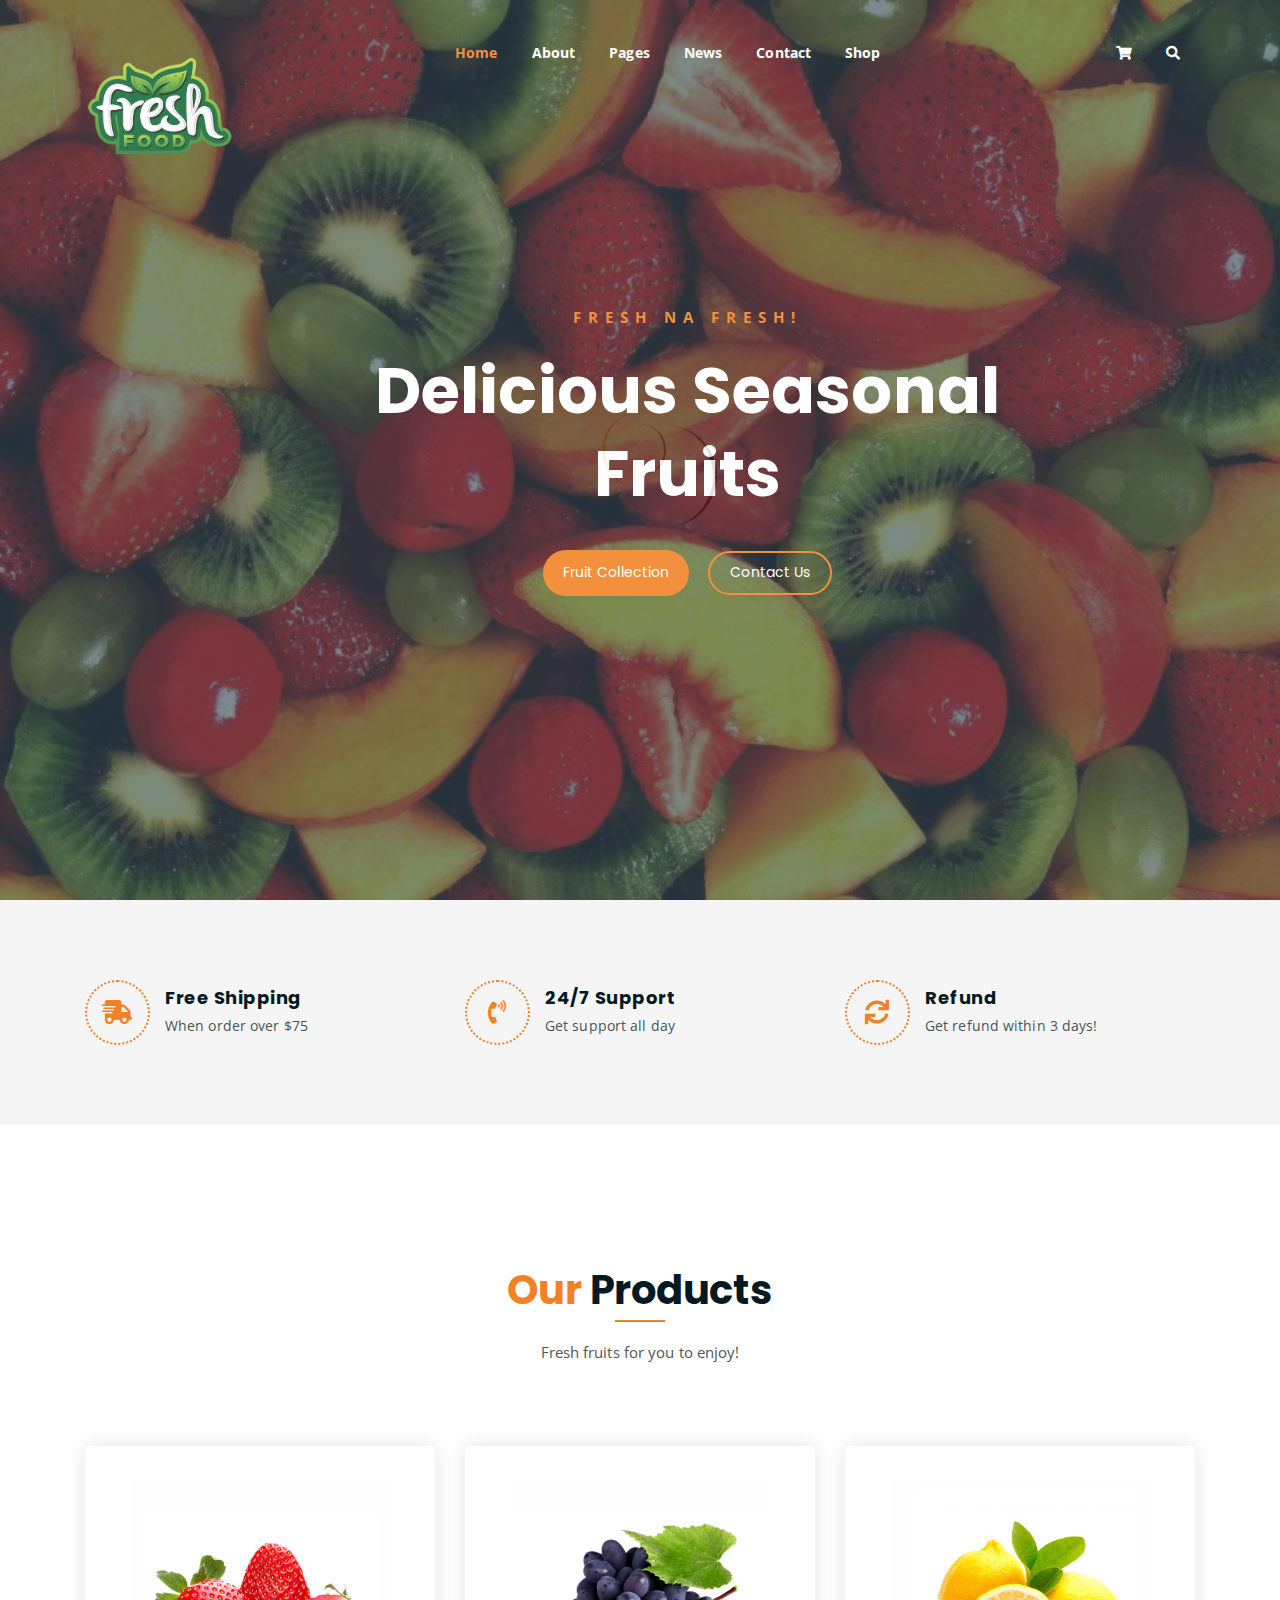
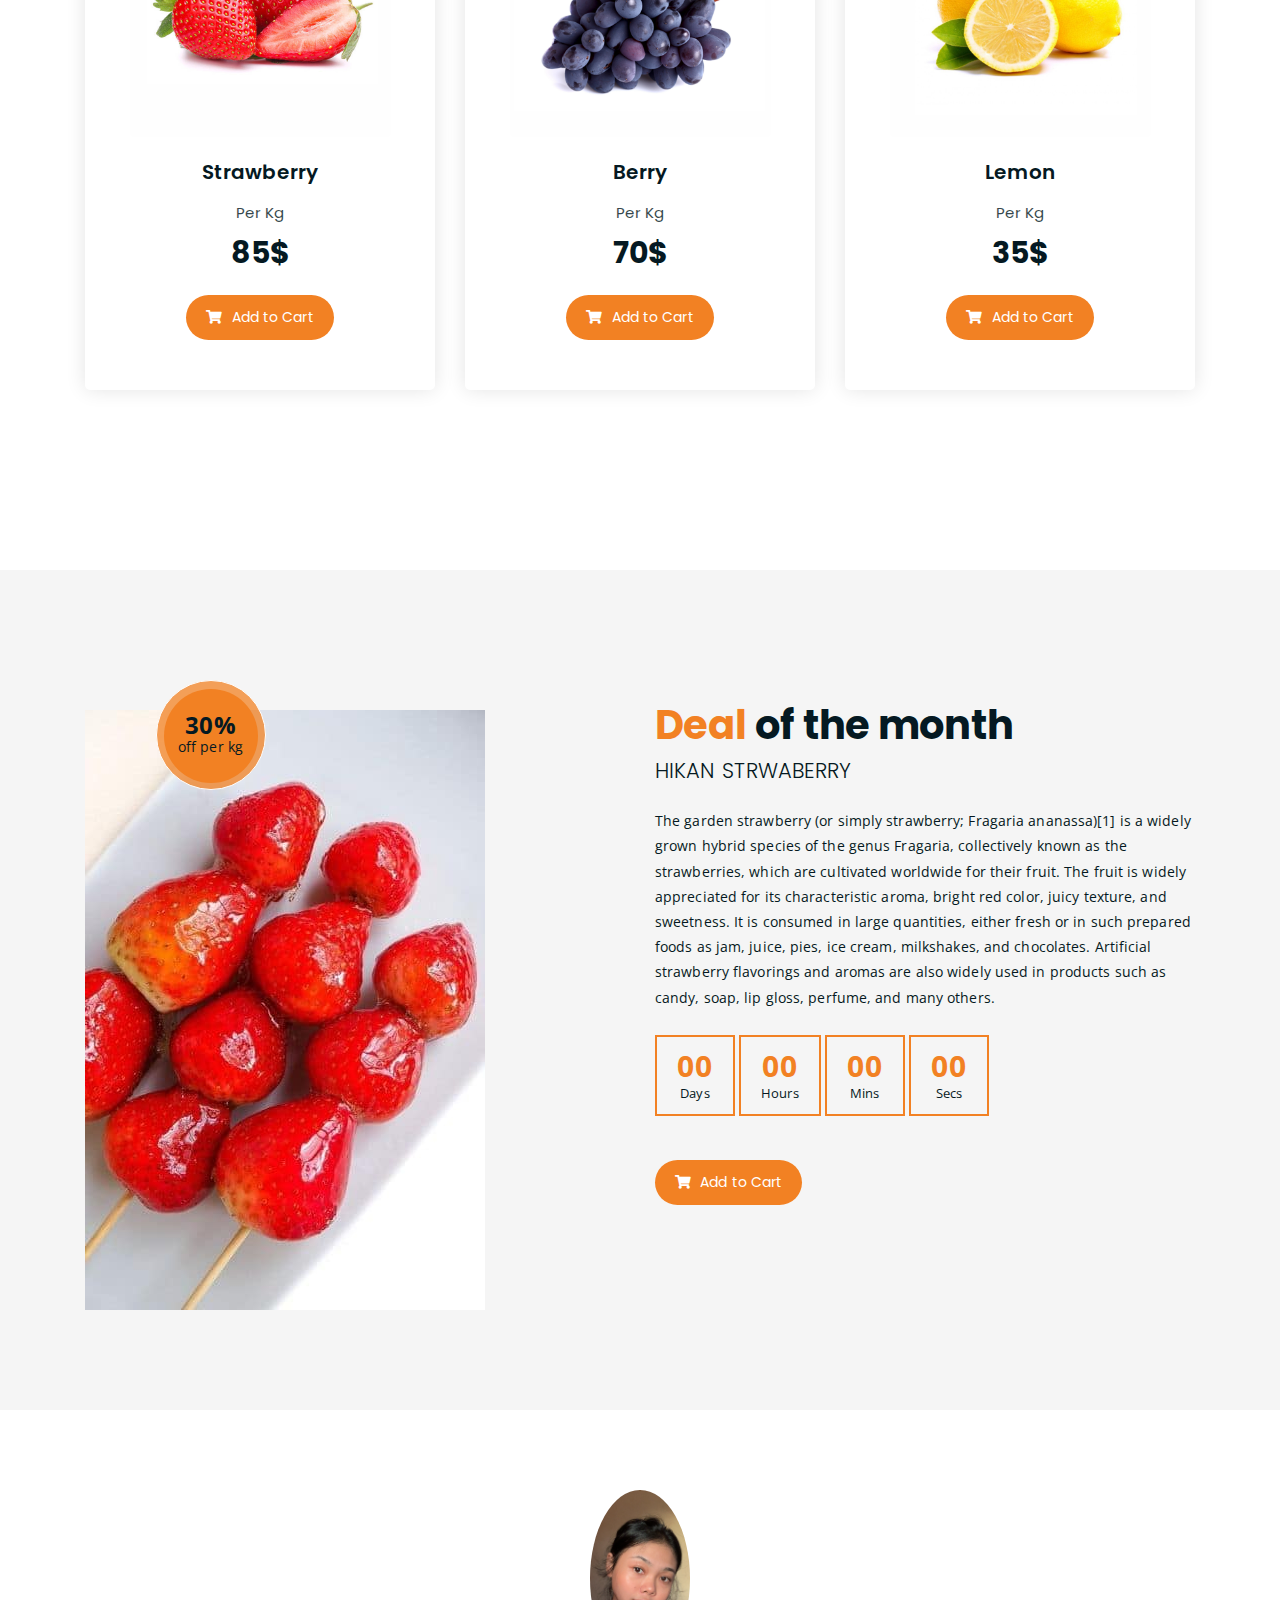
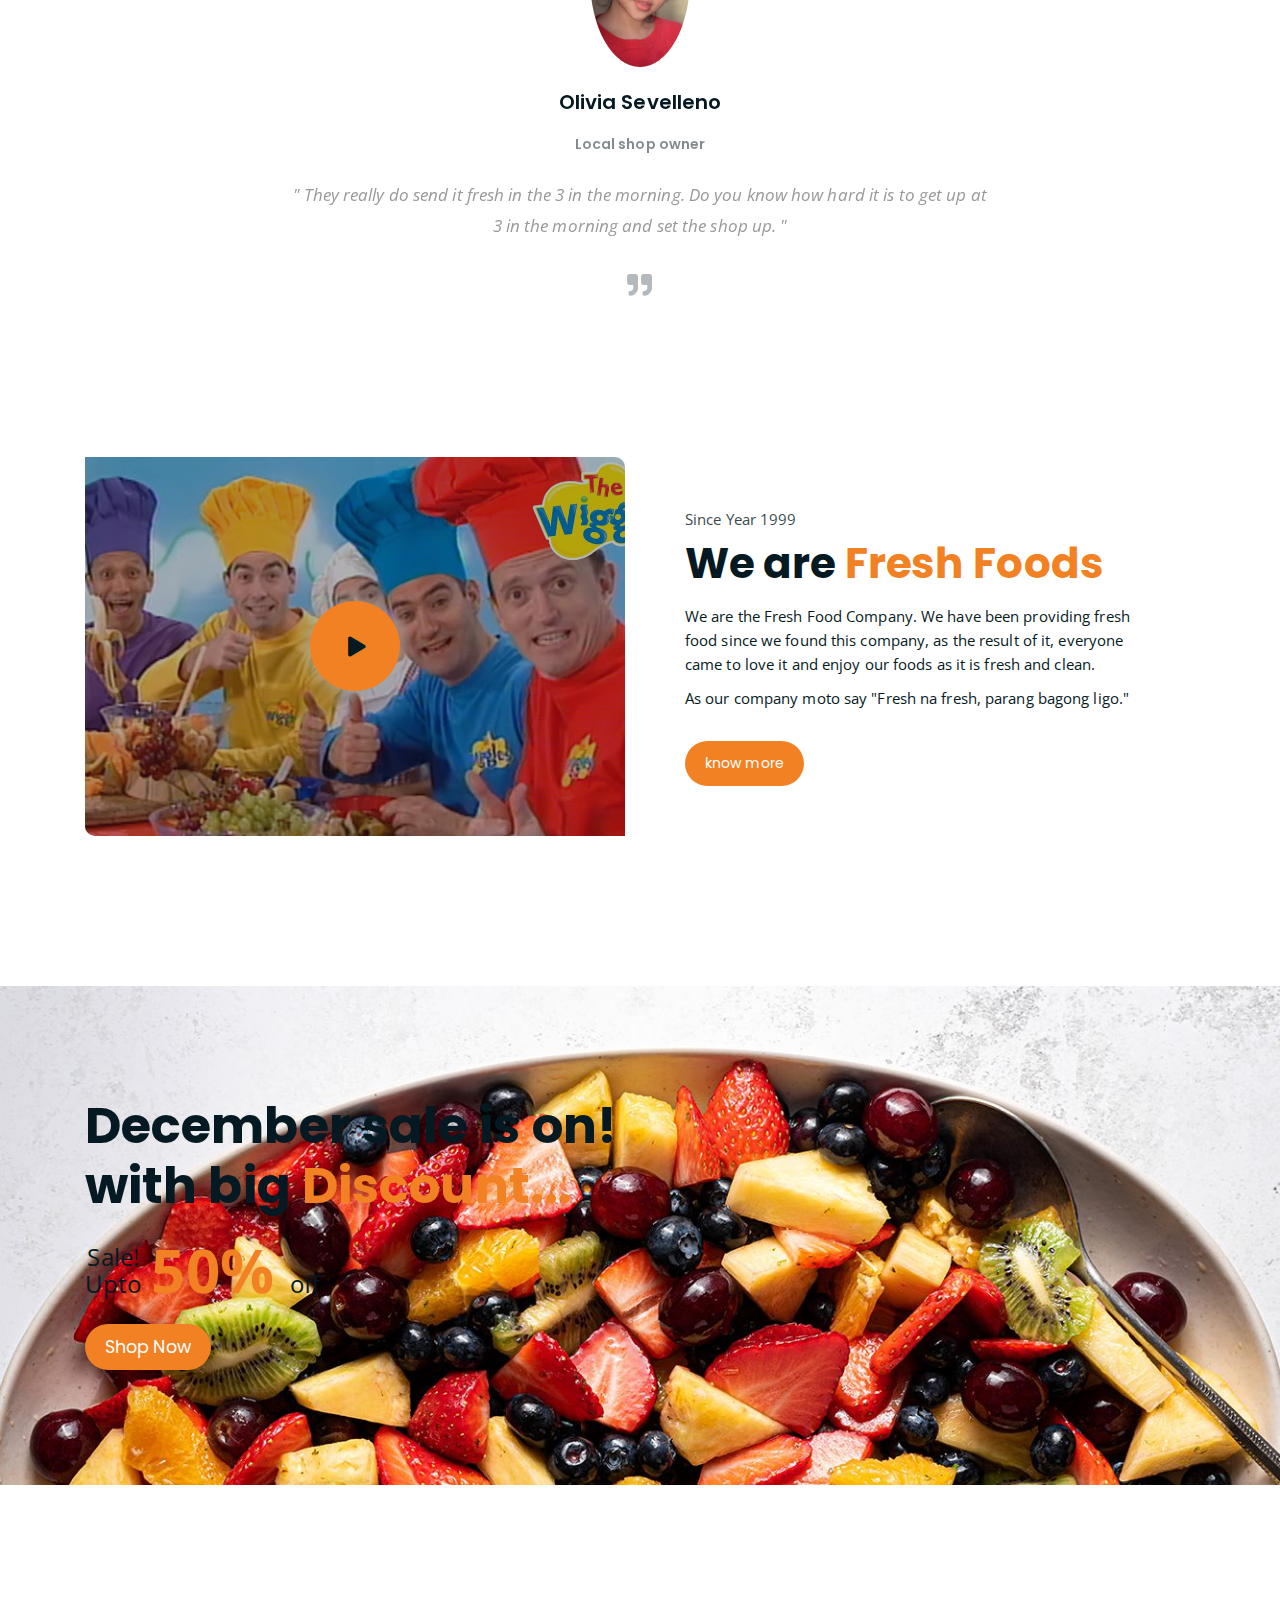
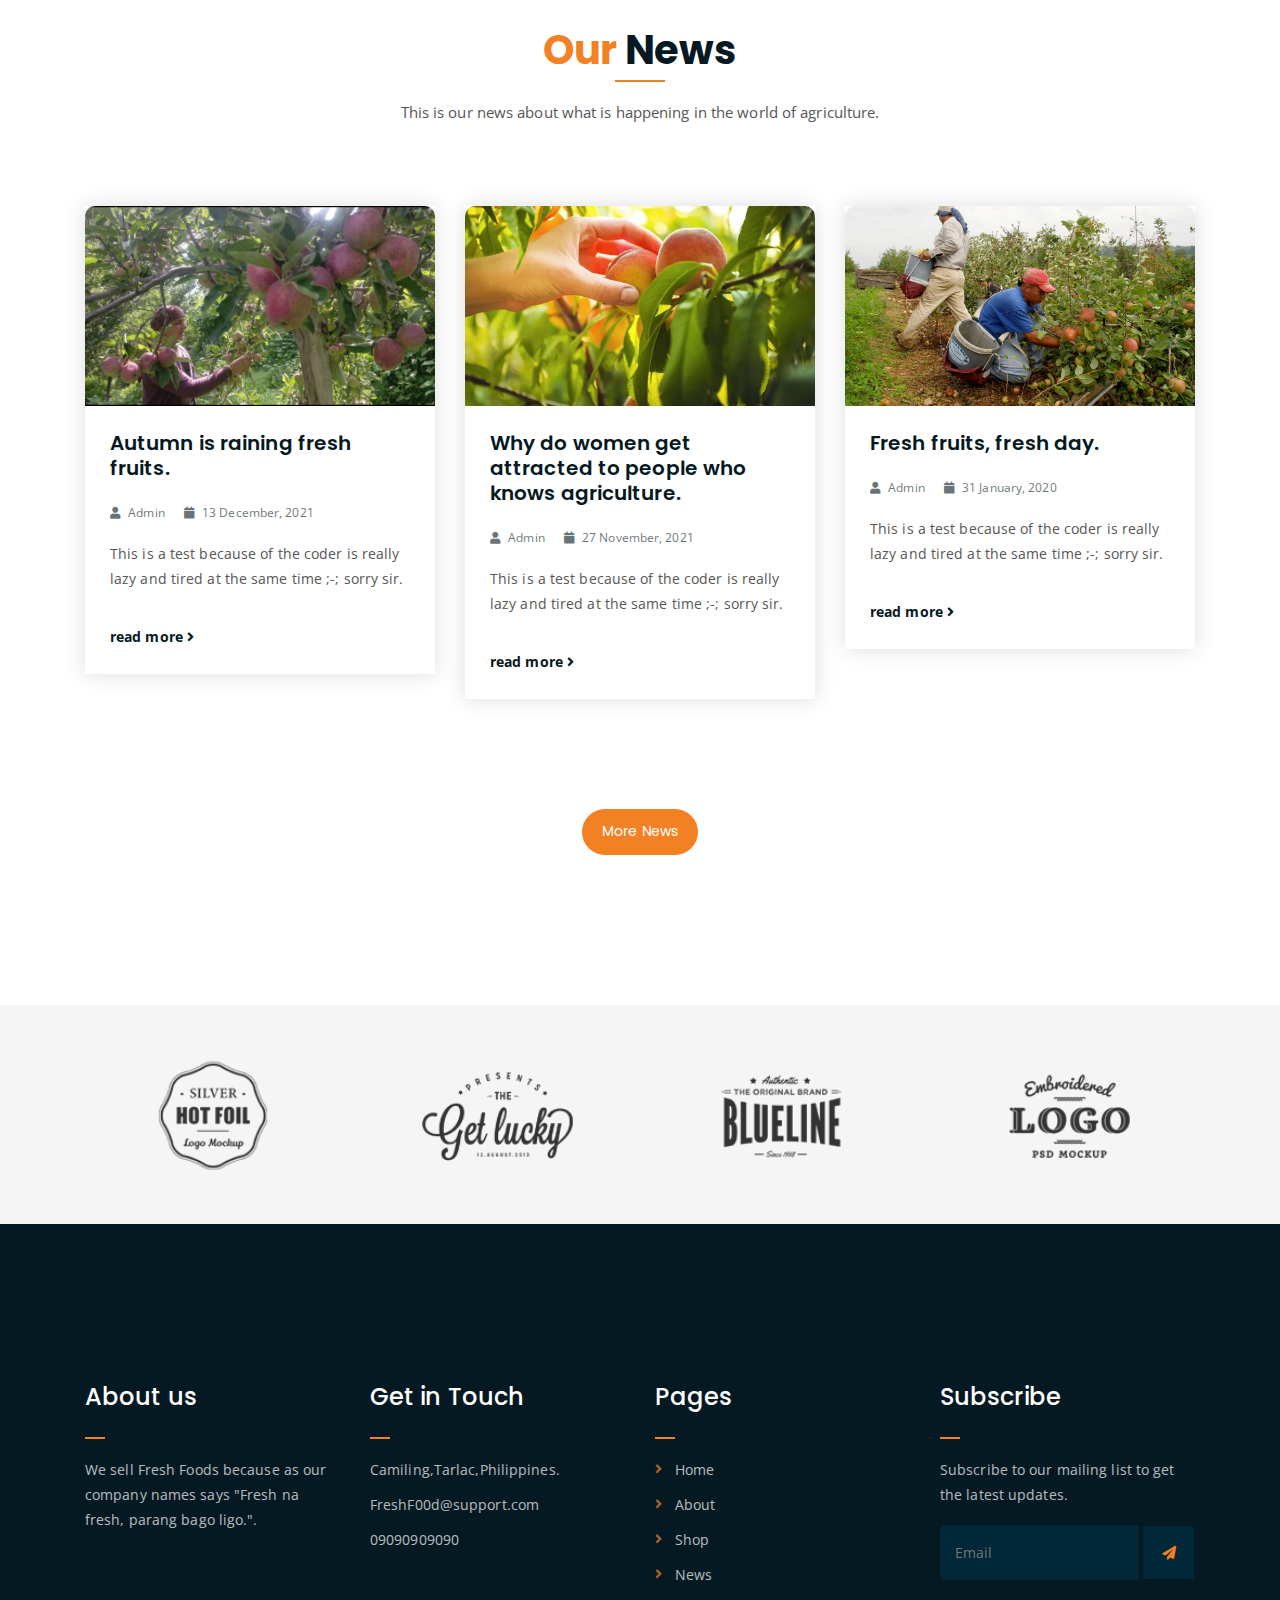
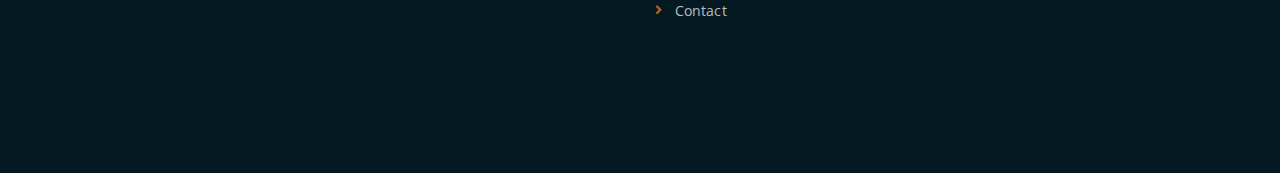
<file: index.html>
<!DOCTYPE html>
<html lang="en">
<head>
	<meta charset="UTF-8">
	<meta http-equiv="X-UA-Compatible" content="IE=edge">
	<meta name="viewport" content="width=device-width, initial-scale=1">
	<meta name="description" content="Responsive Bootstrap4 Shop Template, Created by Imran Hossain from https://imransdesign.com/">

	
	<title>Fresh Foods</title>

	
	<link rel="shortcut icon" type="image/png" href="assets/img/favicon.png">

	<link href="https://fonts.googleapis.com/css?family=Open+Sans:300,400,700" rel="stylesheet">
	<link href="https://fonts.googleapis.com/css?family=Poppins:400,700&display=swap" rel="stylesheet">

	<link rel="stylesheet" href="assets/css/all.min.css">

	<link rel="stylesheet" href="assets/bootstrap/css/bootstrap.min.css">

	<link rel="stylesheet" href="assets/css/owl.carousel.css">

	<link rel="stylesheet" href="assets/css/magnific-popup.css">

	<link rel="stylesheet" href="assets/css/animate.css">

	<link rel="stylesheet" href="assets/css/meanmenu.min.css">
	
	<link rel="stylesheet" href="assets/css/main.css">
	
	<link rel="stylesheet" href="assets/css/responsive.css">

</head>
<body>
	
	
    <div class="loader">
        <div class="loader-inner">
            <div class="circle"></div>
        </div>
    </div>
   
	<div class="top-header-area" id="sticker">
		<div class="container">
			<div class="row">
				<div class="col-lg-12 col-sm-12 text-center">
					<div class="main-menu-wrap">
					
						<div class="site-logo">
							<a href="index.html">
								<img src="assets/img/logo.png" alt="">
							</a>
						</div>
					
						<nav class="main-menu">
							<ul>
								<li class="current-list-item"><a href="#">Home</a>
									<ul class="sub-menu">
										<li><a href="index.html">Static Home</a></li>
										<li><a href="index_2.html">Slider Home</a></li>
									</ul>
								</li>
								<li><a href="about.html">About</a></li>
								<li><a href="#">Pages</a>
									<ul class="sub-menu">
										<li><a href="404.html">404 page</a></li>
										<li><a href="about.html">About</a></li>
										<li><a href="cart.html">Cart</a></li>
										<li><a href="checkout.html">Check Out</a></li>
										<li><a href="contact.html">Contact</a></li>
										<li><a href="news.html">News</a></li>
										<li><a href="shop.html">Shop</a></li>
									</ul>
								</li>
								<li><a href="news.html">News</a>
									<ul class="sub-menu">
										<li><a href="news.html">News</a></li>
									</ul>
								</li>
								<li><a href="contact.html">Contact</a></li>
								<li><a href="shop.html">Shop</a>
									<ul class="sub-menu">
										<li><a href="shop.html">Shop</a></li>
										<li><a href="checkout.html">Check Out</a></li>
										<li><a href="single-product.html">Single Product</a></li>
										<li><a href="cart.html">Cart</a></li>
									</ul>
								</li>
								<li>
									<div class="header-icons">
										<a class="shopping-cart" href="cart.html"><i class="fas fa-shopping-cart"></i></a>
										<a class="mobile-hide search-bar-icon" href="#"><i class="fas fa-search"></i></a>
									</div>
								</li>
							</ul>
						</nav>
						<a class="mobile-show search-bar-icon" href="#"><i class="fas fa-search"></i></a>
						<div class="mobile-menu"></div>
						
					</div>
				</div>
			</div>
		</div>
	</div>

	<div class="search-area">
		<div class="container">
			<div class="row">
				<div class="col-lg-12">
					<span class="close-btn"><i class="fas fa-window-close"></i></span>
					<div class="search-bar">
						<div class="search-bar-tablecell">
							<h3>Search For:</h3>
							<input type="text" placeholder="Keywords">
							<button type="submit">Search <i class="fas fa-search"></i></button>
						</div>
					</div>
				</div>
			</div>
		</div>
	</div>
	
	<div class="hero-area hero-bg">
		<div class="container">
			<div class="row">
				<div class="col-lg-9 offset-lg-2 text-center">
					<div class="hero-text">
						<div class="hero-text-tablecell">
							<p class="subtitle">Fresh na Fresh!</p>
							<h1>Delicious Seasonal Fruits</h1>
							<div class="hero-btns">
								<a href="shop.html" class="boxed-btn">Fruit Collection</a>
								<a href="contact.html" class="bordered-btn">Contact Us</a>
							</div>
						</div>
					</div>
				</div>
			</div>
		</div>
	</div>
	
	<div class="list-section pt-80 pb-80">
		<div class="container">

			<div class="row">
				<div class="col-lg-4 col-md-6 mb-4 mb-lg-0">
					<div class="list-box d-flex align-items-center">
						<div class="list-icon">
							<i class="fas fa-shipping-fast"></i>
						</div>
						<div class="content">
							<h3>Free Shipping</h3>
							<p>When order over $75</p>
						</div>
					</div>
				</div>
				<div class="col-lg-4 col-md-6 mb-4 mb-lg-0">
					<div class="list-box d-flex align-items-center">
						<div class="list-icon">
							<i class="fas fa-phone-volume"></i>
						</div>
						<div class="content">
							<h3>24/7 Support</h3>
							<p>Get support all day</p>
						</div>
					</div>
				</div>
				<div class="col-lg-4 col-md-6">
					<div class="list-box d-flex justify-content-start align-items-center">
						<div class="list-icon">
							<i class="fas fa-sync"></i>
						</div>
						<div class="content">
							<h3>Refund</h3>
							<p>Get refund within 3 days!</p>
						</div>
					</div>
				</div>
			</div>

		</div>
	</div>
	
	<div class="product-section mt-150 mb-150">
		<div class="container">
			<div class="row">
				<div class="col-lg-8 offset-lg-2 text-center">
					<div class="section-title">	
						<h3><span class="orange-text">Our</span> Products</h3>
						<p>Fresh fruits for you to enjoy!</p>
					</div>
				</div>
			</div>

			<div class="row">
				<div class="col-lg-4 col-md-6 text-center">
					<div class="single-product-item">
						<div class="product-image">
							<a href="single-product.html"><img src="assets/img/products/product-img-1.jpg" alt=""></a>
						</div>
						<h3>Strawberry</h3>
						<p class="product-price"><span>Per Kg</span> 85$ </p>
						<a href="cart.html" class="cart-btn"><i class="fas fa-shopping-cart"></i> Add to Cart</a>
					</div>
				</div>
				<div class="col-lg-4 col-md-6 text-center">
					<div class="single-product-item">
						<div class="product-image">
							<a href="single-product.html"><img src="assets/img/products/product-img-2.jpg" alt=""></a>
						</div>
						<h3>Berry</h3>
						<p class="product-price"><span>Per Kg</span> 70$ </p>
						<a href="cart.html" class="cart-btn"><i class="fas fa-shopping-cart"></i> Add to Cart</a>
					</div>
				</div>
				<div class="col-lg-4 col-md-6 offset-md-3 offset-lg-0 text-center">
					<div class="single-product-item">
						<div class="product-image">
							<a href="single-product.html"><img src="assets/img/products/product-img-3.jpg" alt=""></a>
						</div>
						<h3>Lemon</h3>
						<p class="product-price"><span>Per Kg</span> 35$ </p>
						<a href="cart.html" class="cart-btn"><i class="fas fa-shopping-cart"></i> Add to Cart</a>
					</div>
				</div>
			</div>
		</div>
	</div>
	
	<section class="cart-banner pt-100 pb-100">
    	<div class="container">
        	<div class="row clearfix">
            	
            	<div class="image-column col-lg-6">
                	<div class="image">
                    	<div class="price-box">
                        	<div class="inner-price">
                                <span class="price">
                                    <strong>30%</strong> <br> off per kg
                                </span>
                            </div>
                        </div>
                    	<img src="assets/img/a.jpg" alt="">
                    </div>
                </div>
               
                <div class="content-column col-lg-6">
					<h3><span class="orange-text">Deal</span> of the month</h3>
                    <h4>Hikan Strwaberry</h4>
                    <div class="text">The garden strawberry (or simply strawberry; Fragaria ananassa)[1] is a widely grown hybrid species of the genus Fragaria, collectively known as the strawberries, which are cultivated worldwide for their fruit. The fruit is widely appreciated for its characteristic aroma, bright red color, juicy texture, and sweetness. It is consumed in large quantities, either fresh or in such prepared foods as jam, juice, pies, ice cream, milkshakes, and chocolates. Artificial strawberry flavorings and aromas are also widely used in products such as candy, soap, lip gloss, perfume, and many others.</div>
                   
                    <div class="time-counter"><div class="time-countdown clearfix" data-countdown="2023/2/01"><div class="counter-column"><div class="inner"><span class="count">00</span>Days</div></div> <div class="counter-column"><div class="inner"><span class="count">00</span>Hours</div></div>  <div class="counter-column"><div class="inner"><span class="count">00</span>Mins</div></div>  <div class="counter-column"><div class="inner"><span class="count">00</span>Secs</div></div></div></div>
                	<a href="cart.html" class="cart-btn mt-3"><i class="fas fa-shopping-cart"></i> Add to Cart</a>
                </div>
            </div>
        </div>
    </section>
   

	<div class="testimonail-section mt-80 mb-150">
		<div class="container">
			<div class="row">
				<div class="col-lg-10 offset-lg-1 text-center">
					<div class="testimonial-sliders">
						<div class="single-testimonial-slider">
							<div class="client-avater">
								<img src="assets/img/avaters/avatar1.png" alt="">
							</div>
							<div class="client-meta">
								<h3>Olivia Sevelleno <span>Local shop owner</span></h3>
								<p class="testimonial-body">
									" They really do send it fresh in the 3 in the morning. Do you know how hard it is to get up at 3 in the morning and set the shop up. "
								</p>
								<div class="last-icon">
									<i class="fas fa-quote-right"></i>
								</div>
							</div>
						</div>
						<div class="single-testimonial-slider">
							<div class="client-avater">
								<img src="assets/img/avaters/avatar2.png" alt="">
							</div>
							<div class="client-meta">
								<h3>Lluke Prado <span>Local shop owner</span></h3>
								<p class="testimonial-body">
									" At first, I thought this is just a pyramid scam. But they do send it fresh and I was filled with excitement everytime I open my shop as they send it to us. "
								</p>
								<div class="last-icon">
									<i class="fas fa-quote-right"></i>
								</div>
							</div>
						</div>
						<div class="single-testimonial-slider">
							<div class="client-avater">
								<img src="assets/img/avaters/avatar3.png" alt="">
							</div>
							<div class="client-meta">
								<h3>Alic Dela Cruz<span>Local shop owner</span></h3>
								<p class="testimonial-body">
									" Fresh na fresh, all the foods they send is so fresh that makes my mouth water. But I can't eat them since I need to sell them. "
								</p>
								<div class="last-icon">
									<i class="fas fa-quote-right"></i>
								</div>
							</div>
						</div>
					</div>
				</div>
			</div>
		</div>
	</div>
	
	
	<div class="abt-section mb-150">
		<div class="container">
			<div class="row">
				<div class="col-lg-6 col-md-12">
					<div class="abt-bg">
						<a href="https://www.youtube.com/watch?v=LYYGD56CxTw" class="video-play-btn popup-youtube"><i class="fas fa-play"></i></a>
					</div>
				</div>
				<div class="col-lg-6 col-md-12">
					<div class="abt-text">
						<p class="top-sub">Since Year 1999</p>
						<h2>We are <span class="orange-text">Fresh Foods</span></h2>
						<p>We are the Fresh Food Company. We have been providing fresh food since we found this company, as the result of it, everyone came to love it and enjoy our foods as it is fresh and clean.</p>
						<p>As our company moto say "Fresh na fresh, parang bagong ligo."</p>
						<a href="about.html" class="boxed-btn mt-4">know more</a>
					</div>
				</div>
			</div>
		</div>
	</div>
	
	<section class="shop-banner">
    	<div class="container">
        	<h3>December sale is on! <br> with big <span class="orange-text">Discount...</span></h3>
            <div class="sale-percent"><span>Sale! <br> Upto</span>50% <span>off</span></div>
            <a href="shop.html" class="cart-btn btn-lg">Shop Now</a>
        </div>
    </section>

	<div class="latest-news pt-150 pb-150">
		<div class="container">

			<div class="row">
				<div class="col-lg-8 offset-lg-2 text-center">
					<div class="section-title">	
						<h3><span class="orange-text">Our</span> News</h3>
						<p>This is our news about what is happening in the world of agriculture.</p>
					</div>
				</div>
			</div>

			<div class="row">
				<div class="col-lg-4 col-md-6">
					<div class="single-latest-news">
						<a href="single-news.html"><div class="latest-news-bg news-bg-1"></div></a>
						<div class="news-text-box">
							<h3><a href="single-news.html">Autumn is raining fresh fruits.</a></h3>
							<p class="blog-meta">
								<span class="author"><i class="fas fa-user"></i> Admin</span>
								<span class="date"><i class="fas fa-calendar"></i> 13 December, 2021</span>
							</p>
							<p class="excerpt">This is a test because of the coder is really lazy and tired at the same time ;-; sorry sir.</p>
							<a href="single-news.html" class="read-more-btn">read more <i class="fas fa-angle-right"></i></a>
						</div>
					</div>
				</div>
				<div class="col-lg-4 col-md-6">
					<div class="single-latest-news">
						<a href="single-news.html"><div class="latest-news-bg news-bg-2"></div></a>
						<div class="news-text-box">
							<h3><a href="single-news.html">Why do women get attracted to people who knows agriculture.</a></h3>
							<p class="blog-meta">
								<span class="author"><i class="fas fa-user"></i> Admin</span>
								<span class="date"><i class="fas fa-calendar"></i> 27 November, 2021</span>
							</p>
							<p class="excerpt">This is a test because of the coder is really lazy and tired at the same time ;-; sorry sir.</p>
							<a href="single-news.html" class="read-more-btn">read more <i class="fas fa-angle-right"></i></a>
						</div>
					</div>
				</div>
				<div class="col-lg-4 col-md-6 offset-md-3 offset-lg-0">
					<div class="single-latest-news">
						<a href="single-news.html"><div class="latest-news-bg news-bg-3"></div></a>
						<div class="news-text-box">
							<h3><a href="single-news.html">Fresh fruits, fresh day.</a></h3>
							<p class="blog-meta">
								<span class="author"><i class="fas fa-user"></i> Admin</span>
								<span class="date"><i class="fas fa-calendar"></i> 31 January, 2020</span>
							</p>
							<p class="excerpt">This is a test because of the coder is really lazy and tired at the same time ;-; sorry sir.</p>
							<a href="single-news.html" class="read-more-btn">read more <i class="fas fa-angle-right"></i></a>
						</div>
					</div>
				</div>
			</div>
			<div class="row">
				<div class="col-lg-12 text-center">
					<a href="news.html" class="boxed-btn">More News</a>
				</div>
			</div>
		</div>
	</div>
	
	<div class="logo-carousel-section">
		<div class="container">
			<div class="row">
				<div class="col-lg-12">
					<div class="logo-carousel-inner">
						<div class="single-logo-item">
							<img src="assets/img/company-logos/1.png" alt="">
						</div>
						<div class="single-logo-item">
							<img src="assets/img/company-logos/2.png" alt="">
						</div>
						<div class="single-logo-item">
							<img src="assets/img/company-logos/3.png" alt="">
						</div>
						<div class="single-logo-item">
							<img src="assets/img/company-logos/4.png" alt="">
						</div>
						<div class="single-logo-item">
							<img src="assets/img/company-logos/5.png" alt="">
						</div>
					</div>
				</div>
			</div>
		</div>
	</div>
	

	<div class="footer-area">
		<div class="container">
			<div class="row">
				<div class="col-lg-3 col-md-6">
					<div class="footer-box about-widget">
						<h2 class="widget-title">About us</h2>
						<p>We sell Fresh Foods because as our company names says "Fresh na fresh, parang bago ligo.".</p>
					</div>
				</div>
				<div class="col-lg-3 col-md-6">
					<div class="footer-box get-in-touch">
						<h2 class="widget-title">Get in Touch</h2>
						<ul>
							<li>Camiling,Tarlac,Philippines.</li>
							<li>FreshF00d@support.com</li>
							<li>09090909090</li>
						</ul>
					</div>
				</div>
				<div class="col-lg-3 col-md-6">
					<div class="footer-box pages">
						<h2 class="widget-title">Pages</h2>
						<ul>
							<li><a href="index.html">Home</a></li>
							<li><a href="about.html">About</a></li>
							<li><a href="shop.html">Shop</a></li>
							<li><a href="news.html">News</a></li>
							<li><a href="contact.html">Contact</a></li>
						</ul>
					</div>
				</div>
				<div class="col-lg-3 col-md-6">
					<div class="footer-box subscribe">
						<h2 class="widget-title">Subscribe</h2>
						<p>Subscribe to our mailing list to get the latest updates.</p>
						<form action="index.html">
							<input type="email" placeholder="Email">
							<button type="submit"><i class="fas fa-paper-plane"></i></button>
						</form>
					</div>
				</div>
			</div>
		</div>
	</div>

	
	
	
	<script src="assets/js/jquery-1.11.3.min.js"></script>
	
	<script src="assets/bootstrap/js/bootstrap.min.js"></script>
	
	<script src="assets/js/jquery.countdown.js"></script>
	
	<script src="assets/js/jquery.isotope-3.0.6.min.js"></script>
	
	<script src="assets/js/waypoints.js"></script>
	
	<script src="assets/js/owl.carousel.min.js"></script>
	
	<script src="assets/js/jquery.magnific-popup.min.js"></script>

	<script src="assets/js/jquery.meanmenu.min.js"></script>
	
	<script src="assets/js/sticker.js"></script>

	<script src="assets/js/form-validate.js"></script>

	<script src="assets/js/main.js"></script>
	
</body>
</html>
</file>
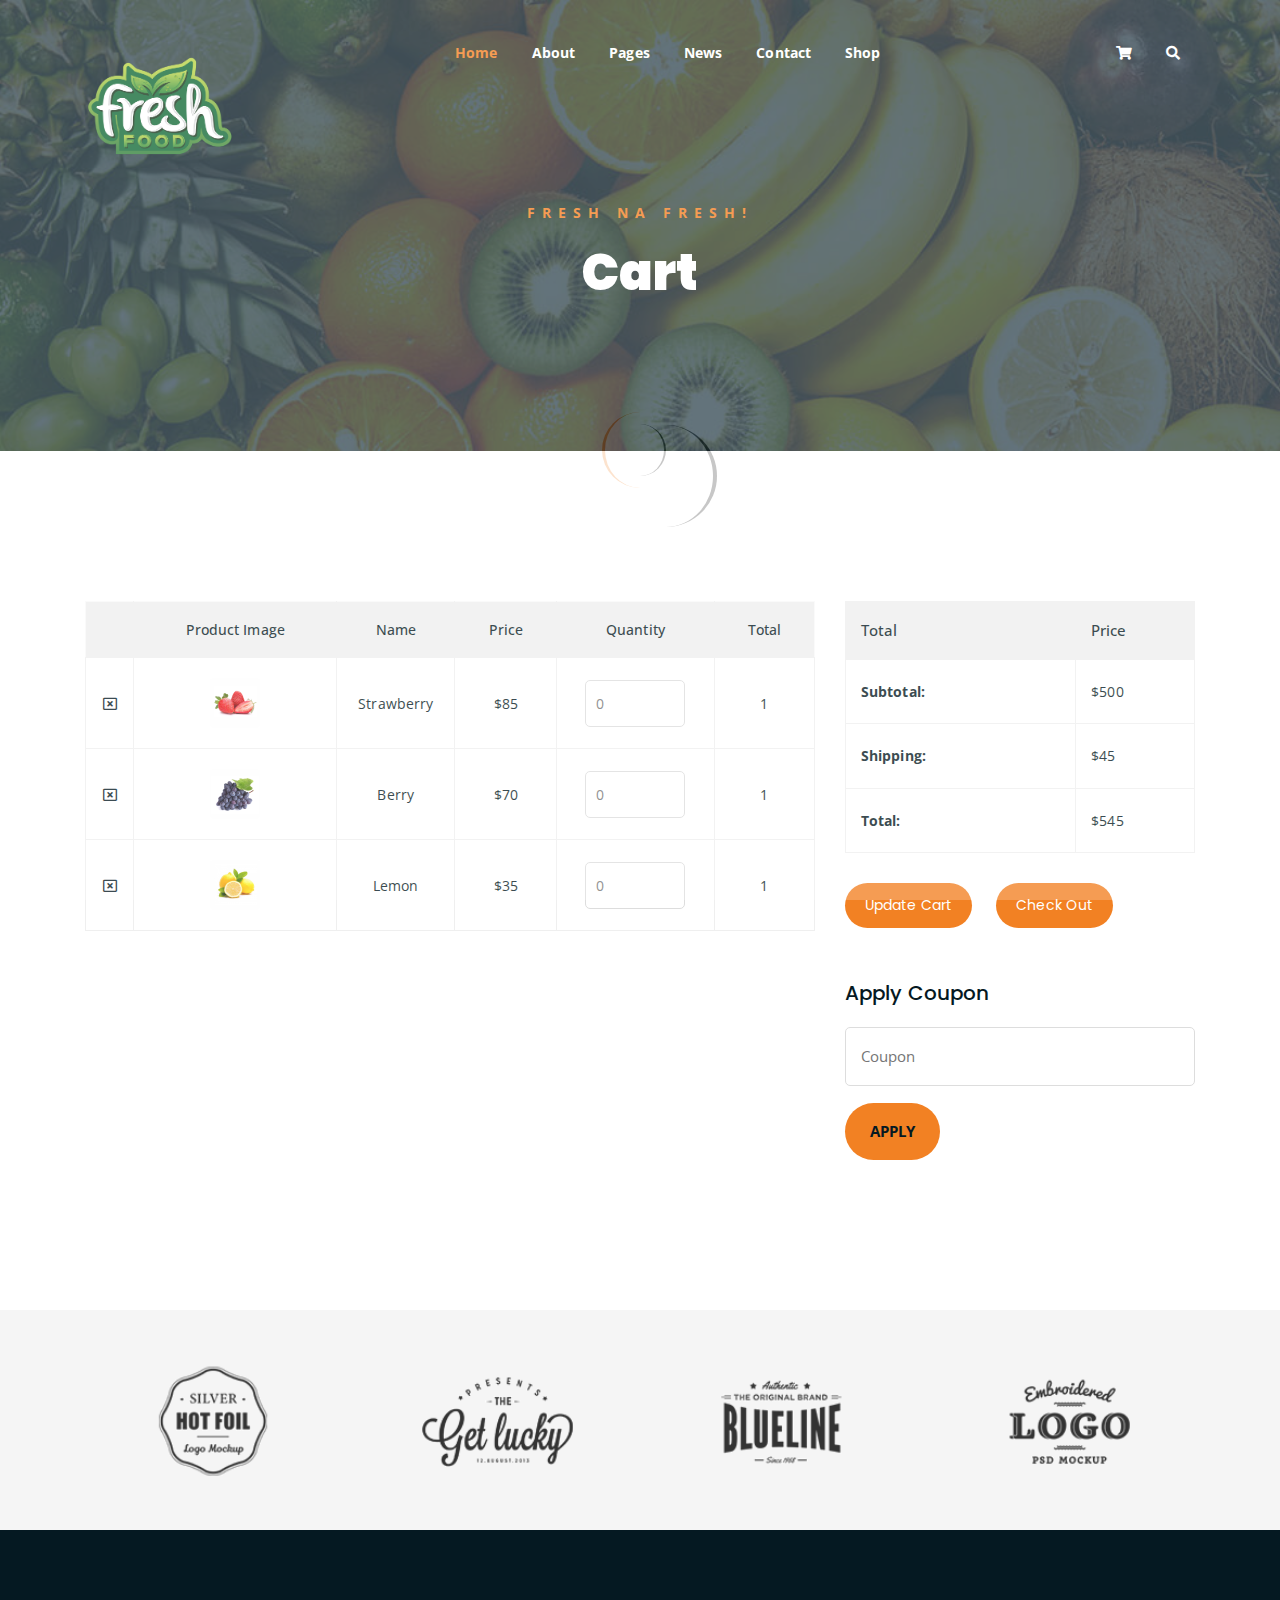
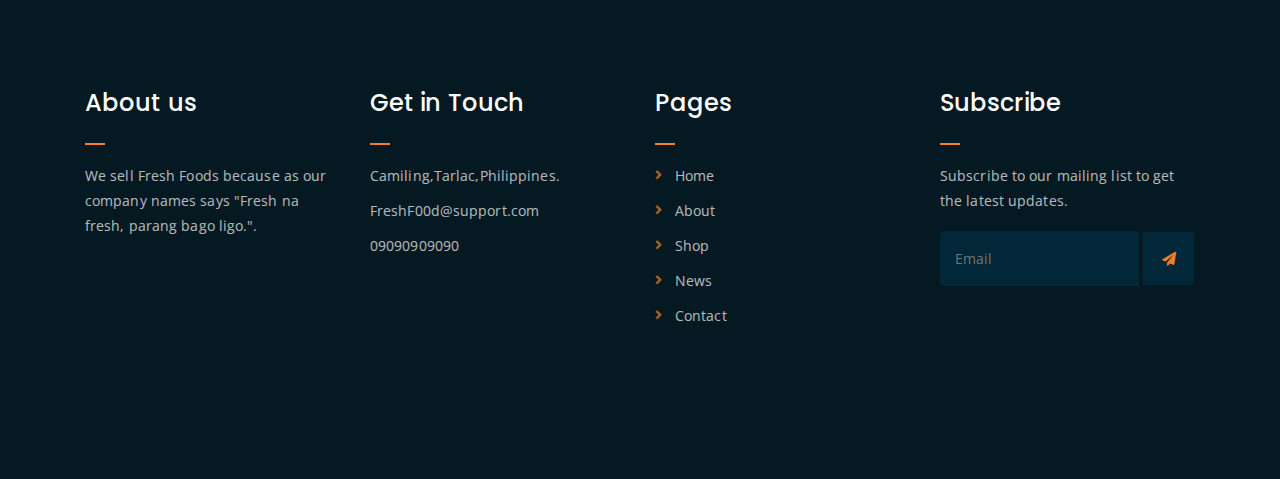
<file: cart.html>
<!DOCTYPE html>
<html lang="en">
<head>
	<meta charset="UTF-8">
	<meta http-equiv="X-UA-Compatible" content="IE=edge">
	<meta name="viewport" content="width=device-width, initial-scale=1">
	<meta name="description" content="Responsive Bootstrap4 Shop Template, Created by Imran Hossain from https://imransdesign.com/">

	
	<title>Cart</title>


	<link rel="shortcut icon" type="image/png" href="assets/img/favicon.png">

	<link href="https://fonts.googleapis.com/css?family=Open+Sans:300,400,700" rel="stylesheet">
	<link href="https://fonts.googleapis.com/css?family=Poppins:400,700&display=swap" rel="stylesheet">
	
	<link rel="stylesheet" href="assets/css/all.min.css">
	
	<link rel="stylesheet" href="assets/bootstrap/css/bootstrap.min.css">
	
	<link rel="stylesheet" href="assets/css/owl.carousel.css">
	
	<link rel="stylesheet" href="assets/css/magnific-popup.css">
	
	<link rel="stylesheet" href="assets/css/animate.css">
	
	<link rel="stylesheet" href="assets/css/meanmenu.min.css">

	<link rel="stylesheet" href="assets/css/main.css">

	<link rel="stylesheet" href="assets/css/responsive.css">

</head>
<body>
	
	
    <div class="loader">
        <div class="loader-inner">
            <div class="circle"></div>
        </div>
    </div>
  
	

	<div class="top-header-area" id="sticker">
		<div class="container">
			<div class="row">
				<div class="col-lg-12 col-sm-12 text-center">
					<div class="main-menu-wrap">
						
						<div class="site-logo">
							<a href="index.html">
								<img src="assets/img/logo.png" alt="">
							</a>
						</div>
						
						<nav class="main-menu">
							<ul>
								<li class="current-list-item"><a href="#">Home</a>
									<ul class="sub-menu">
										<li><a href="index.html">Static Home</a></li>
										<li><a href="index_2.html">Slider Home</a></li>
									</ul>
								</li>
								<li><a href="about.html">About</a></li>
								<li><a href="#">Pages</a>
									<ul class="sub-menu">
										<li><a href="404.html">404 page</a></li>
										<li><a href="about.html">About</a></li>
										<li><a href="cart.html">Cart</a></li>
										<li><a href="checkout.html">Check Out</a></li>
										<li><a href="contact.html">Contact</a></li>
										<li><a href="news.html">News</a></li>
										<li><a href="shop.html">Shop</a></li>
									</ul>
								</li>
								<li><a href="news.html">News</a>
									<ul class="sub-menu">
										<li><a href="news.html">News</a></li>
									</ul>
								</li>
								<li><a href="contact.html">Contact</a></li>
								<li><a href="shop.html">Shop</a>
									<ul class="sub-menu">
										<li><a href="shop.html">Shop</a></li>
										<li><a href="checkout.html">Check Out</a></li>
										<li><a href="single-product.html">Single Product</a></li>
										<li><a href="cart.html">Cart</a></li>
									</ul>
								</li>
								<li>
									<div class="header-icons">
										<a class="shopping-cart" href="cart.html"><i class="fas fa-shopping-cart"></i></a>
										<a class="mobile-hide search-bar-icon" href="#"><i class="fas fa-search"></i></a>
									</div>
								</li>
							</ul>
						</nav>
						<a class="mobile-show search-bar-icon" href="#"><i class="fas fa-search"></i></a>
						<div class="mobile-menu"></div>
						
					</div>
				</div>
			</div>
		</div>
	</div>
	
	<div class="search-area">
		<div class="container">
			<div class="row">
				<div class="col-lg-12">
					<span class="close-btn"><i class="fas fa-window-close"></i></span>
					<div class="search-bar">
						<div class="search-bar-tablecell">
							<h3>Search For:</h3>
							<input type="text" placeholder="Keywords">
							<button type="submit">Search <i class="fas fa-search"></i></button>
						</div>
					</div>
				</div>
			</div>
		</div>
	</div>
	
	<div class="breadcrumb-section breadcrumb-bg">
		<div class="container">
			<div class="row">
				<div class="col-lg-8 offset-lg-2 text-center">
					<div class="breadcrumb-text">
						<p>Fresh na Fresh!</p>
						<h1>Cart</h1>
					</div>
				</div>
			</div>
		</div>
	</div>

	<div class="cart-section mt-150 mb-150">
		<div class="container">
			<div class="row">
				<div class="col-lg-8 col-md-12">
					<div class="cart-table-wrap">
						<table class="cart-table">
							<thead class="cart-table-head">
								<tr class="table-head-row">
									<th class="product-remove"></th>
									<th class="product-image">Product Image</th>
									<th class="product-name">Name</th>
									<th class="product-price">Price</th>
									<th class="product-quantity">Quantity</th>
									<th class="product-total">Total</th>
								</tr>
							</thead>
							<tbody>
								<tr class="table-body-row">
									<td class="product-remove"><a href="#"><i class="far fa-window-close"></i></a></td>
									<td class="product-image"><img src="assets/img/products/product-img-1.jpg" alt=""></td>
									<td class="product-name">Strawberry</td>
									<td class="product-price">$85</td>
									<td class="product-quantity"><input type="number" placeholder="0"></td>
									<td class="product-total">1</td>
								</tr>
								<tr class="table-body-row">
									<td class="product-remove"><a href="#"><i class="far fa-window-close"></i></a></td>
									<td class="product-image"><img src="assets/img/products/product-img-2.jpg" alt=""></td>
									<td class="product-name">Berry</td>
									<td class="product-price">$70</td>
									<td class="product-quantity"><input type="number" placeholder="0"></td>
									<td class="product-total">1</td>
								</tr>
								<tr class="table-body-row">
									<td class="product-remove"><a href="#"><i class="far fa-window-close"></i></a></td>
									<td class="product-image"><img src="assets/img/products/product-img-3.jpg" alt=""></td>
									<td class="product-name">Lemon</td>
									<td class="product-price">$35</td>
									<td class="product-quantity"><input type="number" placeholder="0"></td>
									<td class="product-total">1</td>
								</tr>
							</tbody>
						</table>
					</div>
				</div>

				<div class="col-lg-4">
					<div class="total-section">
						<table class="total-table">
							<thead class="total-table-head">
								<tr class="table-total-row">
									<th>Total</th>
									<th>Price</th>
								</tr>
							</thead>
							<tbody>
								<tr class="total-data">
									<td><strong>Subtotal: </strong></td>
									<td>$500</td>
								</tr>
								<tr class="total-data">
									<td><strong>Shipping: </strong></td>
									<td>$45</td>
								</tr>
								<tr class="total-data">
									<td><strong>Total: </strong></td>
									<td>$545</td>
								</tr>
							</tbody>
						</table>
						<div class="cart-buttons">
							<a href="cart.html" class="boxed-btn">Update Cart</a>
							<a href="checkout.html" class="boxed-btn black">Check Out</a>
						</div>
					</div>

					<div class="coupon-section">
						<h3>Apply Coupon</h3>
						<div class="coupon-form-wrap">
							<form action="index.html">
								<p><input type="text" placeholder="Coupon"></p>
								<p><input type="submit" value="Apply"></p>
							</form>
						</div>
					</div>
				</div>
			</div>
		</div>
	</div>
	
	<div class="logo-carousel-section">
		<div class="container">
			<div class="row">
				<div class="col-lg-12">
					<div class="logo-carousel-inner">
						<div class="single-logo-item">
							<img src="assets/img/company-logos/1.png" alt="">
						</div>
						<div class="single-logo-item">
							<img src="assets/img/company-logos/2.png" alt="">
						</div>
						<div class="single-logo-item">
							<img src="assets/img/company-logos/3.png" alt="">
						</div>
						<div class="single-logo-item">
							<img src="assets/img/company-logos/4.png" alt="">
						</div>
						<div class="single-logo-item">
							<img src="assets/img/company-logos/5.png" alt="">
						</div>
					</div>
				</div>
			</div>
		</div>
	</div>
	

	<div class="footer-area">
		<div class="container">
			<div class="row">
				<div class="col-lg-3 col-md-6">
					<div class="footer-box about-widget">
						<h2 class="widget-title">About us</h2>
						<p>We sell Fresh Foods because as our company names says "Fresh na fresh, parang bago ligo.".</p>
					</div>
				</div>
				<div class="col-lg-3 col-md-6">
					<div class="footer-box get-in-touch">
						<h2 class="widget-title">Get in Touch</h2>
						<ul>
							<li>Camiling,Tarlac,Philippines.</li>
							<li>FreshF00d@support.com</li>
							<li>09090909090</li>
						</ul>
					</div>
				</div>
				<div class="col-lg-3 col-md-6">
					<div class="footer-box pages">
						<h2 class="widget-title">Pages</h2>
						<ul>
							<li><a href="index.html">Home</a></li>
							<li><a href="about.html">About</a></li>
							<li><a href="shop.html">Shop</a></li>
							<li><a href="news.html">News</a></li>
							<li><a href="contact.html">Contact</a></li>
						</ul>
					</div>
				</div>
				<div class="col-lg-3 col-md-6">
					<div class="footer-box subscribe">
						<h2 class="widget-title">Subscribe</h2>
						<p>Subscribe to our mailing list to get the latest updates.</p>
						<form action="index.html">
							<input type="email" placeholder="Email">
							<button type="submit"><i class="fas fa-paper-plane"></i></button>
						</form>
					</div>
				</div>
			</div>
		</div>
	</div>
	
	
	
	
	<script src="assets/js/jquery-1.11.3.min.js"></script>
	
	<script src="assets/bootstrap/js/bootstrap.min.js"></script>
	
	<script src="assets/js/jquery.countdown.js"></script>
	
	<script src="assets/js/jquery.isotope-3.0.6.min.js"></script>
	
	<script src="assets/js/waypoints.js"></script>
	
	<script src="assets/js/owl.carousel.min.js"></script>
	
	<script src="assets/js/jquery.magnific-popup.min.js"></script>
	
	<script src="assets/js/jquery.meanmenu.min.js"></script>
	
	<script src="assets/js/sticker.js"></script>
	
	<script src="assets/js/form-validate.js"></script>
	
	<script src="assets/js/main.js"></script>
	
</body>
</html>
</file>
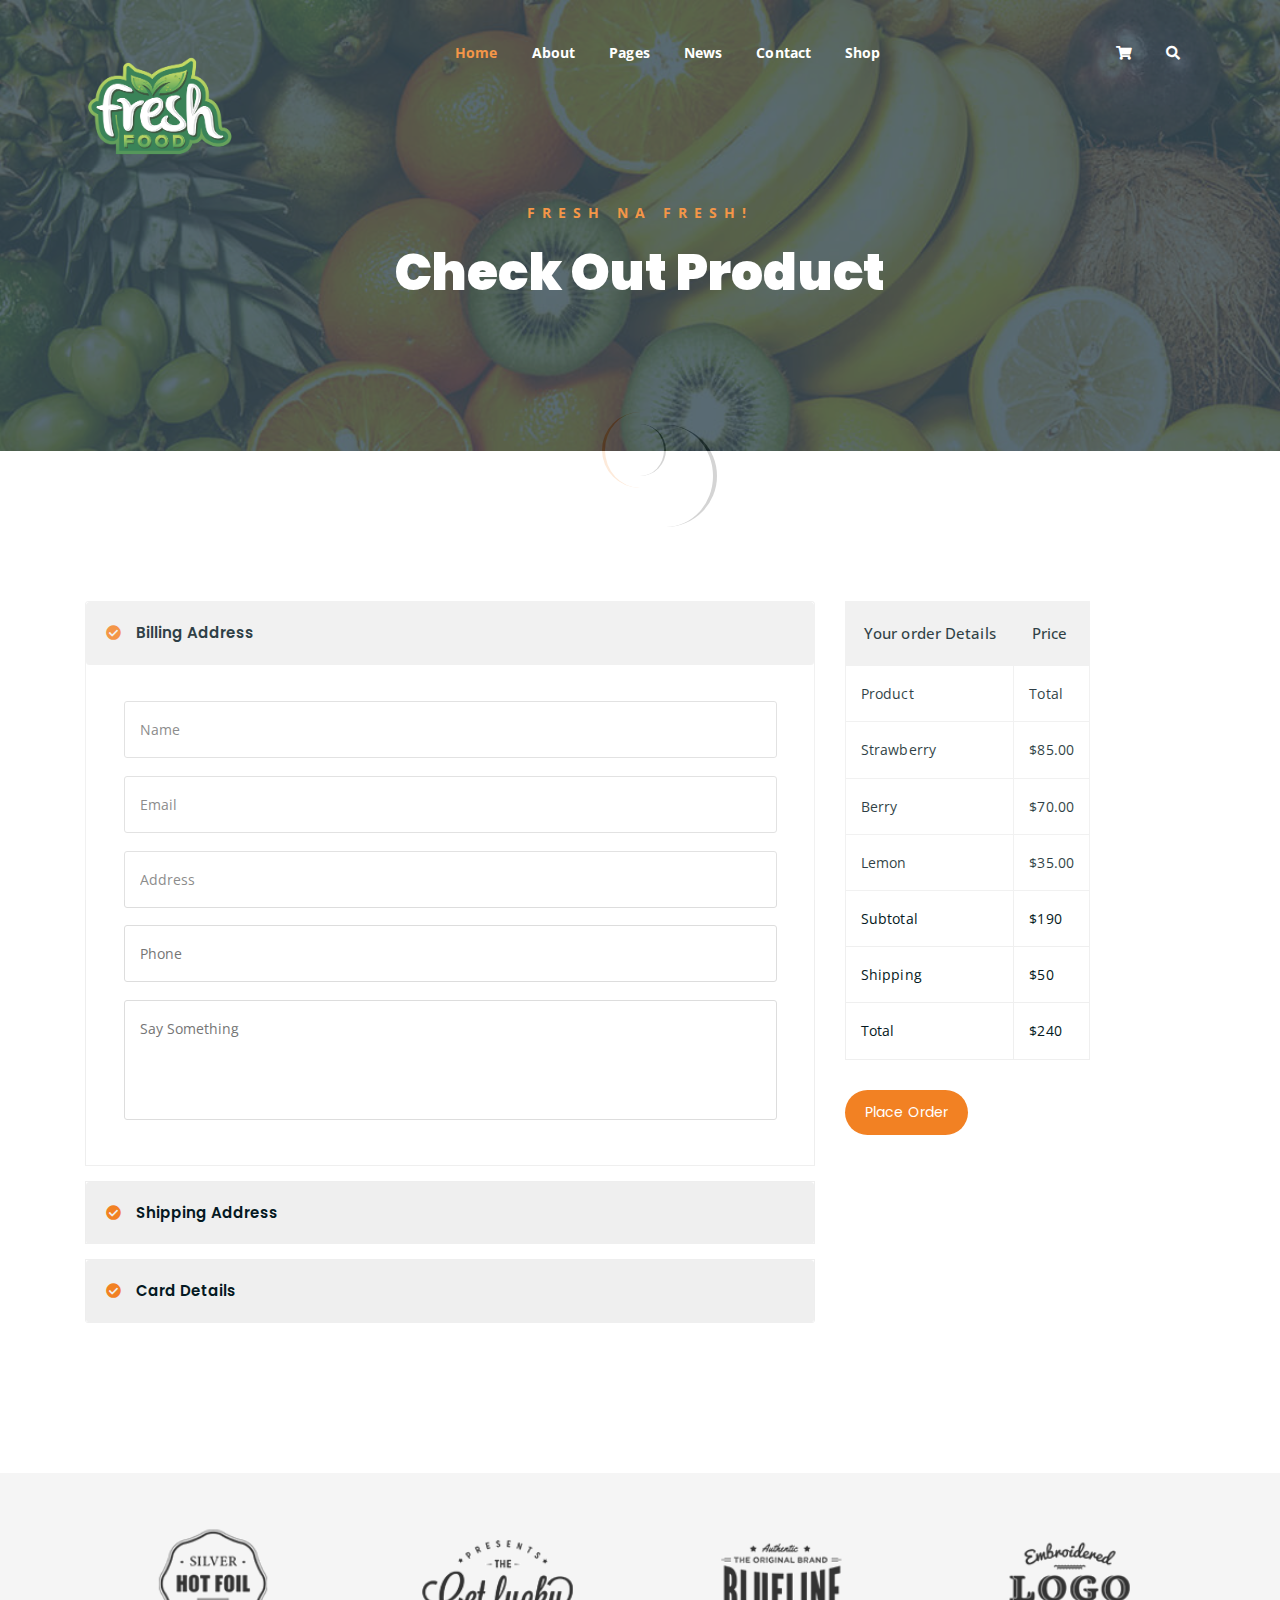
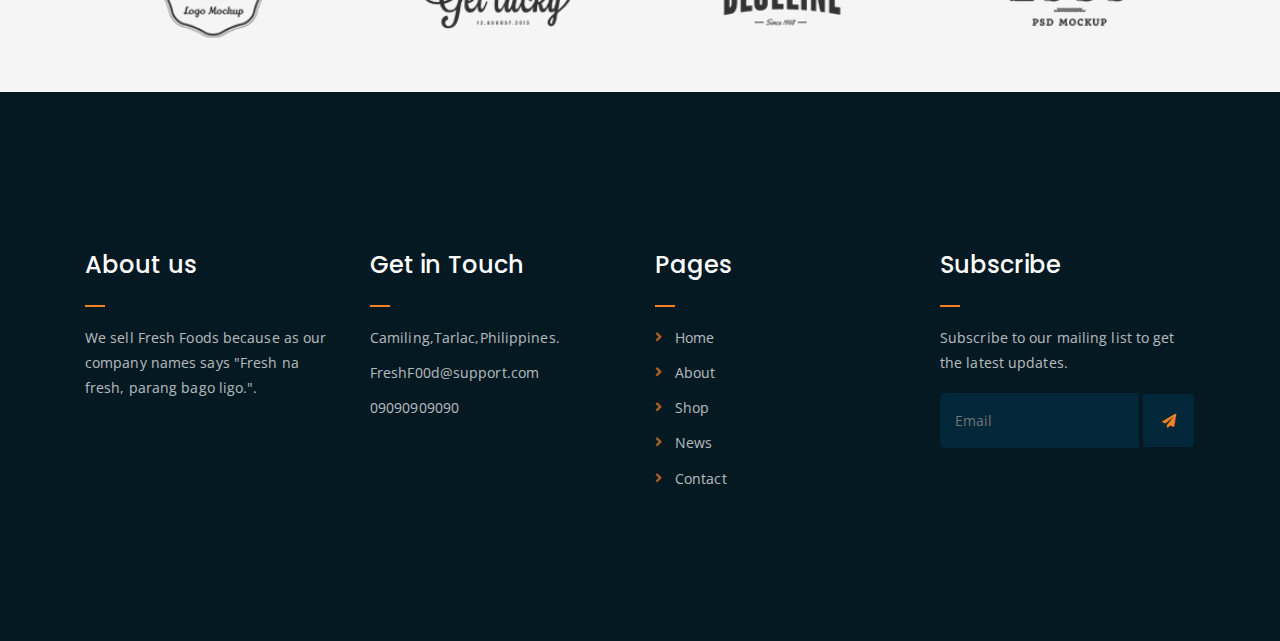
<file: checkout.html>
<!DOCTYPE html>
<html lang="en">
<head>
	<meta charset="UTF-8">
	<meta http-equiv="X-UA-Compatible" content="IE=edge">
	<meta name="viewport" content="width=device-width, initial-scale=1">
	<meta name="description" content="Responsive Bootstrap4 Shop Template, Created by Imran Hossain from https://imransdesign.com/">


	<title>Check Out</title>


	<link rel="shortcut icon" type="image/png" href="assets/img/favicon.png">

	<link href="https://fonts.googleapis.com/css?family=Open+Sans:300,400,700" rel="stylesheet">
	<link href="https://fonts.googleapis.com/css?family=Poppins:400,700&display=swap" rel="stylesheet">

	<link rel="stylesheet" href="assets/css/all.min.css">

	<link rel="stylesheet" href="assets/bootstrap/css/bootstrap.min.css">

	<link rel="stylesheet" href="assets/css/owl.carousel.css">

	<link rel="stylesheet" href="assets/css/magnific-popup.css">

	<link rel="stylesheet" href="assets/css/animate.css">

	<link rel="stylesheet" href="assets/css/meanmenu.min.css">

	<link rel="stylesheet" href="assets/css/main.css">
	
	<link rel="stylesheet" href="assets/css/responsive.css">

</head>
<body>
	
	
    <div class="loader">
        <div class="loader-inner">
            <div class="circle"></div>
        </div>
    </div>

	<div class="top-header-area" id="sticker">
		<div class="container">
			<div class="row">
				<div class="col-lg-12 col-sm-12 text-center">
					<div class="main-menu-wrap">
						
						<div class="site-logo">
							<a href="index.html">
								<img src="assets/img/logo.png" alt="">
							</a>
						</div>
						
						<nav class="main-menu">
							<ul>
								<li class="current-list-item"><a href="#">Home</a>
									<ul class="sub-menu">
										<li><a href="index.html">Static Home</a></li>
										<li><a href="index_2.html">Slider Home</a></li>
									</ul>
								</li>
								<li><a href="about.html">About</a></li>
								<li><a href="#">Pages</a>
									<ul class="sub-menu">
										<li><a href="404.html">404 page</a></li>
										<li><a href="about.html">About</a></li>
										<li><a href="cart.html">Cart</a></li>
										<li><a href="checkout.html">Check Out</a></li>
										<li><a href="contact.html">Contact</a></li>
										<li><a href="news.html">News</a></li>
										<li><a href="shop.html">Shop</a></li>
									</ul>
								</li>
								<li><a href="news.html">News</a>
									<ul class="sub-menu">
										<li><a href="news.html">News</a></li>
									</ul>
								</li>
								<li><a href="contact.html">Contact</a></li>
								<li><a href="shop.html">Shop</a>
									<ul class="sub-menu">
										<li><a href="shop.html">Shop</a></li>
										<li><a href="checkout.html">Check Out</a></li>
										<li><a href="single-product.html">Single Product</a></li>
										<li><a href="cart.html">Cart</a></li>
									</ul>
								</li>
								<li>
									<div class="header-icons">
										<a class="shopping-cart" href="cart.html"><i class="fas fa-shopping-cart"></i></a>
										<a class="mobile-hide search-bar-icon" href="#"><i class="fas fa-search"></i></a>
									</div>
								</li>
							</ul>
						</nav>
						<a class="mobile-show search-bar-icon" href="#"><i class="fas fa-search"></i></a>
						<div class="mobile-menu"></div>
						
					</div>
				</div>
			</div>
		</div>
	</div>
	
	<div class="search-area">
		<div class="container">
			<div class="row">
				<div class="col-lg-12">
					<span class="close-btn"><i class="fas fa-window-close"></i></span>
					<div class="search-bar">
						<div class="search-bar-tablecell">
							<h3>Search For:</h3>
							<input type="text" placeholder="Keywords">
							<button type="submit">Search <i class="fas fa-search"></i></button>
						</div>
					</div>
				</div>
			</div>
		</div>
	</div>
	
	<div class="breadcrumb-section breadcrumb-bg">
		<div class="container">
			<div class="row">
				<div class="col-lg-8 offset-lg-2 text-center">
					<div class="breadcrumb-text">
						<p>Fresh na Fresh!</p>
						<h1>Check Out Product</h1>
					</div>
				</div>
			</div>
		</div>
	</div>
	
	<div class="checkout-section mt-150 mb-150">
		<div class="container">
			<div class="row">
				<div class="col-lg-8">
					<div class="checkout-accordion-wrap">
						<div class="accordion" id="accordionExample">
						  <div class="card single-accordion">
						    <div class="card-header" id="headingOne">
						      <h5 class="mb-0">
						        <button class="btn btn-link" type="button" data-toggle="collapse" data-target="#collapseOne" aria-expanded="true" aria-controls="collapseOne">
						          Billing Address
						        </button>
						      </h5>
						    </div>

						    <div id="collapseOne" class="collapse show" aria-labelledby="headingOne" data-parent="#accordionExample">
						      <div class="card-body">
						        <div class="billing-address-form">
						        	<form action="index.html">
						        		<p><input type="text" placeholder="Name"></p>
						        		<p><input type="email" placeholder="Email"></p>
						        		<p><input type="text" placeholder="Address"></p>
						        		<p><input type="tel" placeholder="Phone"></p>
						        		<p><textarea name="bill" id="bill" cols="30" rows="10" placeholder="Say Something"></textarea></p>
						        	</form>
						        </div>
						      </div>
						    </div>
						  </div>
						  <div class="card single-accordion">
						    <div class="card-header" id="headingTwo">
						      <h5 class="mb-0">
						        <button class="btn btn-link collapsed" type="button" data-toggle="collapse" data-target="#collapseTwo" aria-expanded="false" aria-controls="collapseTwo">
						          Shipping Address
						        </button>
						      </h5>
						    </div>
						    <div id="collapseTwo" class="collapse" aria-labelledby="headingTwo" data-parent="#accordionExample">
						      <div class="card-body">
						        <div class="shipping-address-form">
						        	<p>Your shipping address form is here.</p>
						        </div>
						      </div>
						    </div>
						  </div>
						  <div class="card single-accordion">
						    <div class="card-header" id="headingThree">
						      <h5 class="mb-0">
						        <button class="btn btn-link collapsed" type="button" data-toggle="collapse" data-target="#collapseThree" aria-expanded="false" aria-controls="collapseThree">
						          Card Details
						        </button>
						      </h5>
						    </div>
						    <div id="collapseThree" class="collapse" aria-labelledby="headingThree" data-parent="#accordionExample">
						      <div class="card-body">
						        <div class="card-details">
						        	<p>Your card details goes here.</p>
						        </div>
						      </div>
						    </div>
						  </div>
						</div>

					</div>
				</div>

				<div class="col-lg-4">
					<div class="order-details-wrap">
						<table class="order-details">
							<thead>
								<tr>
									<th>Your order Details</th>
									<th>Price</th>
								</tr>
							</thead>
							<tbody class="order-details-body">
								<tr>
									<td>Product</td>
									<td>Total</td>
								</tr>
								<tr>
									<td>Strawberry</td>
									<td>$85.00</td>
								</tr>
								<tr>
									<td>Berry</td>
									<td>$70.00</td>
								</tr>
								<tr>
									<td>Lemon</td>
									<td>$35.00</td>
								</tr>
							</tbody>
							<tbody class="checkout-details">
								<tr>
									<td>Subtotal</td>
									<td>$190</td>
								</tr>
								<tr>
									<td>Shipping</td>
									<td>$50</td>
								</tr>
								<tr>
									<td>Total</td>
									<td>$240</td>
								</tr>
							</tbody>
						</table>
						<a href="#" class="boxed-btn">Place Order</a>
					</div>
				</div>
			</div>
		</div>
	</div>
	
	<div class="logo-carousel-section">
		<div class="container">
			<div class="row">
				<div class="col-lg-12">
					<div class="logo-carousel-inner">
						<div class="single-logo-item">
							<img src="assets/img/company-logos/1.png" alt="">
						</div>
						<div class="single-logo-item">
							<img src="assets/img/company-logos/2.png" alt="">
						</div>
						<div class="single-logo-item">
							<img src="assets/img/company-logos/3.png" alt="">
						</div>
						<div class="single-logo-item">
							<img src="assets/img/company-logos/4.png" alt="">
						</div>
						<div class="single-logo-item">
							<img src="assets/img/company-logos/5.png" alt="">
						</div>
					</div>
				</div>
			</div>
		</div>
	</div>
	

	<div class="footer-area">
		<div class="container">
			<div class="row">
				<div class="col-lg-3 col-md-6">
					<div class="footer-box about-widget">
						<h2 class="widget-title">About us</h2>
						<p>We sell Fresh Foods because as our company names says "Fresh na fresh, parang bago ligo.".</p>
					</div>
				</div>
				<div class="col-lg-3 col-md-6">
					<div class="footer-box get-in-touch">
						<h2 class="widget-title">Get in Touch</h2>
						<ul>
							<li>Camiling,Tarlac,Philippines.</li>
							<li>FreshF00d@support.com</li>
							<li>09090909090</li>
						</ul>
					</div>
				</div>
				<div class="col-lg-3 col-md-6">
					<div class="footer-box pages">
						<h2 class="widget-title">Pages</h2>
						<ul>
							<li><a href="index.html">Home</a></li>
							<li><a href="about.html">About</a></li>
							<li><a href="shop.html">Shop</a></li>
							<li><a href="news.html">News</a></li>
							<li><a href="contact.html">Contact</a></li>
						</ul>
					</div>
				</div>
				<div class="col-lg-3 col-md-6">
					<div class="footer-box subscribe">
						<h2 class="widget-title">Subscribe</h2>
						<p>Subscribe to our mailing list to get the latest updates.</p>
						<form action="index.html">
							<input type="email" placeholder="Email">
							<button type="submit"><i class="fas fa-paper-plane"></i></button>
						</form>
					</div>
				</div>
			</div>
		</div>
	</div>
	
	
	
	<script src="assets/js/jquery-1.11.3.min.js"></script>
	
	<script src="assets/bootstrap/js/bootstrap.min.js"></script>
	
	<script src="assets/js/jquery.countdown.js"></script>
	
	<script src="assets/js/jquery.isotope-3.0.6.min.js"></script>
	
	<script src="assets/js/waypoints.js"></script>
	
	<script src="assets/js/owl.carousel.min.js"></script>
	
	<script src="assets/js/jquery.magnific-popup.min.js"></script>
	
	<script src="assets/js/jquery.meanmenu.min.js"></script>
	
	<script src="assets/js/sticker.js"></script>
	
	<script src="assets/js/form-validate.js"></script>
	
	<script src="assets/js/main.js"></script>
	
</body>
</html>
</file>
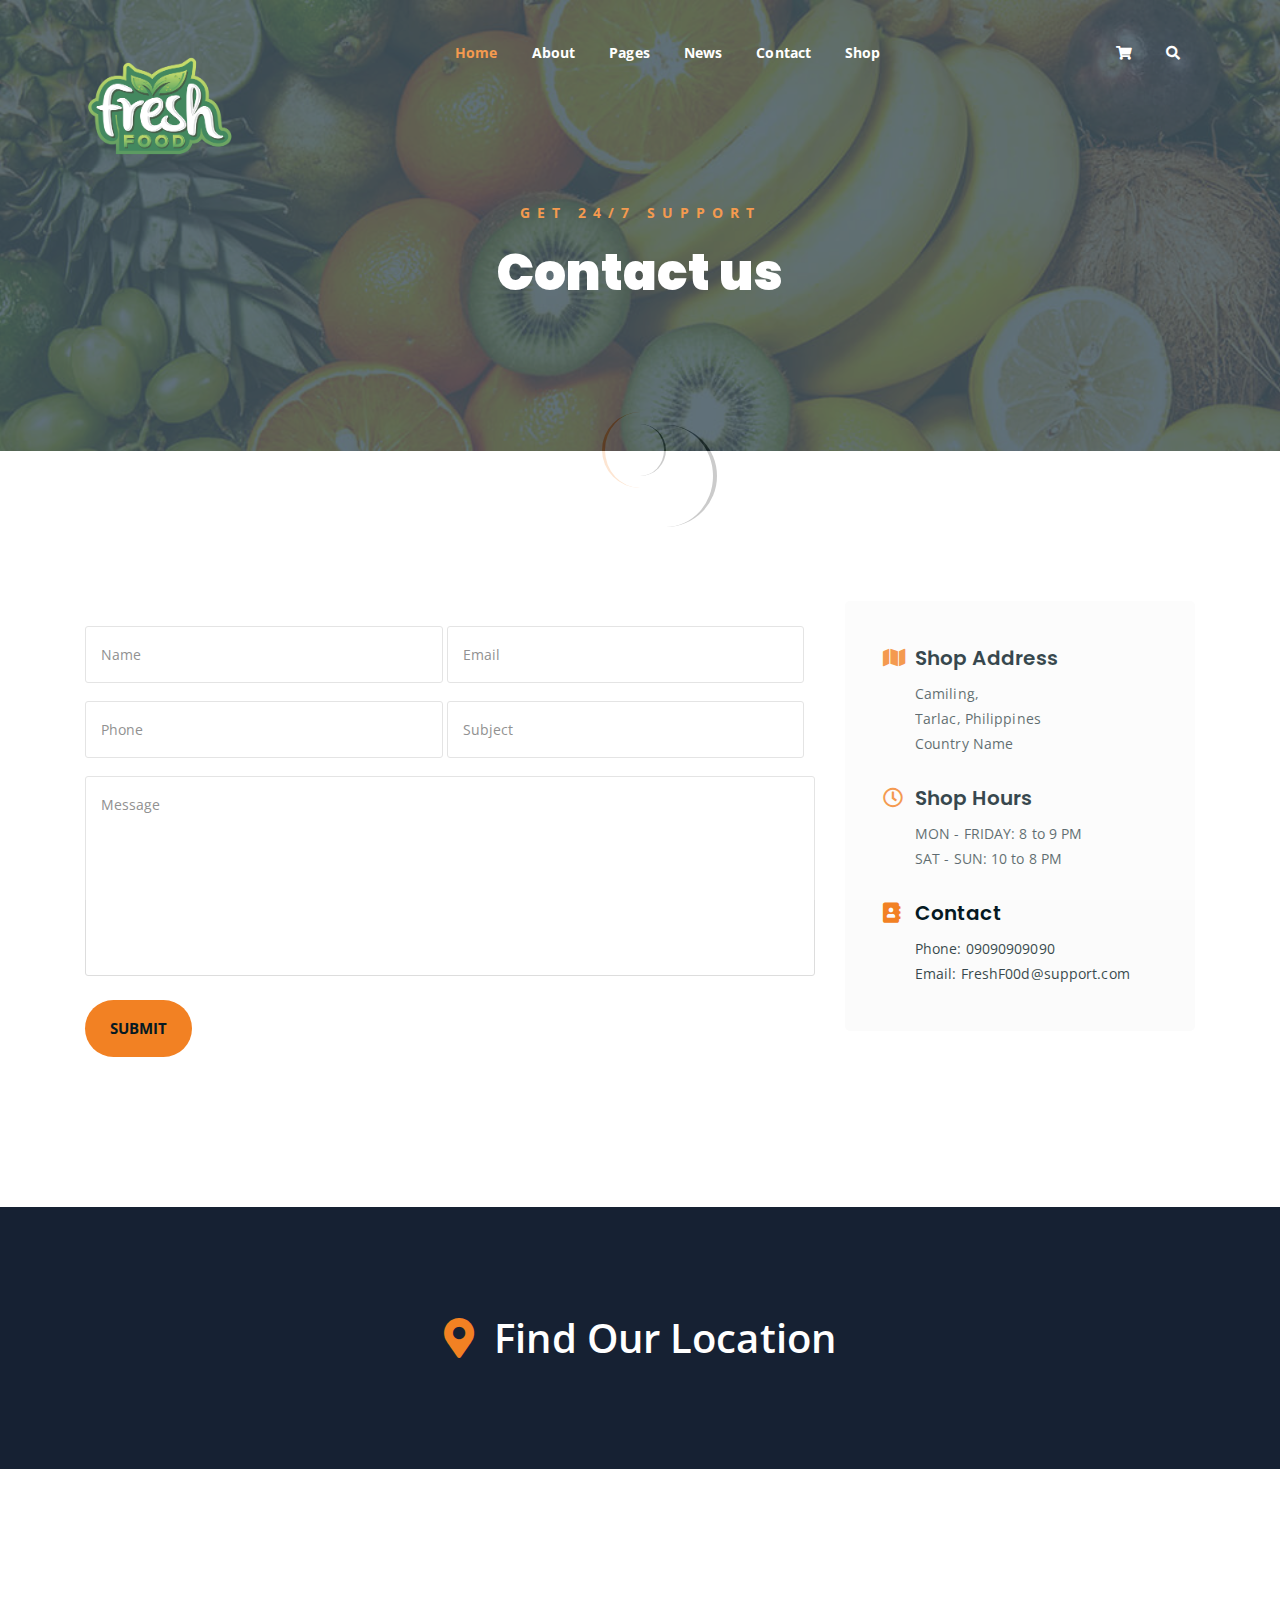
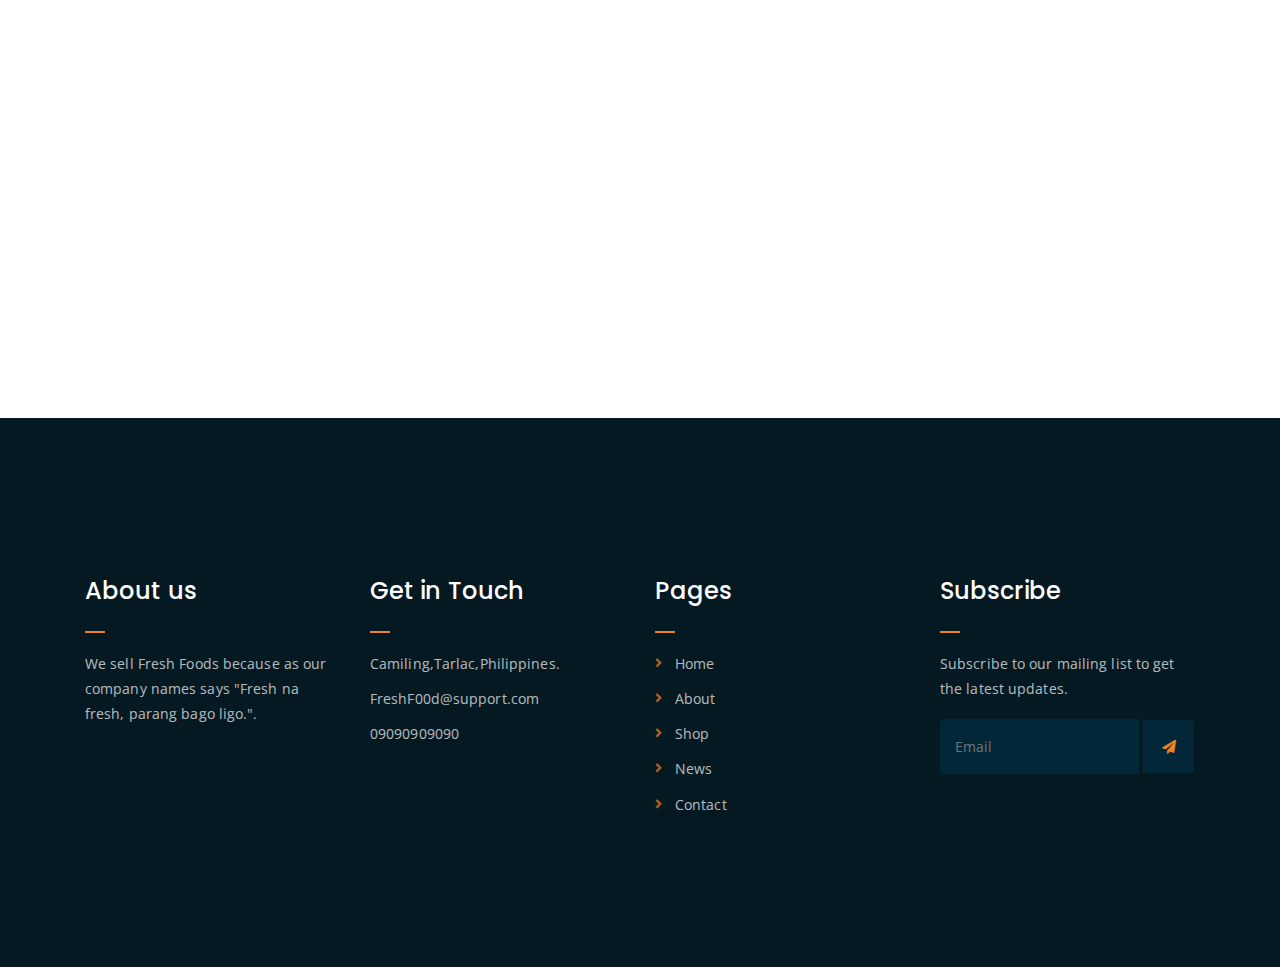
<file: contact.html>
<!DOCTYPE html>
<html lang="en">
<head>
	<meta charset="UTF-8">
	<meta http-equiv="X-UA-Compatible" content="IE=edge">
	<meta name="viewport" content="width=device-width, initial-scale=1">
	<meta name="description" content="Responsive Bootstrap4 Shop Template, Created by Imran Hossain from https://imransdesign.com/">

	
	<title>Contact</title>

	
	<link rel="shortcut icon" type="image/png" href="assets/img/favicon.png">
	
	<link href="https://fonts.googleapis.com/css?family=Open+Sans:300,400,700" rel="stylesheet">
	<link href="https://fonts.googleapis.com/css?family=Poppins:400,700&display=swap" rel="stylesheet">
	
	<link rel="stylesheet" href="assets/css/all.min.css">
	
	<link rel="stylesheet" href="assets/bootstrap/css/bootstrap.min.css">
	
	<link rel="stylesheet" href="assets/css/owl.carousel.css">
	
	<link rel="stylesheet" href="assets/css/magnific-popup.css">
	
	<link rel="stylesheet" href="assets/css/animate.css">

	<link rel="stylesheet" href="assets/css/meanmenu.min.css">
	
	<link rel="stylesheet" href="assets/css/main.css">
	
	<link rel="stylesheet" href="assets/css/responsive.css">

</head>
<body>
	
	
    <div class="loader">
        <div class="loader-inner">
            <div class="circle"></div>
        </div>
    </div>
  
	<div class="top-header-area" id="sticker">
		<div class="container">
			<div class="row">
				<div class="col-lg-12 col-sm-12 text-center">
					<div class="main-menu-wrap">
						
						
						<div class="site-logo">
							<a href="index.html">
								<img src="assets/img/logo.png" alt="">
							</a>
						</div>
						
						
						<nav class="main-menu">
							<ul>
								<li class="current-list-item"><a href="#">Home</a>
									<ul class="sub-menu">
										<li><a href="index.html">Static Home</a></li>
										<li><a href="index_2.html">Slider Home</a></li>
									</ul>
								</li>
								<li><a href="about.html">About</a></li>
								<li><a href="#">Pages</a>
									<ul class="sub-menu">
										<li><a href="404.html">404 page</a></li>
										<li><a href="about.html">About</a></li>
										<li><a href="cart.html">Cart</a></li>
										<li><a href="checkout.html">Check Out</a></li>
										<li><a href="contact.html">Contact</a></li>
										<li><a href="news.html">News</a></li>
										<li><a href="shop.html">Shop</a></li>
									</ul>
								</li>
								<li><a href="news.html">News</a>
									<ul class="sub-menu">
										<li><a href="news.html">News</a></li>
									</ul>
								</li>
								<li><a href="contact.html">Contact</a></li>
								<li><a href="shop.html">Shop</a>
									<ul class="sub-menu">
										<li><a href="shop.html">Shop</a></li>
										<li><a href="checkout.html">Check Out</a></li>
										<li><a href="single-product.html">Single Product</a></li>
										<li><a href="cart.html">Cart</a></li>
									</ul>
								</li>
								<li>
									<div class="header-icons">
										<a class="shopping-cart" href="cart.html"><i class="fas fa-shopping-cart"></i></a>
										<a class="mobile-hide search-bar-icon" href="#"><i class="fas fa-search"></i></a>
									</div>
								</li>
							</ul>
						</nav>
						<a class="mobile-show search-bar-icon" href="#"><i class="fas fa-search"></i></a>
						<div class="mobile-menu"></div>
						
						
					</div>
				</div>
			</div>
		</div>
	</div>
	
	
	<div class="search-area">
		<div class="container">
			<div class="row">
				<div class="col-lg-12">
					<span class="close-btn"><i class="fas fa-window-close"></i></span>
					<div class="search-bar">
						<div class="search-bar-tablecell">
							<h3>Search For:</h3>
							<input type="text" placeholder="Keywords">
							<button type="submit">Search <i class="fas fa-search"></i></button>
						</div>
					</div>
				</div>
			</div>
		</div>
	</div>
	
	
	<div class="breadcrumb-section breadcrumb-bg">
		<div class="container">
			<div class="row">
				<div class="col-lg-8 offset-lg-2 text-center">
					<div class="breadcrumb-text">
						<p>Get 24/7 Support</p>
						<h1>Contact us</h1>
					</div>
				</div>
			</div>
		</div>
	</div>


	<div class="contact-from-section mt-150 mb-150">
		<div class="container">
			<div class="row">
				<div class="col-lg-8 mb-5 mb-lg-0">
					<div class="form-title">
						
					</div>
				 	<div id="form_status"></div>
					<div class="contact-form">
						<form type="POST" id="freshfood-contact" onSubmit="return valid_datas( this );">
							<p>
								<input type="text" placeholder="Name" name="name" id="name">
								<input type="email" placeholder="Email" name="email" id="email">
							</p>
							<p>
								<input type="tel" placeholder="Phone" name="phone" id="phone">
								<input type="text" placeholder="Subject" name="subject" id="subject">
							</p>
							<p><textarea name="message" id="message" cols="30" rows="10" placeholder="Message"></textarea></p>
							<input type="hidden" name="token" value="FsWga4&@f6aw" />
							<p><input type="submit" value="Submit"></p>
						</form>
					</div>
				</div>
				<div class="col-lg-4">
					<div class="contact-form-wrap">
						<div class="contact-form-box">
							<h4><i class="fas fa-map"></i> Shop Address</h4>
							<p>Camiling, <br> Tarlac, Philippines <br> Country Name</p>
						</div>
						<div class="contact-form-box">
							<h4><i class="far fa-clock"></i> Shop Hours</h4>
							<p>MON - FRIDAY: 8 to 9 PM <br> SAT - SUN: 10 to 8 PM </p>
						</div>
						<div class="contact-form-box">
							<h4><i class="fas fa-address-book"></i> Contact</h4>
							<p>Phone: 09090909090 <br> Email: FreshF00d@support.com</p>
						</div>
					</div>
				</div>
			</div>
		</div>
	</div>
	
	
	<div class="find-location blue-bg">
		<div class="container">
			<div class="row">
				<div class="col-lg-12 text-center">
					<p> <i class="fas fa-map-marker-alt"></i> Find Our Location</p>
				</div>
			</div>
		</div>
	</div>

	<div class="embed-responsive embed-responsive-21by9">
		<iframe src="https://www.google.com/maps/embed?pb=!1m18!1m12!1m3!1d61457.43995879262!2d120.36496589365557!3d15.693373995579078!2m3!1f0!2f0!3f0!3m2!1i1024!2i768!4f13.1!3m3!1m2!1s0x3396b3066826eb0f%3A0xa23034e8ae07abcf!2sMaria%20Clara%20Town%20Plaza!5e0!3m2!1sen!2sph!4v1652296095385!5m2!1sen!2sph" width="600" height="450" frameborder="0" style="border:0;" allowfullscreen="" class="embed-responsive-item"></iframe>
	</div>




	<div class="footer-area">
		<div class="container">
			<div class="row">
				<div class="col-lg-3 col-md-6">
					<div class="footer-box about-widget">
						<h2 class="widget-title">About us</h2>
						<p>We sell Fresh Foods because as our company names says "Fresh na fresh, parang bago ligo.".</p>
					</div>
				</div>
				<div class="col-lg-3 col-md-6">
					<div class="footer-box get-in-touch">
						<h2 class="widget-title">Get in Touch</h2>
						<ul>
							<li>Camiling,Tarlac,Philippines.</li>
							<li>FreshF00d@support.com</li>
							<li>09090909090</li>
						</ul>
					</div>
				</div>
				<div class="col-lg-3 col-md-6">
					<div class="footer-box pages">
						<h2 class="widget-title">Pages</h2>
						<ul>
							<li><a href="index.html">Home</a></li>
							<li><a href="about.html">About</a></li>
							<li><a href="shop.html">Shop</a></li>
							<li><a href="news.html">News</a></li>
							<li><a href="contact.html">Contact</a></li>
						</ul>
					</div>
				</div>
				<div class="col-lg-3 col-md-6">
					<div class="footer-box subscribe">
						<h2 class="widget-title">Subscribe</h2>
						<p>Subscribe to our mailing list to get the latest updates.</p>
						<form action="index.html">
							<input type="email" placeholder="Email">
							<button type="submit"><i class="fas fa-paper-plane"></i></button>
						</form>
					</div>
				</div>
			</div>
		</div>
	</div>

	
	
	
	<script src="assets/js/jquery-1.11.3.min.js"></script>

	<script src="assets/bootstrap/js/bootstrap.min.js"></script>

	<script src="assets/js/jquery.countdown.js"></script>

	<script src="assets/js/jquery.isotope-3.0.6.min.js"></script>

	<script src="assets/js/waypoints.js"></script>

	<script src="assets/js/owl.carousel.min.js"></script>

	<script src="assets/js/jquery.magnific-popup.min.js"></script>

	<script src="assets/js/jquery.meanmenu.min.js"></script>
	
	<script src="assets/js/sticker.js"></script>

	<script src="assets/js/form-validate.js"></script>
	
	<script src="assets/js/main.js"></script>
	
</body>
</html>
</file>
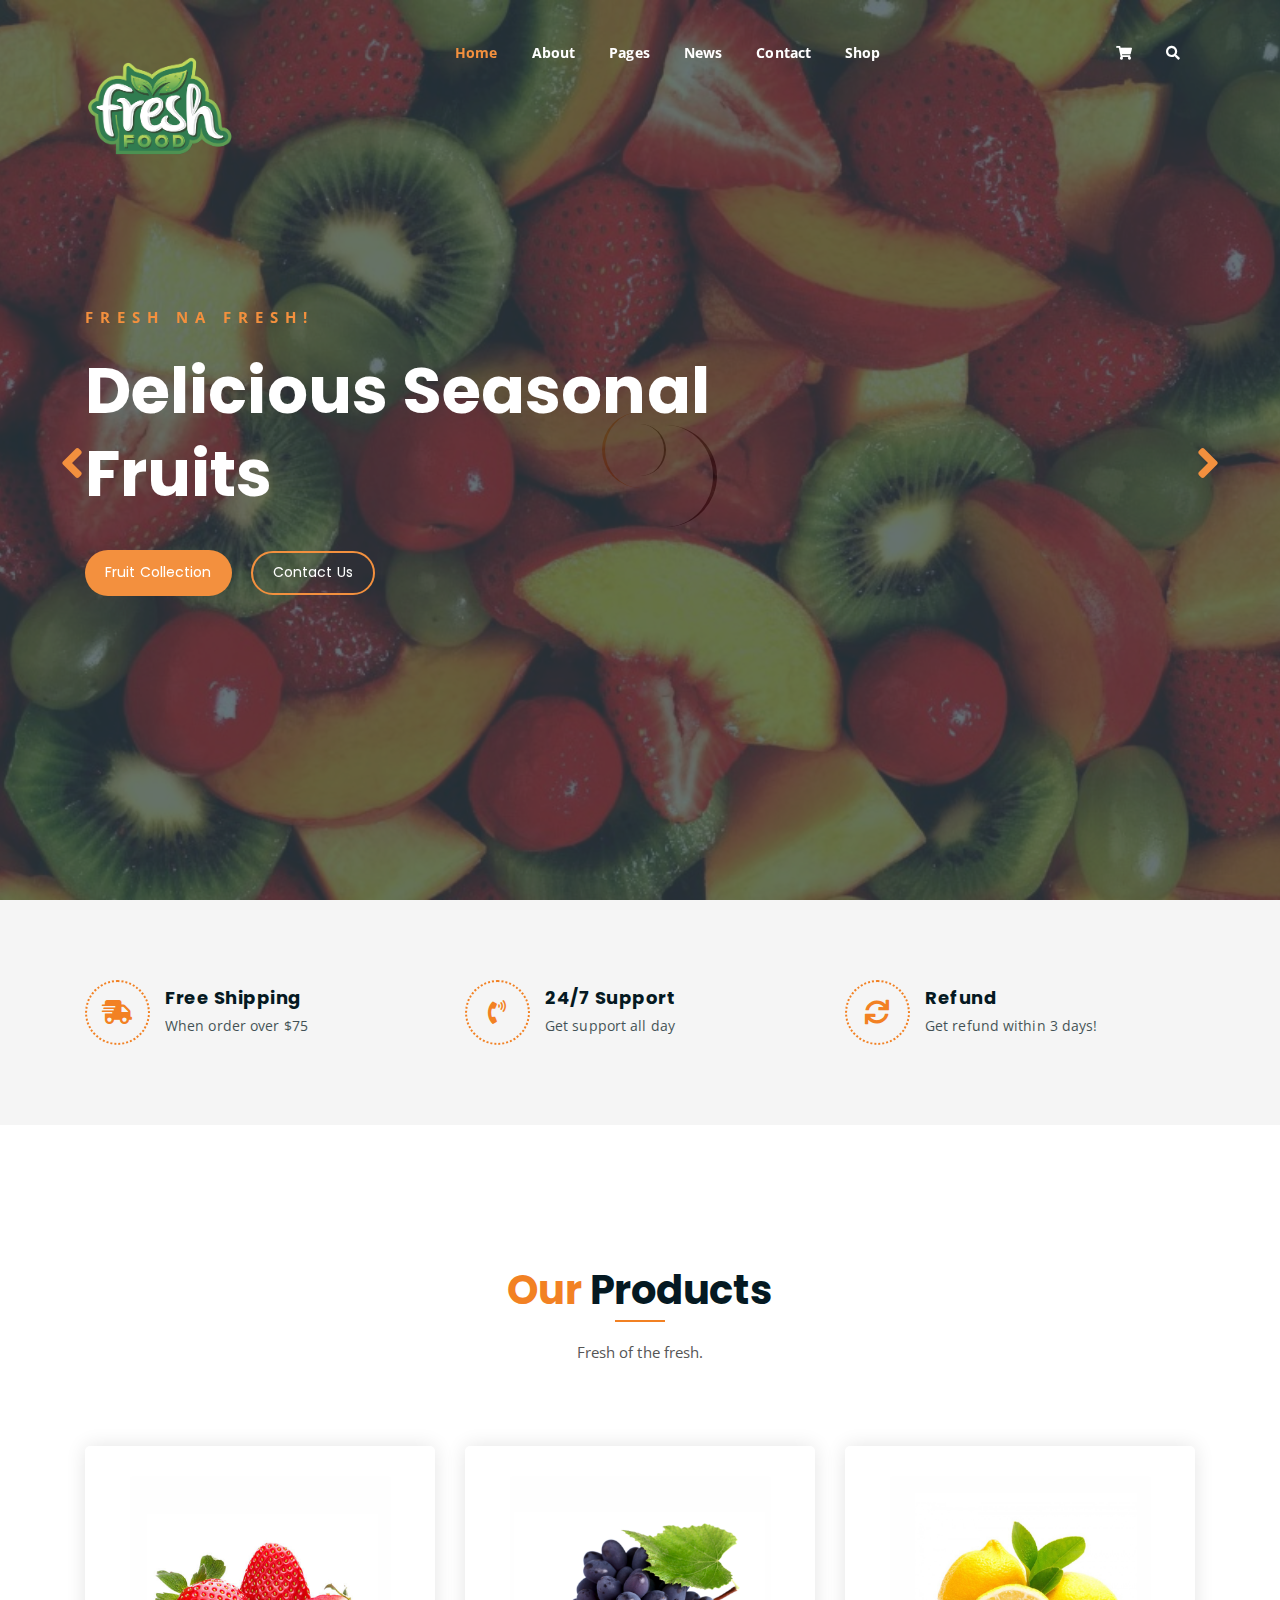
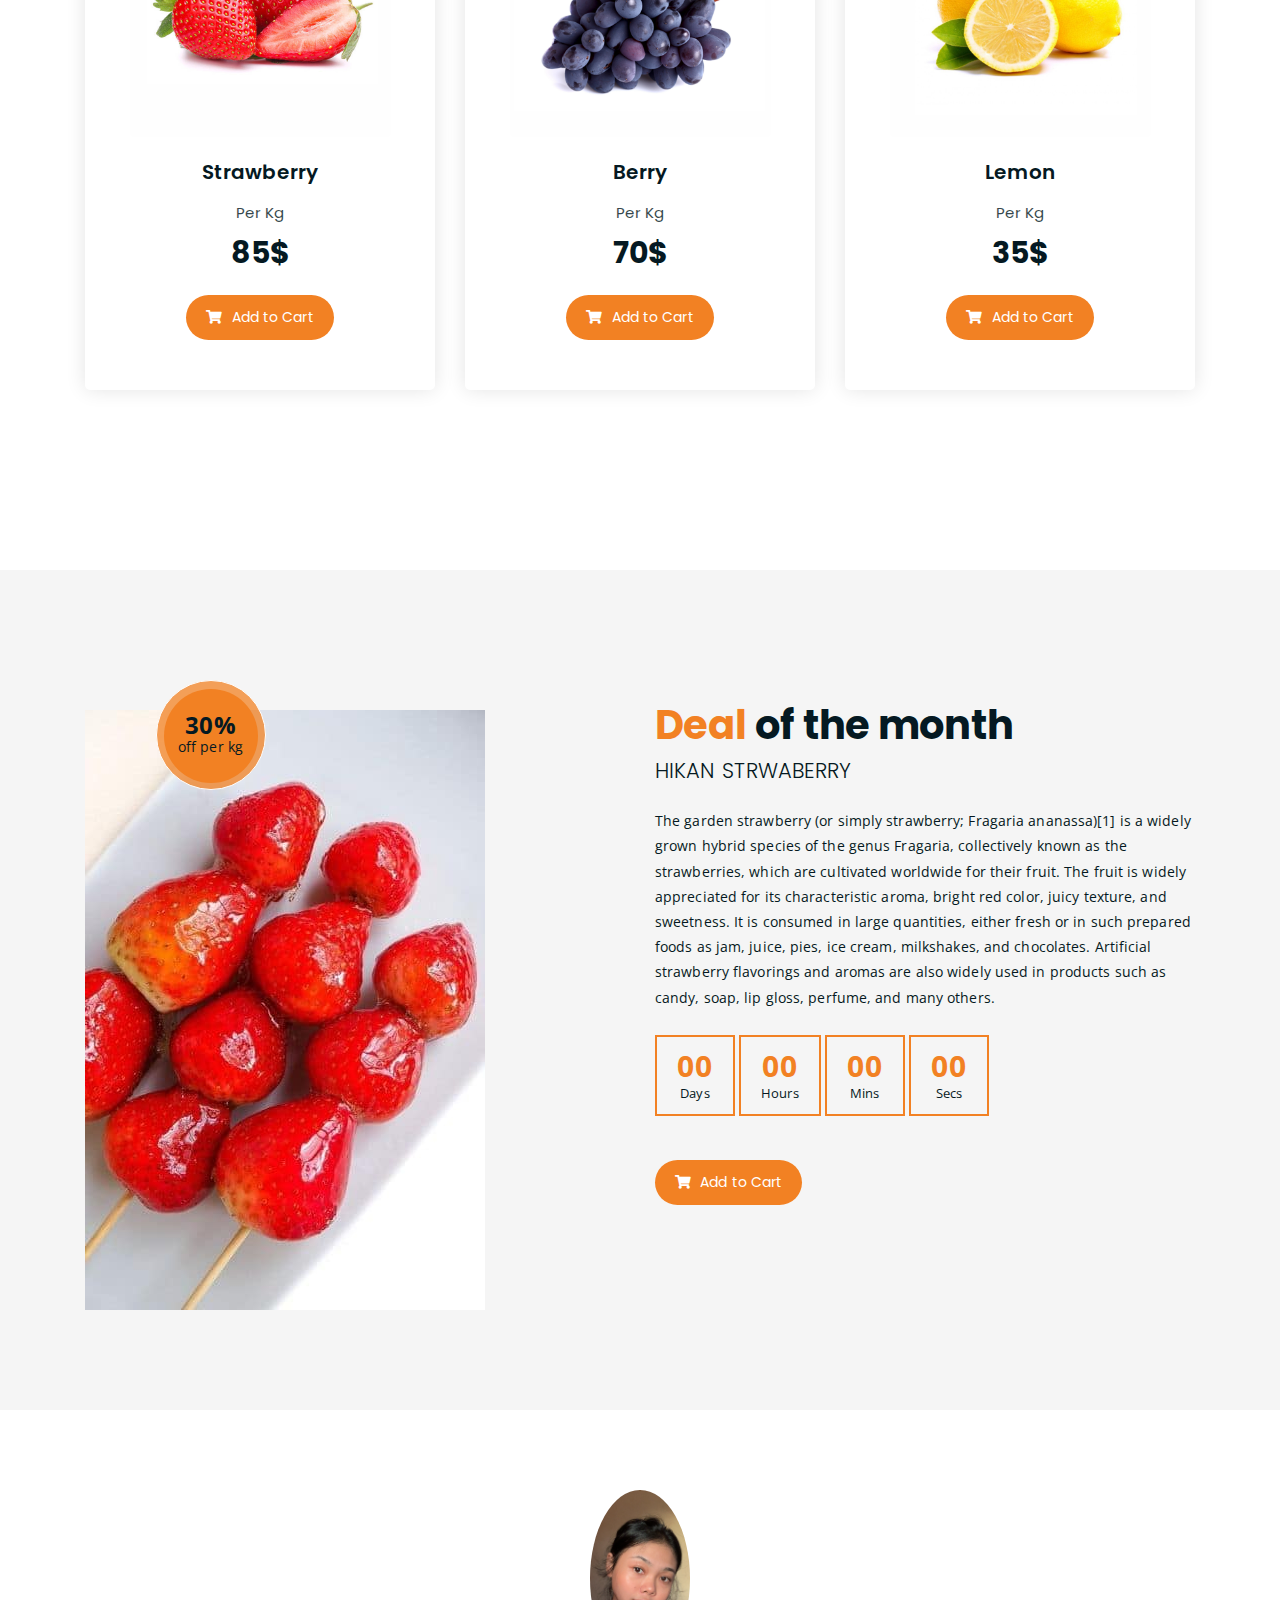
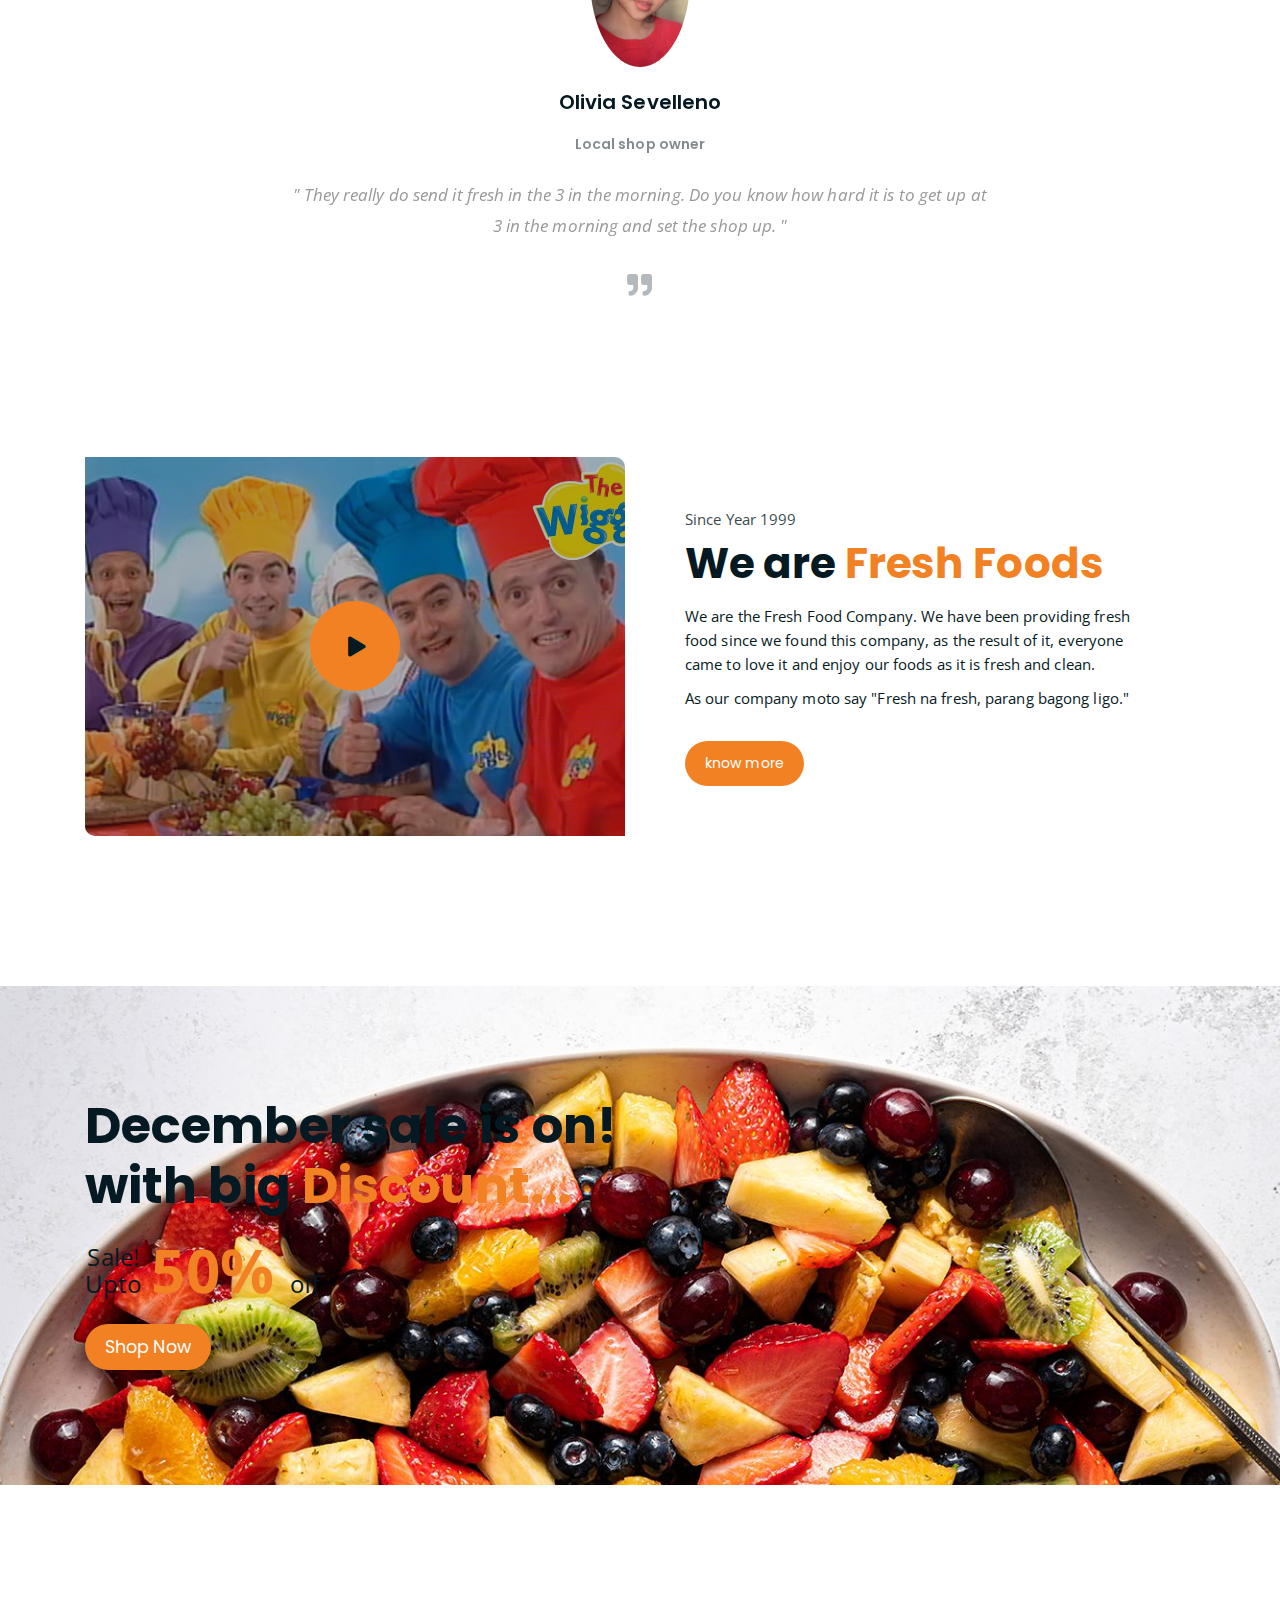
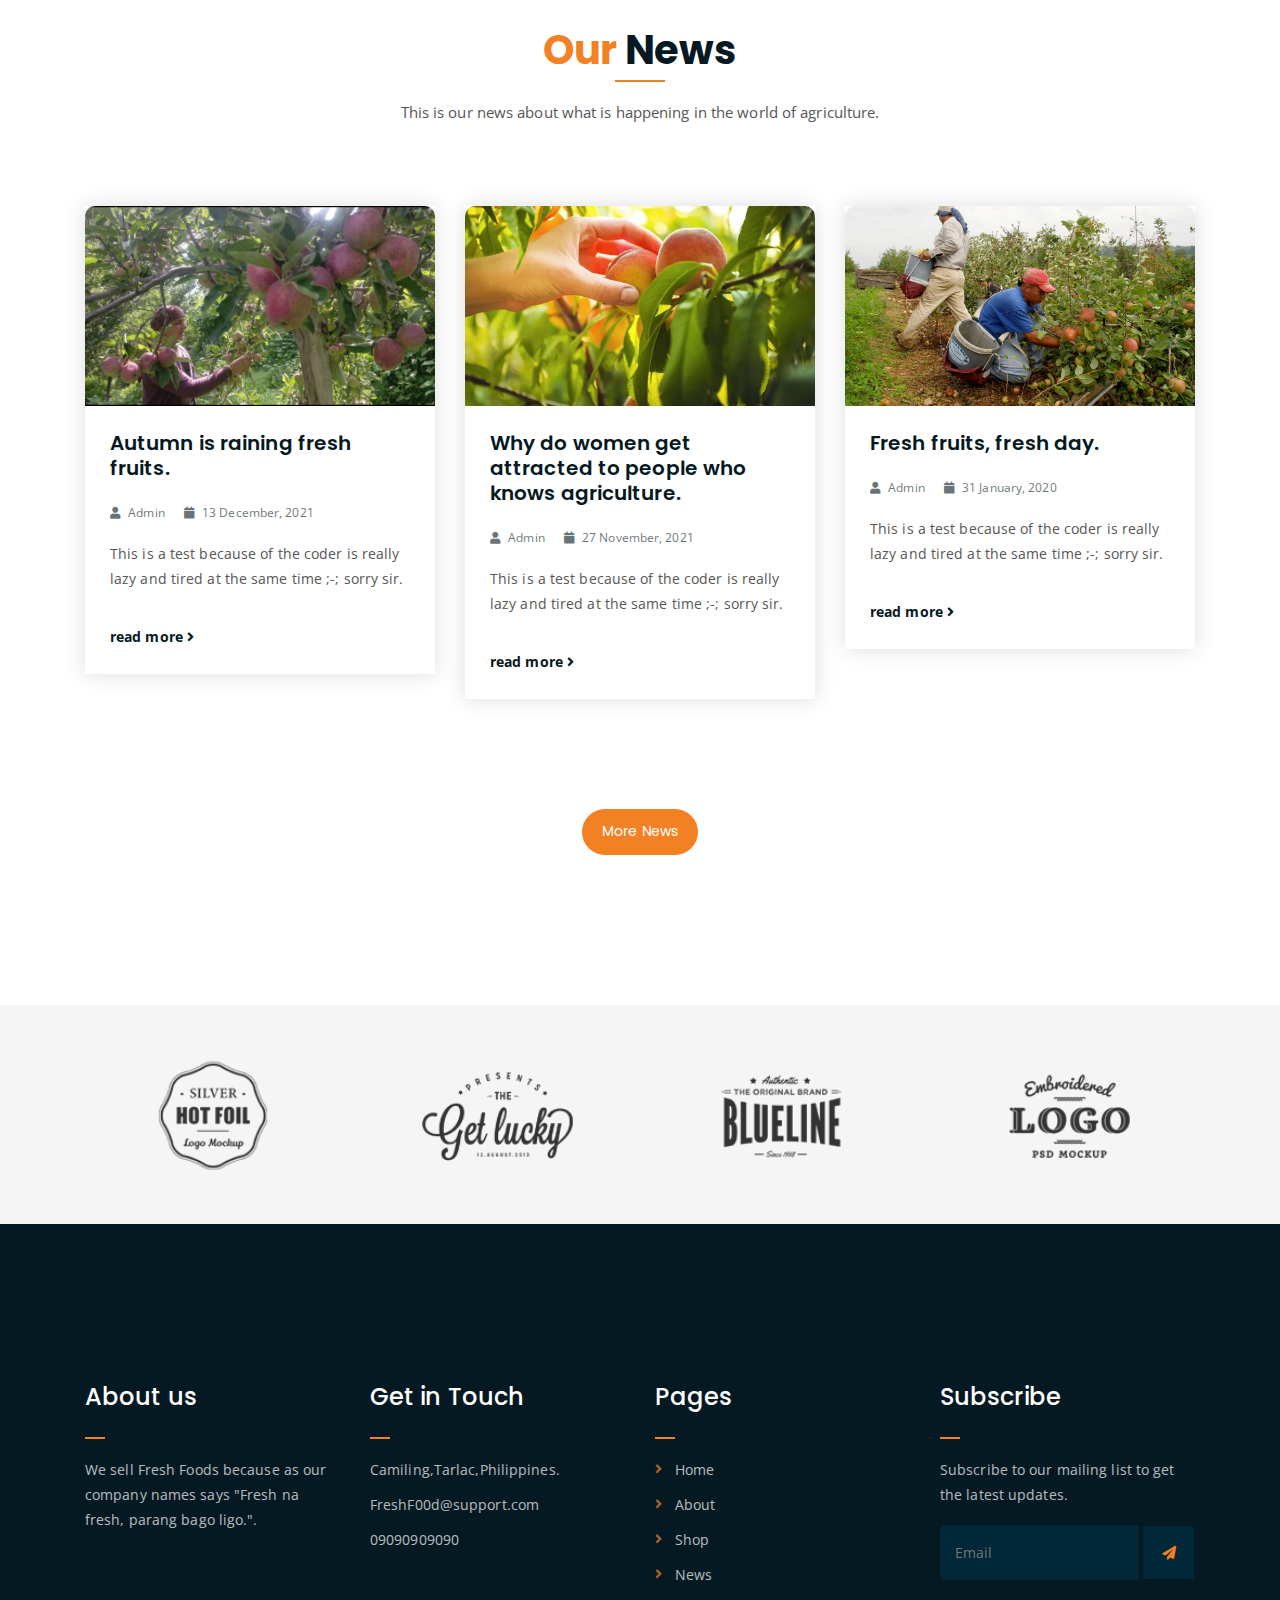
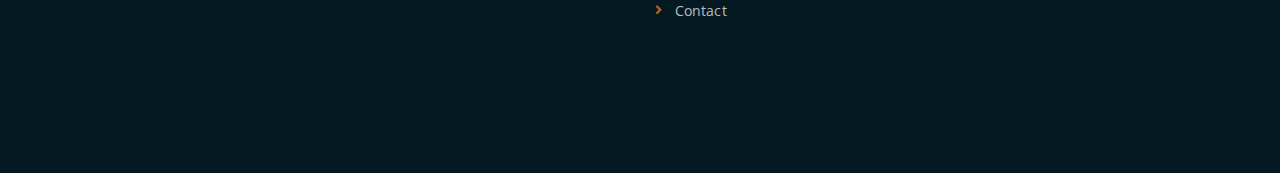
<file: index_2.html>
<!DOCTYPE html>
<html lang="en">
<head>
	<meta charset="UTF-8">
	<meta http-equiv="X-UA-Compatible" content="IE=edge">
	<meta name="viewport" content="width=device-width, initial-scale=1">
	<meta name="description" content="Responsive Bootstrap4 Shop Template, Created by Imran Hossain from https://imransdesign.com/">

	<title>Fresh Food - Slider Version</title>

	
	<link rel="shortcut icon" type="image/png" href="assets/img/favicon.png">
	
	<link href="https://fonts.googleapis.com/css?family=Open+Sans:300,400,700" rel="stylesheet">
	<link href="https://fonts.googleapis.com/css?family=Poppins:400,700&display=swap" rel="stylesheet">
	
	<link rel="stylesheet" href="assets/css/all.min.css">

	<link rel="stylesheet" href="assets/bootstrap/css/bootstrap.min.css">

	<link rel="stylesheet" href="assets/css/owl.carousel.css">
	
	<link rel="stylesheet" href="assets/css/magnific-popup.css">

	<link rel="stylesheet" href="assets/css/animate.css">

	<link rel="stylesheet" href="assets/css/meanmenu.min.css">

	<link rel="stylesheet" href="assets/css/main.css">

	<link rel="stylesheet" href="assets/css/responsive.css">

</head>
<body>
	

    <div class="loader">
        <div class="loader-inner">
            <div class="circle"></div>
        </div>
    </div>
 
	
	
	<div class="top-header-area" id="sticker">
		<div class="container">
			<div class="row">
				<div class="col-lg-12 col-sm-12 text-center">
					<div class="main-menu-wrap">
						
						<div class="site-logo">
							<a href="index.html">
								<img src="assets/img/logo.png" alt="">
							</a>
						</div>
						
						
						<nav class="main-menu">
							<ul>
								<li class="current-list-item"><a href="#">Home</a>
									<ul class="sub-menu">
										<li><a href="index.html">Static Home</a></li>
										<li><a href="index_2.html">Slider Home</a></li>
									</ul>
								</li>
								<li><a href="about.html">About</a></li>
								<li><a href="#">Pages</a>
									<ul class="sub-menu">
										<li><a href="404.html">404 page</a></li>
										<li><a href="about.html">About</a></li>
										<li><a href="cart.html">Cart</a></li>
										<li><a href="checkout.html">Check Out</a></li>
										<li><a href="contact.html">Contact</a></li>
										<li><a href="news.html">News</a></li>
										<li><a href="shop.html">Shop</a></li>
									</ul>
								</li>
								<li><a href="news.html">News</a>
									<ul class="sub-menu">
										<li><a href="news.html">News</a></li>
									</ul>
								</li>
								<li><a href="contact.html">Contact</a></li>
								<li><a href="shop.html">Shop</a>
									<ul class="sub-menu">
										<li><a href="shop.html">Shop</a></li>
										<li><a href="checkout.html">Check Out</a></li>
										<li><a href="single-product.html">Single Product</a></li>
										<li><a href="cart.html">Cart</a></li>
									</ul>
								</li>
								<li>
									<div class="header-icons">
										<a class="shopping-cart" href="cart.html"><i class="fas fa-shopping-cart"></i></a>
										<a class="mobile-hide search-bar-icon" href="#"><i class="fas fa-search"></i></a>
									</div>
								</li>
							</ul>
						</nav>
						<a class="mobile-show search-bar-icon" href="#"><i class="fas fa-search"></i></a>
						<div class="mobile-menu"></div>
						
					</div>
				</div>
			</div>
		</div>
	</div>
	
	<div class="search-area">
		<div class="container">
			<div class="row">
				<div class="col-lg-12">
					<span class="close-btn"><i class="fas fa-window-close"></i></span>
					<div class="search-bar">
						<div class="search-bar-tablecell">
							<h3>Search For:</h3>
							<input type="text" placeholder="Keywords">
							<button type="submit">Search <i class="fas fa-search"></i></button>
						</div>
					</div>
				</div>
			</div>
		</div>
	</div>
	
	<div class="homepage-slider">
		
		<div class="single-homepage-slider homepage-bg-1">
			<div class="container">
				<div class="row">
					<div class="col-md-12 col-lg-7 offset-lg-1 offset-xl-0">
						<div class="hero-text">
							<div class="hero-text-tablecell">
								<p class="subtitle">Fresh na Fresh!</p>
								<h1>Delicious Seasonal Fruits</h1>
								<div class="hero-btns">
									<a href="shop.html" class="boxed-btn">Fruit Collection</a>
									<a href="contact.html" class="bordered-btn">Contact Us</a>
								</div>
							</div>
						</div>
					</div>
				</div>
			</div>
		</div>
		
		<div class="single-homepage-slider homepage-bg-2">
			<div class="container">
				<div class="row">
					<div class="col-lg-10 offset-lg-1 text-center">
						<div class="hero-text">
							<div class="hero-text-tablecell">
								<p class="subtitle">Fresh Everyday</p>
								<h1>100% Organic Collection</h1>
								<div class="hero-btns">
									<a href="shop.html" class="boxed-btn">Visit Shop</a>
									<a href="contact.html" class="bordered-btn">Contact Us</a>
								</div>
							</div>
						</div>
					</div>
				</div>
			</div>
		</div>
		
		<div class="single-homepage-slider homepage-bg-3">
			<div class="container">
				<div class="row">
					<div class="col-lg-10 offset-lg-1 text-right">
						<div class="hero-text">
							<div class="hero-text-tablecell">
								<p class="subtitle">Mega Sale Going On!</p>
								<h1>Get December Discount</h1>
								<div class="hero-btns">
									<a href="shop.html" class="boxed-btn">Visit Shop</a>
									<a href="contact.html" class="bordered-btn">Contact Us</a>
								</div>
							</div>
						</div>
					</div>
				</div>
			</div>
		</div>
	</div>

	<div class="list-section pt-80 pb-80">
		<div class="container">

			<div class="row">
				<div class="col-lg-4 col-md-6 mb-4 mb-lg-0">
					<div class="list-box d-flex align-items-center">
						<div class="list-icon">
							<i class="fas fa-shipping-fast"></i>
						</div>
						<div class="content">
							<h3>Free Shipping</h3>
							<p>When order over $75</p>
						</div>
					</div>
				</div>
				<div class="col-lg-4 col-md-6 mb-4 mb-lg-0">
					<div class="list-box d-flex align-items-center">
						<div class="list-icon">
							<i class="fas fa-phone-volume"></i>
						</div>
						<div class="content">
							<h3>24/7 Support</h3>
							<p>Get support all day</p>
						</div>
					</div>
				</div>
				<div class="col-lg-4 col-md-6">
					<div class="list-box d-flex justify-content-start align-items-center">
						<div class="list-icon">
							<i class="fas fa-sync"></i>
						</div>
						<div class="content">
							<h3>Refund</h3>
							<p>Get refund within 3 days!</p>
						</div>
					</div>
				</div>
			</div>

		</div>
	</div>
	
	<div class="product-section mt-150 mb-150">
		<div class="container">
			<div class="row">
				<div class="col-lg-8 offset-lg-2 text-center">
					<div class="section-title">	
						<h3><span class="orange-text">Our</span> Products</h3>
						<p>Fresh of the fresh.</p>
					</div>
				</div>
			</div>

			<div class="row">
				<div class="col-lg-4 col-md-6 text-center">
					<div class="single-product-item">
						<div class="product-image">
							<a href="single-product.html"><img src="assets/img/products/product-img-1.jpg" alt=""></a>
						</div>
						<h3>Strawberry</h3>
						<p class="product-price"><span>Per Kg</span> 85$ </p>
						<a href="cart.html" class="cart-btn"><i class="fas fa-shopping-cart"></i> Add to Cart</a>
					</div>
				</div>
				<div class="col-lg-4 col-md-6 text-center">
					<div class="single-product-item">
						<div class="product-image">
							<a href="single-product.html"><img src="assets/img/products/product-img-2.jpg" alt=""></a>
						</div>
						<h3>Berry</h3>
						<p class="product-price"><span>Per Kg</span> 70$ </p>
						<a href="cart.html" class="cart-btn"><i class="fas fa-shopping-cart"></i> Add to Cart</a>
					</div>
				</div>
				<div class="col-lg-4 col-md-6 offset-md-3 offset-lg-0 text-center">
					<div class="single-product-item">
						<div class="product-image">
							<a href="single-product.html"><img src="assets/img/products/product-img-3.jpg" alt=""></a>
						</div>
						<h3>Lemon</h3>
						<p class="product-price"><span>Per Kg</span> 35$ </p>
						<a href="cart.html" class="cart-btn"><i class="fas fa-shopping-cart"></i> Add to Cart</a>
					</div>
				</div>
			</div>
		</div>
	</div>
	
	<section class="cart-banner pt-100 pb-100">
    	<div class="container">
        	<div class="row clearfix">
            	
            	<div class="image-column col-lg-6">
                	<div class="image">
                    	<div class="price-box">
                        	<div class="inner-price">
                                <span class="price">
                                    <strong>30%</strong> <br> off per kg
                                </span>
                            </div>
                        </div>
                    	<img src="assets/img/a.jpg" alt="">
                    </div>
                </div>
             
                <div class="content-column col-lg-6">
					<h3><span class="orange-text">Deal</span> of the month</h3>
                    <h4>Hikan Strwaberry</h4>
                    <div class="text">The garden strawberry (or simply strawberry; Fragaria ananassa)[1] is a widely grown hybrid species of the genus Fragaria, collectively known as the strawberries, which are cultivated worldwide for their fruit. The fruit is widely appreciated for its characteristic aroma, bright red color, juicy texture, and sweetness. It is consumed in large quantities, either fresh or in such prepared foods as jam, juice, pies, ice cream, milkshakes, and chocolates. Artificial strawberry flavorings and aromas are also widely used in products such as candy, soap, lip gloss, perfume, and many others.</div>
                    
                    <div class="time-counter"><div class="time-countdown clearfix" data-countdown="2023/2/01"><div class="counter-column"><div class="inner"><span class="count">00</span>Days</div></div> <div class="counter-column"><div class="inner"><span class="count">00</span>Hours</div></div>  <div class="counter-column"><div class="inner"><span class="count">00</span>Mins</div></div>  <div class="counter-column"><div class="inner"><span class="count">00</span>Secs</div></div></div></div>
                	<a href="cart.html" class="cart-btn mt-3"><i class="fas fa-shopping-cart"></i> Add to Cart</a>
                </div>
            </div>
        </div>
    </section>
   

<div class="testimonail-section mt-80 mb-150">
		<div class="container">
			<div class="row">
				<div class="col-lg-10 offset-lg-1 text-center">
					<div class="testimonial-sliders">
						<div class="single-testimonial-slider">
							<div class="client-avater">
								<img src="assets/img/avaters/avatar1.png" alt="">
							</div>
							<div class="client-meta">
								<h3>Olivia Sevelleno <span>Local shop owner</span></h3>
								<p class="testimonial-body">
									" They really do send it fresh in the 3 in the morning. Do you know how hard it is to get up at 3 in the morning and set the shop up. "
								</p>
								<div class="last-icon">
									<i class="fas fa-quote-right"></i>
								</div>
							</div>
						</div>
						<div class="single-testimonial-slider">
							<div class="client-avater">
								<img src="assets/img/avaters/avatar2.png" alt="">
							</div>
							<div class="client-meta">
								<h3>Lluke Prado <span>Local shop owner</span></h3>
								<p class="testimonial-body">
									" At first, I thought this is just a pyramid scam. But they do send it fresh and I was filled with excitement everytime I open my shop as they send it to us. "
								</p>
								<div class="last-icon">
									<i class="fas fa-quote-right"></i>
								</div>
							</div>
						</div>
						<div class="single-testimonial-slider">
							<div class="client-avater">
								<img src="assets/img/avaters/avatar3.png" alt="">
							</div>
							<div class="client-meta">
								<h3>Alic Dela Cruz<span>Local shop owner</span></h3>
								<p class="testimonial-body">
									" Fresh na fresh, all the foods they send is so fresh that makes my mouth water. But I can't eat them since I need to sell them. "
								</p>
								<div class="last-icon">
									<i class="fas fa-quote-right"></i>
								</div>
							</div>
						</div>
					</div>
				</div>
			</div>
		</div>
	</div>
	
	
	<div class="abt-section mb-150">
		<div class="container">
			<div class="row">
				<div class="col-lg-6 col-md-12">
					<div class="abt-bg">
						<a href="https://www.youtube.com/watch?v=LYYGD56CxTw" class="video-play-btn popup-youtube"><i class="fas fa-play"></i></a>
					</div>
				</div>
				<div class="col-lg-6 col-md-12">
					<div class="abt-text">
						<p class="top-sub">Since Year 1999</p>
						<h2>We are <span class="orange-text">Fresh Foods</span></h2>
						<p>We are the Fresh Food Company. We have been providing fresh food since we found this company, as the result of it, everyone came to love it and enjoy our foods as it is fresh and clean.</p>
						<p>As our company moto say "Fresh na fresh, parang bagong ligo."</p>
						<a href="about.html" class="boxed-btn mt-4">know more</a>
					</div>
				</div>
			</div>
		</div>
	</div>
	
	<section class="shop-banner">
    	<div class="container">
        	<h3>December sale is on! <br> with big <span class="orange-text">Discount...</span></h3>
            <div class="sale-percent"><span>Sale! <br> Upto</span>50% <span>off</span></div>
            <a href="shop.html" class="cart-btn btn-lg">Shop Now</a>
        </div>
    </section>
	
	<div class="latest-news pt-150 pb-150">
		<div class="container">

		<div class="row">
				<div class="col-lg-8 offset-lg-2 text-center">
					<div class="section-title">	
						<h3><span class="orange-text">Our</span> News</h3>
						<p>This is our news about what is happening in the world of agriculture.</p>
					</div>
				</div>
			</div>

			<div class="row">
				<div class="col-lg-4 col-md-6">
					<div class="single-latest-news">
						<a href="single-news.html"><div class="latest-news-bg news-bg-1"></div></a>
						<div class="news-text-box">
							<h3><a href="single-news.html">Autumn is raining fresh fruits.</a></h3>
							<p class="blog-meta">
								<span class="author"><i class="fas fa-user"></i> Admin</span>
								<span class="date"><i class="fas fa-calendar"></i> 13 December, 2021</span>
							</p>
							<p class="excerpt">This is a test because of the coder is really lazy and tired at the same time ;-; sorry sir.</p>
							<a href="single-news.html" class="read-more-btn">read more <i class="fas fa-angle-right"></i></a>
						</div>
					</div>
				</div>
				<div class="col-lg-4 col-md-6">
					<div class="single-latest-news">
						<a href="single-news.html"><div class="latest-news-bg news-bg-2"></div></a>
						<div class="news-text-box">
							<h3><a href="single-news.html">Why do women get attracted to people who knows agriculture.</a></h3>
							<p class="blog-meta">
								<span class="author"><i class="fas fa-user"></i> Admin</span>
								<span class="date"><i class="fas fa-calendar"></i> 27 November, 2021</span>
							</p>
							<p class="excerpt">This is a test because of the coder is really lazy and tired at the same time ;-; sorry sir.</p>
							<a href="single-news.html" class="read-more-btn">read more <i class="fas fa-angle-right"></i></a>
						</div>
					</div>
				</div>
				<div class="col-lg-4 col-md-6 offset-md-3 offset-lg-0">
					<div class="single-latest-news">
						<a href="single-news.html"><div class="latest-news-bg news-bg-3"></div></a>
						<div class="news-text-box">
							<h3><a href="single-news.html">Fresh fruits, fresh day.</a></h3>
							<p class="blog-meta">
								<span class="author"><i class="fas fa-user"></i> Admin</span>
								<span class="date"><i class="fas fa-calendar"></i> 31 January, 2020</span>
							</p>
							<p class="excerpt">This is a test because of the coder is really lazy and tired at the same time ;-; sorry sir.</p>
							<a href="single-news.html" class="read-more-btn">read more <i class="fas fa-angle-right"></i></a>
						</div>
					</div>
				</div>
			</div>
			<div class="row">
				<div class="col-lg-12 text-center">
					<a href="news.html" class="boxed-btn">More News</a>
				</div>
			</div>
		</div>
	</div>
	
	<div class="logo-carousel-section">
		<div class="container">
			<div class="row">
				<div class="col-lg-12">
					<div class="logo-carousel-inner">
						<div class="single-logo-item">
							<img src="assets/img/company-logos/1.png" alt="">
						</div>
						<div class="single-logo-item">
							<img src="assets/img/company-logos/2.png" alt="">
						</div>
						<div class="single-logo-item">
							<img src="assets/img/company-logos/3.png" alt="">
						</div>
						<div class="single-logo-item">
							<img src="assets/img/company-logos/4.png" alt="">
						</div>
						<div class="single-logo-item">
							<img src="assets/img/company-logos/5.png" alt="">
						</div>
					</div>
				</div>
			</div>
		</div>
	</div>
	

		<div class="footer-area">
		<div class="container">
			<div class="row">
				<div class="col-lg-3 col-md-6">
					<div class="footer-box about-widget">
						<h2 class="widget-title">About us</h2>
						<p>We sell Fresh Foods because as our company names says "Fresh na fresh, parang bago ligo.".</p>
					</div>
				</div>
				<div class="col-lg-3 col-md-6">
					<div class="footer-box get-in-touch">
						<h2 class="widget-title">Get in Touch</h2>
						<ul>
							<li>Camiling,Tarlac,Philippines.</li>
							<li>FreshF00d@support.com</li>
							<li>09090909090</li>
						</ul>
					</div>
				</div>
				<div class="col-lg-3 col-md-6">
					<div class="footer-box pages">
						<h2 class="widget-title">Pages</h2>
						<ul>
							<li><a href="index.html">Home</a></li>
							<li><a href="about.html">About</a></li>
							<li><a href="shop.html">Shop</a></li>
							<li><a href="news.html">News</a></li>
							<li><a href="contact.html">Contact</a></li>
						</ul>
					</div>
				</div>
				<div class="col-lg-3 col-md-6">
					<div class="footer-box subscribe">
						<h2 class="widget-title">Subscribe</h2>
						<p>Subscribe to our mailing list to get the latest updates.</p>
						<form action="index.html">
							<input type="email" placeholder="Email">
							<button type="submit"><i class="fas fa-paper-plane"></i></button>
						</form>
					</div>
				</div>
			</div>
		</div>
	</div>
	
	
	
	<script src="assets/js/jquery-1.11.3.min.js"></script>
	
	<script src="assets/bootstrap/js/bootstrap.min.js"></script>
	
	<script src="assets/js/jquery.countdown.js"></script>
	
	<script src="assets/js/jquery.isotope-3.0.6.min.js"></script>
	
	<script src="assets/js/waypoints.js"></script>
	
	<script src="assets/js/owl.carousel.min.js"></script>
	
	<script src="assets/js/jquery.magnific-popup.min.js"></script>

	<script src="assets/js/jquery.meanmenu.min.js"></script>
	
	<script src="assets/js/sticker.js"></script>

	<script src="assets/js/form-validate.js"></script>

	<script src="assets/js/main.js"></script>
	
</body>
</html>
</file>
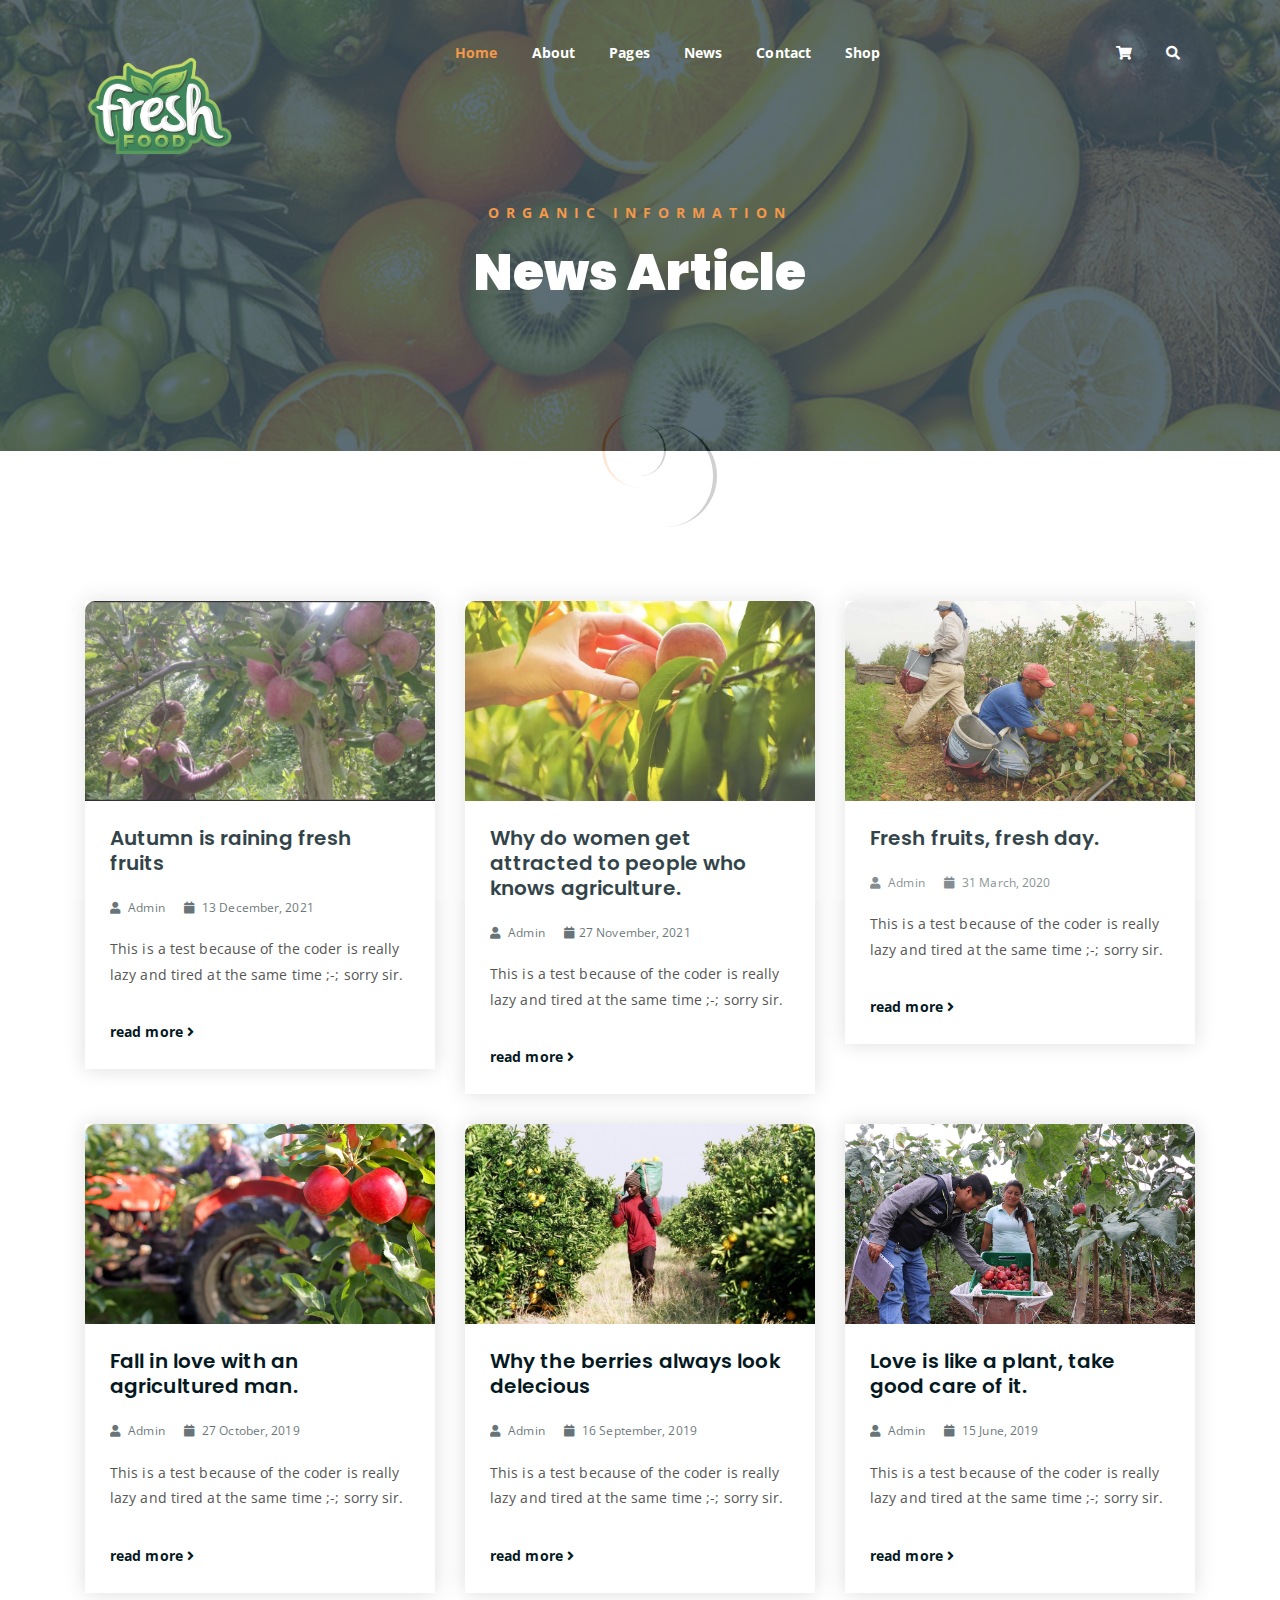
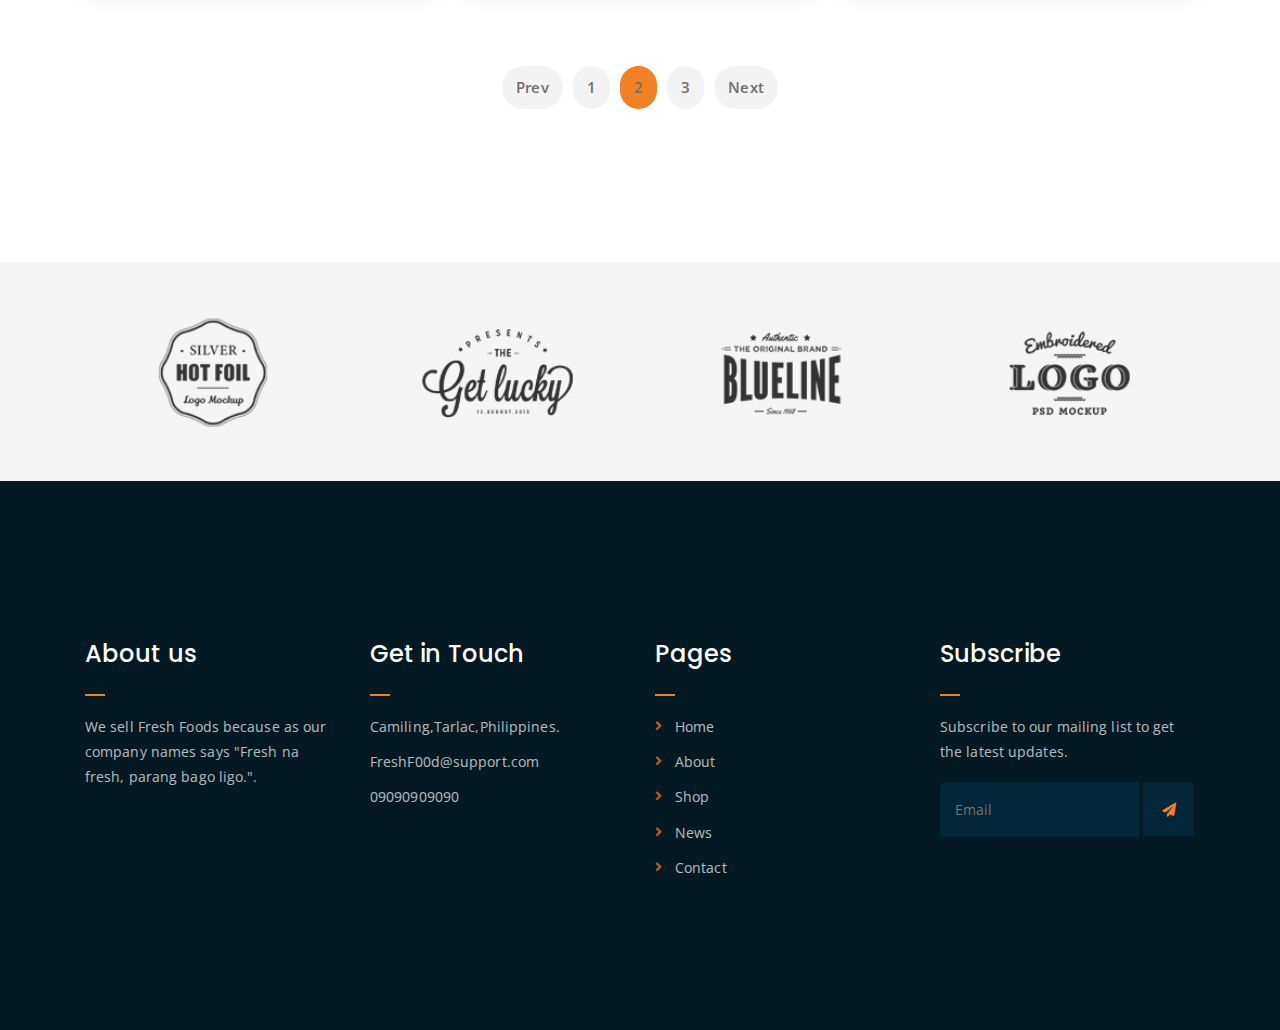
<file: news.html>
<!DOCTYPE html>
<html lang="en">
<head>
	<meta charset="UTF-8">
	<meta http-equiv="X-UA-Compatible" content="IE=edge">
	<meta name="viewport" content="width=device-width, initial-scale=1">
	<meta name="description" content="Responsive Bootstrap4 Shop Template, Created by Imran Hossain from https://imransdesign.com/">

	
	<title>News</title>

	
	<link rel="shortcut icon" type="image/png" href="assets/img/favicon.png">
	
	<link href="https://fonts.googleapis.com/css?family=Open+Sans:300,400,700" rel="stylesheet">
	<link href="https://fonts.googleapis.com/css?family=Poppins:400,700&display=swap" rel="stylesheet">
	
	<link rel="stylesheet" href="assets/css/all.min.css">
	
	<link rel="stylesheet" href="assets/bootstrap/css/bootstrap.min.css">

	<link rel="stylesheet" href="assets/css/owl.carousel.css">
	
	<link rel="stylesheet" href="assets/css/magnific-popup.css">
	
	<link rel="stylesheet" href="assets/css/animate.css">
	
	<link rel="stylesheet" href="assets/css/meanmenu.min.css">
	
	<link rel="stylesheet" href="assets/css/main.css">
	
	<link rel="stylesheet" href="assets/css/responsive.css">

</head>
<body>
	
	
    <div class="loader">
        <div class="loader-inner">
            <div class="circle"></div>
        </div>
    </div>
    
	<div class="top-header-area" id="sticker">
		<div class="container">
			<div class="row">
				<div class="col-lg-12 col-sm-12 text-center">
					<div class="main-menu-wrap">
						
						<div class="site-logo">
							<a href="index.html">
								<img src="assets/img/logo.png" alt="">
							</a>
						</div>
						
						<nav class="main-menu">
							<ul>
								<li class="current-list-item"><a href="#">Home</a>
									<ul class="sub-menu">
										<li><a href="index.html">Static Home</a></li>
										<li><a href="index_2.html">Slider Home</a></li>
									</ul>
								</li>
								<li><a href="about.html">About</a></li>
								<li><a href="#">Pages</a>
									<ul class="sub-menu">
										<li><a href="404.html">404 page</a></li>
										<li><a href="about.html">About</a></li>
										<li><a href="cart.html">Cart</a></li>
										<li><a href="checkout.html">Check Out</a></li>
										<li><a href="contact.html">Contact</a></li>
										<li><a href="news.html">News</a></li>
										<li><a href="shop.html">Shop</a></li>
									</ul>
								</li>
								<li><a href="news.html">News</a>
									<ul class="sub-menu">
										<li><a href="news.html">News</a></li>
									</ul>
								</li>
								<li><a href="contact.html">Contact</a></li>
								<li><a href="shop.html">Shop</a>
									<ul class="sub-menu">
										<li><a href="shop.html">Shop</a></li>
										<li><a href="checkout.html">Check Out</a></li>
										<li><a href="single-product.html">Single Product</a></li>
										<li><a href="cart.html">Cart</a></li>
									</ul>
								</li>
								<li>
									<div class="header-icons">
										<a class="shopping-cart" href="cart.html"><i class="fas fa-shopping-cart"></i></a>
										<a class="mobile-hide search-bar-icon" href="#"><i class="fas fa-search"></i></a>
									</div>
								</li>
							</ul>
						</nav>
						<a class="mobile-show search-bar-icon" href="#"><i class="fas fa-search"></i></a>
						<div class="mobile-menu"></div>
						
					</div>
				</div>
			</div>
		</div>
	</div>
	
	<div class="search-area">
		<div class="container">
			<div class="row">
				<div class="col-lg-12">
					<span class="close-btn"><i class="fas fa-window-close"></i></span>
					<div class="search-bar">
						<div class="search-bar-tablecell">
							<h3>Search For:</h3>
							<input type="text" placeholder="Keywords">
							<button type="submit">Search <i class="fas fa-search"></i></button>
						</div>
					</div>
				</div>
			</div>
		</div>
	</div>
	
	<div class="breadcrumb-section breadcrumb-bg">
		<div class="container">
			<div class="row">
				<div class="col-lg-8 offset-lg-2 text-center">
					<div class="breadcrumb-text">
						<p>Organic Information</p>
						<h1>News Article</h1>
					</div>
				</div>
			</div>
		</div>
	</div>
	
	<div class="latest-news mt-150 mb-150">
		<div class="container">
			<div class="row">
				<div class="col-lg-4 col-md-6">
					<div class="single-latest-news">
						<a href="single-news.html"><div class="latest-news-bg news-bg-1"></div></a>
						<div class="news-text-box">
							<h3><a href="single-news.html">Autumn is raining fresh fruits</a></h3>
							<p class="blog-meta">
								<span class="author"><i class="fas fa-user"></i> Admin</span>
								<span class="date"><i class="fas fa-calendar"></i> 13 December, 2021</span>
							</p>
							<p class="excerpt">This is a test because of the coder is really lazy and tired at the same time ;-; sorry sir.</p>
							<a href="single-news.html" class="read-more-btn">read more <i class="fas fa-angle-right"></i></a>
						</div>
					</div>
				</div>
				<div class="col-lg-4 col-md-6">
					<div class="single-latest-news">
						<a href="single-news.html"><div class="latest-news-bg news-bg-2"></div></a>
						<div class="news-text-box">
							<h3><a href="single-news.html">Why do women get attracted to people who knows agriculture.</a></h3>
							<p class="blog-meta">
								<span class="author"><i class="fas fa-user"></i> Admin</span>
								<span class="date"><i class="fas fa-calendar"></i>27 November, 2021</span>
							</p>
							<p class="excerpt">This is a test because of the coder is really lazy and tired at the same time ;-; sorry sir.</p>
							<a href="single-news.html" class="read-more-btn">read more <i class="fas fa-angle-right"></i></a>
						</div>
					</div>
				</div>
				<div class="col-lg-4 col-md-6">
					<div class="single-latest-news">
						<a href="single-news.html"><div class="latest-news-bg news-bg-3"></div></a>
						<div class="news-text-box">
							<h3><a href="single-news.html">Fresh fruits, fresh day.</a></h3>
							<p class="blog-meta">
								<span class="author"><i class="fas fa-user"></i> Admin</span>
								<span class="date"><i class="fas fa-calendar"></i> 31 March, 2020</span>
							</p>
							<p class="excerpt">This is a test because of the coder is really lazy and tired at the same time ;-; sorry sir.</p>
							<a href="single-news.html" class="read-more-btn">read more <i class="fas fa-angle-right"></i></a>
						</div>
					</div>
				</div>
				<div class="col-lg-4 col-md-6">
					<div class="single-latest-news">
						<a href="single-news.html"><div class="latest-news-bg news-bg-4"></div></a>
						<div class="news-text-box">
							<h3><a href="single-news.html">Fall in love with an agricultured man.</a></h3>
							<p class="blog-meta">
								<span class="author"><i class="fas fa-user"></i> Admin</span>
								<span class="date"><i class="fas fa-calendar"></i> 27 October, 2019</span>
							</p>
							<p class="excerpt">This is a test because of the coder is really lazy and tired at the same time ;-; sorry sir.</p>
							<a href="single-news.html" class="read-more-btn">read more <i class="fas fa-angle-right"></i></a>
						</div>
					</div>
				</div>
				<div class="col-lg-4 col-md-6">
					<div class="single-latest-news">
						<a href="single-news.html"><div class="latest-news-bg news-bg-5"></div></a>
						<div class="news-text-box">
							<h3><a href="single-news.html">Why the berries always look delecious</a></h3>
							<p class="blog-meta">
								<span class="author"><i class="fas fa-user"></i> Admin</span>
								<span class="date"><i class="fas fa-calendar"></i> 16 September, 2019</span>
							</p>
							<p class="excerpt">This is a test because of the coder is really lazy and tired at the same time ;-; sorry sir.</p>
							<a href="single-news.html" class="read-more-btn">read more <i class="fas fa-angle-right"></i></a>
						</div>
					</div>
				</div>
				<div class="col-lg-4 col-md-6">
					<div class="single-latest-news">
						<a href="single-news.html"><div class="latest-news-bg news-bg-6"></div></a>
						<div class="news-text-box">
							<h3><a href="single-news.html">Love is like a plant, take good care of it.</a></h3>
							<p class="blog-meta">
								<span class="author"><i class="fas fa-user"></i> Admin</span>
								<span class="date"><i class="fas fa-calendar"></i> 15 June, 2019</span>
							</p>
							<p class="excerpt">This is a test because of the coder is really lazy and tired at the same time ;-; sorry sir.</p>
							<a href="single-news.html" class="read-more-btn">read more <i class="fas fa-angle-right"></i></a>
						</div>
					</div>
				</div>
			</div>

			<div class="row">
				<div class="container">
					<div class="row">
						<div class="col-lg-12 text-center">
							<div class="pagination-wrap">
								<ul>
									<li><a href="#">Prev</a></li>
									<li><a href="#">1</a></li>
									<li><a class="active" href="#">2</a></li>
									<li><a href="#">3</a></li>
									<li><a href="#">Next</a></li>
								</ul>
							</div>
						</div>
					</div>
				</div>
			</div>
		</div>
	</div>
	
	<div class="logo-carousel-section">
		<div class="container">
			<div class="row">
				<div class="col-lg-12">
					<div class="logo-carousel-inner">
						<div class="single-logo-item">
							<img src="assets/img/company-logos/1.png" alt="">
						</div>
						<div class="single-logo-item">
							<img src="assets/img/company-logos/2.png" alt="">
						</div>
						<div class="single-logo-item">
							<img src="assets/img/company-logos/3.png" alt="">
						</div>
						<div class="single-logo-item">
							<img src="assets/img/company-logos/4.png" alt="">
						</div>
						<div class="single-logo-item">
							<img src="assets/img/company-logos/5.png" alt="">
						</div>
					</div>
				</div>
			</div>
		</div>
	</div>
	

		<div class="footer-area">
		<div class="container">
			<div class="row">
				<div class="col-lg-3 col-md-6">
					<div class="footer-box about-widget">
						<h2 class="widget-title">About us</h2>
						<p>We sell Fresh Foods because as our company names says "Fresh na fresh, parang bago ligo.".</p>
					</div>
				</div>
				<div class="col-lg-3 col-md-6">
					<div class="footer-box get-in-touch">
						<h2 class="widget-title">Get in Touch</h2>
						<ul>
							<li>Camiling,Tarlac,Philippines.</li>
							<li>FreshF00d@support.com</li>
							<li>09090909090</li>
						</ul>
					</div>
				</div>
				<div class="col-lg-3 col-md-6">
					<div class="footer-box pages">
						<h2 class="widget-title">Pages</h2>
						<ul>
							<li><a href="index.html">Home</a></li>
							<li><a href="about.html">About</a></li>
							<li><a href="shop.html">Shop</a></li>
							<li><a href="news.html">News</a></li>
							<li><a href="contact.html">Contact</a></li>
						</ul>
					</div>
				</div>
				<div class="col-lg-3 col-md-6">
					<div class="footer-box subscribe">
						<h2 class="widget-title">Subscribe</h2>
						<p>Subscribe to our mailing list to get the latest updates.</p>
						<form action="index.html">
							<input type="email" placeholder="Email">
							<button type="submit"><i class="fas fa-paper-plane"></i></button>
						</form>
					</div>
				</div>
			</div>
		</div>
	</div>
	
	<script src="assets/js/jquery-1.11.3.min.js"></script>
	
	<script src="assets/bootstrap/js/bootstrap.min.js"></script>
	
	<script src="assets/js/jquery.countdown.js"></script>
	
	<script src="assets/js/jquery.isotope-3.0.6.min.js"></script>
	
	<script src="assets/js/waypoints.js"></script>
	
	<script src="assets/js/owl.carousel.min.js"></script>
	
	<script src="assets/js/jquery.magnific-popup.min.js"></script>

	<script src="assets/js/jquery.meanmenu.min.js"></script>
	
	<script src="assets/js/sticker.js"></script>

	<script src="assets/js/form-validate.js"></script>

	<script src="assets/js/main.js"></script>
	
</body>
</html>
</file>
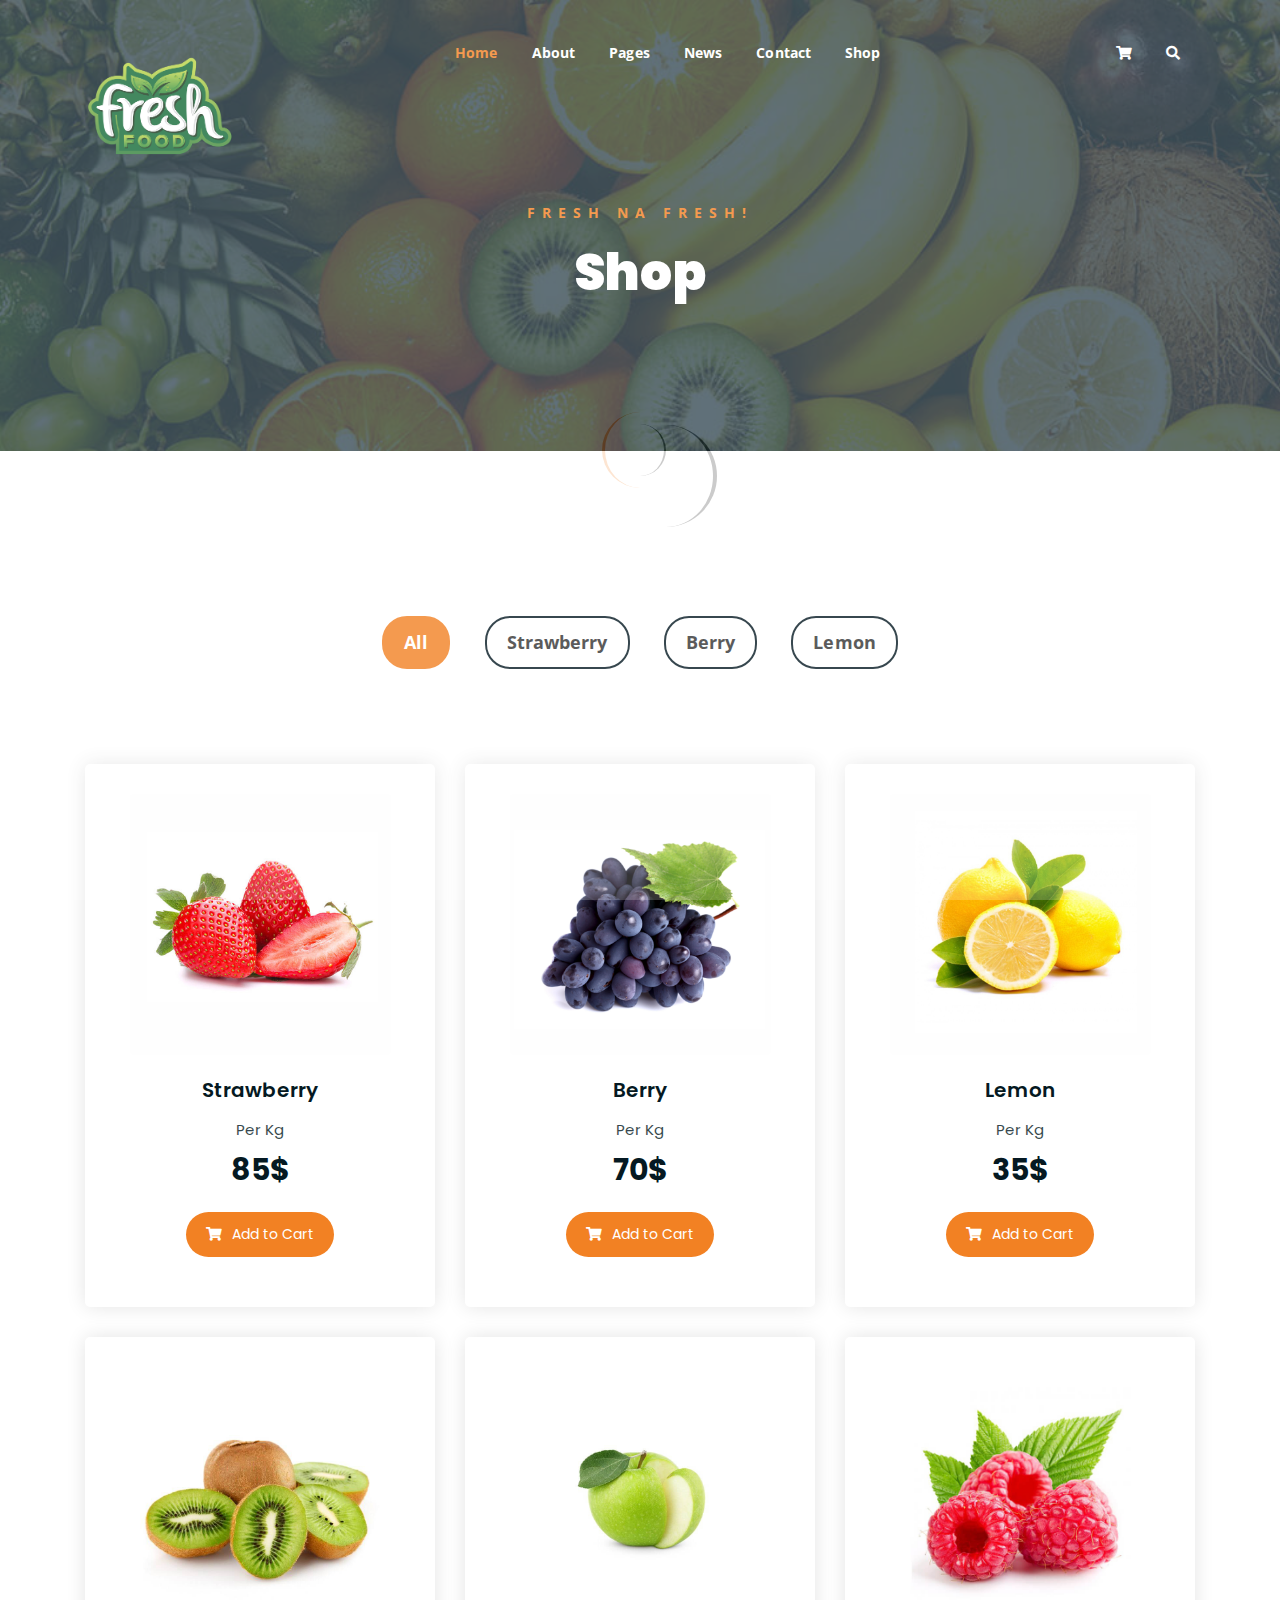
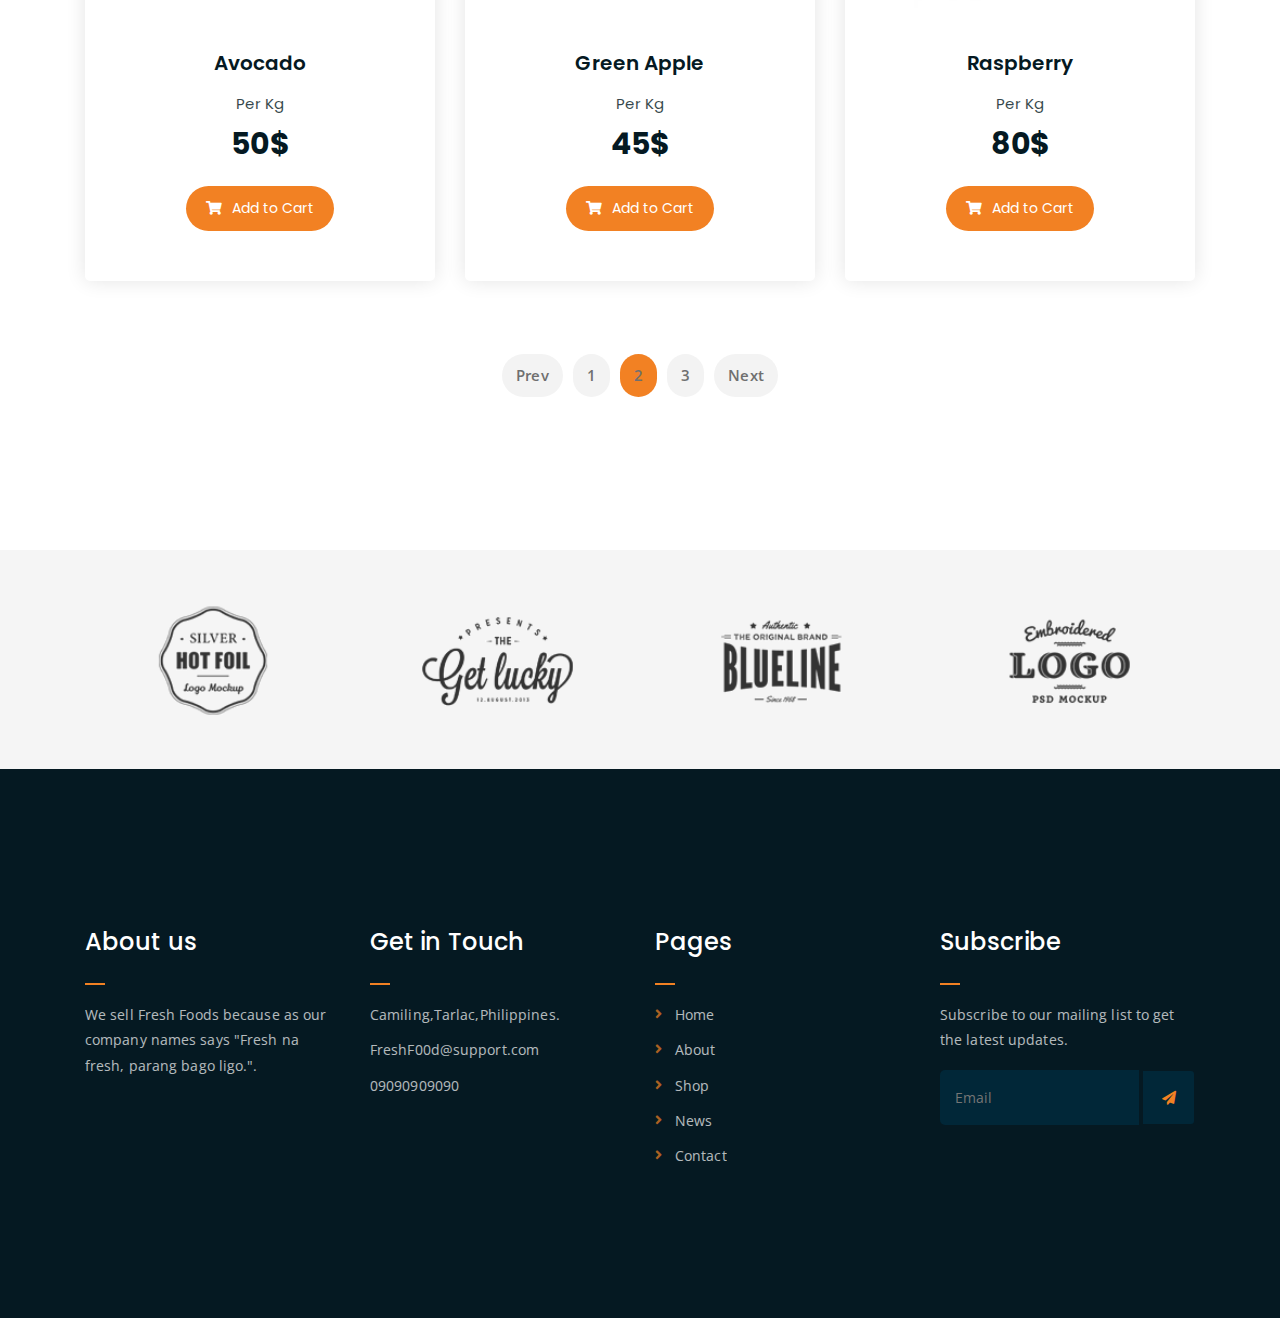
<file: shop.html>
<!DOCTYPE html>
<html lang="en">
<head>
	<meta charset="UTF-8">
	<meta http-equiv="X-UA-Compatible" content="IE=edge">
	<meta name="viewport" content="width=device-width, initial-scale=1">
	<meta name="description" content="Responsive Bootstrap4 Shop Template, Created by Imran Hossain from https://imransdesign.com/">


	<title>Shop</title>


	<link rel="shortcut icon" type="image/png" href="assets/img/favicon.png">
	
	<link href="https://fonts.googleapis.com/css?family=Open+Sans:300,400,700" rel="stylesheet">
	<link href="https://fonts.googleapis.com/css?family=Poppins:400,700&display=swap" rel="stylesheet">

	<link rel="stylesheet" href="assets/css/all.min.css">

	<link rel="stylesheet" href="assets/bootstrap/css/bootstrap.min.css">

	<link rel="stylesheet" href="assets/css/owl.carousel.css">

	<link rel="stylesheet" href="assets/css/magnific-popup.css">

	<link rel="stylesheet" href="assets/css/animate.css">

	<link rel="stylesheet" href="assets/css/meanmenu.min.css">

	<link rel="stylesheet" href="assets/css/main.css">
	
	<link rel="stylesheet" href="assets/css/responsive.css">

</head>
<body>
	
	
    <div class="loader">
        <div class="loader-inner">
            <div class="circle"></div>
        </div>
    </div>

	<div class="top-header-area" id="sticker">
		<div class="container">
			<div class="row">
				<div class="col-lg-12 col-sm-12 text-center">
					<div class="main-menu-wrap">
						
						<div class="site-logo">
							<a href="index.html">
								<img src="assets/img/logo.png" alt="">
							</a>
						</div>
						
						<nav class="main-menu">
							<ul>
								<li class="current-list-item"><a href="#">Home</a>
									<ul class="sub-menu">
										<li><a href="index.html">Static Home</a></li>
										<li><a href="index_2.html">Slider Home</a></li>
									</ul>
								</li>
								<li><a href="about.html">About</a></li>
								<li><a href="#">Pages</a>
									<ul class="sub-menu">
										<li><a href="404.html">404 page</a></li>
										<li><a href="about.html">About</a></li>
										<li><a href="cart.html">Cart</a></li>
										<li><a href="checkout.html">Check Out</a></li>
										<li><a href="contact.html">Contact</a></li>
										<li><a href="news.html">News</a></li>
										<li><a href="shop.html">Shop</a></li>
									</ul>
								</li>
								<li><a href="news.html">News</a>
									<ul class="sub-menu">
										<li><a href="news.html">News</a></li>
									</ul>
								</li>
								<li><a href="contact.html">Contact</a></li>
								<li><a href="shop.html">Shop</a>
									<ul class="sub-menu">
										<li><a href="shop.html">Shop</a></li>
										<li><a href="checkout.html">Check Out</a></li>
										<li><a href="single-product.html">Single Product</a></li>
										<li><a href="cart.html">Cart</a></li>
									</ul>
								</li>
								<li>
									<div class="header-icons">
										<a class="shopping-cart" href="cart.html"><i class="fas fa-shopping-cart"></i></a>
										<a class="mobile-hide search-bar-icon" href="#"><i class="fas fa-search"></i></a>
									</div>
								</li>
							</ul>
						</nav>
						<a class="mobile-show search-bar-icon" href="#"><i class="fas fa-search"></i></a>
						<div class="mobile-menu"></div>
						
					</div>
				</div>
			</div>
		</div>
	</div>
	
	<div class="search-area">
		<div class="container">
			<div class="row">
				<div class="col-lg-12">
					<span class="close-btn"><i class="fas fa-window-close"></i></span>
					<div class="search-bar">
						<div class="search-bar-tablecell">
							<h3>Search For:</h3>
							<input type="text" placeholder="Keywords">
							<button type="submit">Search <i class="fas fa-search"></i></button>
						</div>
					</div>
				</div>
			</div>
		</div>
	</div>
	
	<div class="breadcrumb-section breadcrumb-bg">
		<div class="container">
			<div class="row">
				<div class="col-lg-8 offset-lg-2 text-center">
					<div class="breadcrumb-text">
						<p>Fresh na Fresh!</p>
						<h1>Shop</h1>
					</div>
				</div>
			</div>
		</div>
	</div>
	
	<div class="product-section mt-150 mb-150">
		<div class="container">

			<div class="row">
                <div class="col-md-12">
                    <div class="product-filters">
                        <ul>
                            <li class="active" data-filter="*">All</li>
                            <li data-filter=".strawberry">Strawberry</li>
                            <li data-filter=".berry">Berry</li>
                            <li data-filter=".lemon">Lemon</li>
                        </ul>
                    </div>
                </div>
            </div>

			<div class="row product-lists">
				<div class="col-lg-4 col-md-6 text-center strawberry">
					<div class="single-product-item">
						<div class="product-image">
							<a href="single-product.html"><img src="assets/img/products/product-img-1.jpg" alt=""></a>
						</div>
						<h3>Strawberry</h3>
						<p class="product-price"><span>Per Kg</span> 85$ </p>
						<a href="cart.html" class="cart-btn"><i class="fas fa-shopping-cart"></i> Add to Cart</a>
					</div>
				</div>
				<div class="col-lg-4 col-md-6 text-center berry">
					<div class="single-product-item">
						<div class="product-image">
							<a href="single-product.html"><img src="assets/img/products/product-img-2.jpg" alt=""></a>
						</div>
						<h3>Berry</h3>
						<p class="product-price"><span>Per Kg</span> 70$ </p>
						<a href="cart.html" class="cart-btn"><i class="fas fa-shopping-cart"></i> Add to Cart</a>
					</div>
				</div>
				<div class="col-lg-4 col-md-6 text-center lemon">
					<div class="single-product-item">
						<div class="product-image">
							<a href="single-product.html"><img src="assets/img/products/product-img-3.jpg" alt=""></a>
						</div>
						<h3>Lemon</h3>
						<p class="product-price"><span>Per Kg</span> 35$ </p>
						<a href="cart.html" class="cart-btn"><i class="fas fa-shopping-cart"></i> Add to Cart</a>
					</div>
				</div>
				<div class="col-lg-4 col-md-6 text-center">
					<div class="single-product-item">
						<div class="product-image">
							<a href="single-product.html"><img src="assets/img/products/product-img-4.jpg" alt=""></a>
						</div>
						<h3>Avocado</h3>
						<p class="product-price"><span>Per Kg</span> 50$ </p>
						<a href="cart.html" class="cart-btn"><i class="fas fa-shopping-cart"></i> Add to Cart</a>
					</div>
				</div>
				<div class="col-lg-4 col-md-6 text-center">
					<div class="single-product-item">
						<div class="product-image">
							<a href="single-product.html"><img src="assets/img/products/product-img-5.jpg" alt=""></a>
						</div>
						<h3>Green Apple</h3>
						<p class="product-price"><span>Per Kg</span> 45$ </p>
						<a href="cart.html" class="cart-btn"><i class="fas fa-shopping-cart"></i> Add to Cart</a>
					</div>
				</div>
				<div class="col-lg-4 col-md-6 text-center raspberry">
					<div class="single-product-item">
						<div class="product-image">
							<a href="single-product.html"><img src="assets/img/products/product-img-6.jpg" alt=""></a>
						</div>
						<h3>Raspberry</h3>
						<p class="product-price"><span>Per Kg</span> 80$ </p>
						<a href="cart.html" class="cart-btn"><i class="fas fa-shopping-cart"></i> Add to Cart</a>
					</div>
				</div>
			</div>

			<div class="row">
				<div class="col-lg-12 text-center">
					<div class="pagination-wrap">
						<ul>
							<li><a href="#">Prev</a></li>
							<li><a href="#">1</a></li>
							<li><a class="active" href="#">2</a></li>
							<li><a href="#">3</a></li>
							<li><a href="#">Next</a></li>
						</ul>
					</div>
				</div>
			</div>
		</div>
	</div>
	
	<div class="logo-carousel-section">
		<div class="container">
			<div class="row">
				<div class="col-lg-12">
					<div class="logo-carousel-inner">
						<div class="single-logo-item">
							<img src="assets/img/company-logos/1.png" alt="">
						</div>
						<div class="single-logo-item">
							<img src="assets/img/company-logos/2.png" alt="">
						</div>
						<div class="single-logo-item">
							<img src="assets/img/company-logos/3.png" alt="">
						</div>
						<div class="single-logo-item">
							<img src="assets/img/company-logos/4.png" alt="">
						</div>
						<div class="single-logo-item">
							<img src="assets/img/company-logos/5.png" alt="">
						</div>
					</div>
				</div>
			</div>
		</div>
	</div>
	

	<div class="footer-area">
		<div class="container">
			<div class="row">
				<div class="col-lg-3 col-md-6">
					<div class="footer-box about-widget">
						<h2 class="widget-title">About us</h2>
						<p>We sell Fresh Foods because as our company names says "Fresh na fresh, parang bago ligo.".</p>
					</div>
				</div>
				<div class="col-lg-3 col-md-6">
					<div class="footer-box get-in-touch">
						<h2 class="widget-title">Get in Touch</h2>
						<ul>
							<li>Camiling,Tarlac,Philippines.</li>
							<li>FreshF00d@support.com</li>
							<li>09090909090</li>
						</ul>
					</div>
				</div>
				<div class="col-lg-3 col-md-6">
					<div class="footer-box pages">
						<h2 class="widget-title">Pages</h2>
						<ul>
							<li><a href="index.html">Home</a></li>
							<li><a href="about.html">About</a></li>
							<li><a href="shop.html">Shop</a></li>
							<li><a href="news.html">News</a></li>
							<li><a href="contact.html">Contact</a></li>
						</ul>
					</div>
				</div>
				<div class="col-lg-3 col-md-6">
					<div class="footer-box subscribe">
						<h2 class="widget-title">Subscribe</h2>
						<p>Subscribe to our mailing list to get the latest updates.</p>
						<form action="index.html">
							<input type="email" placeholder="Email">
							<button type="submit"><i class="fas fa-paper-plane"></i></button>
						</form>
					</div>
				</div>
			</div>
		</div>
	</div>
	
	<script src="assets/js/jquery-1.11.3.min.js"></script>
	
	<script src="assets/bootstrap/js/bootstrap.min.js"></script>
	
	<script src="assets/js/jquery.countdown.js"></script>
	
	<script src="assets/js/jquery.isotope-3.0.6.min.js"></script>
	
	<script src="assets/js/waypoints.js"></script>
	
	<script src="assets/js/owl.carousel.min.js"></script>
	
	<script src="assets/js/jquery.magnific-popup.min.js"></script>

	<script src="assets/js/jquery.meanmenu.min.js"></script>
	
	<script src="assets/js/sticker.js"></script>

	<script src="assets/js/form-validate.js"></script>

	<script src="assets/js/main.js"></script>
	
</body>
</html>
</file>
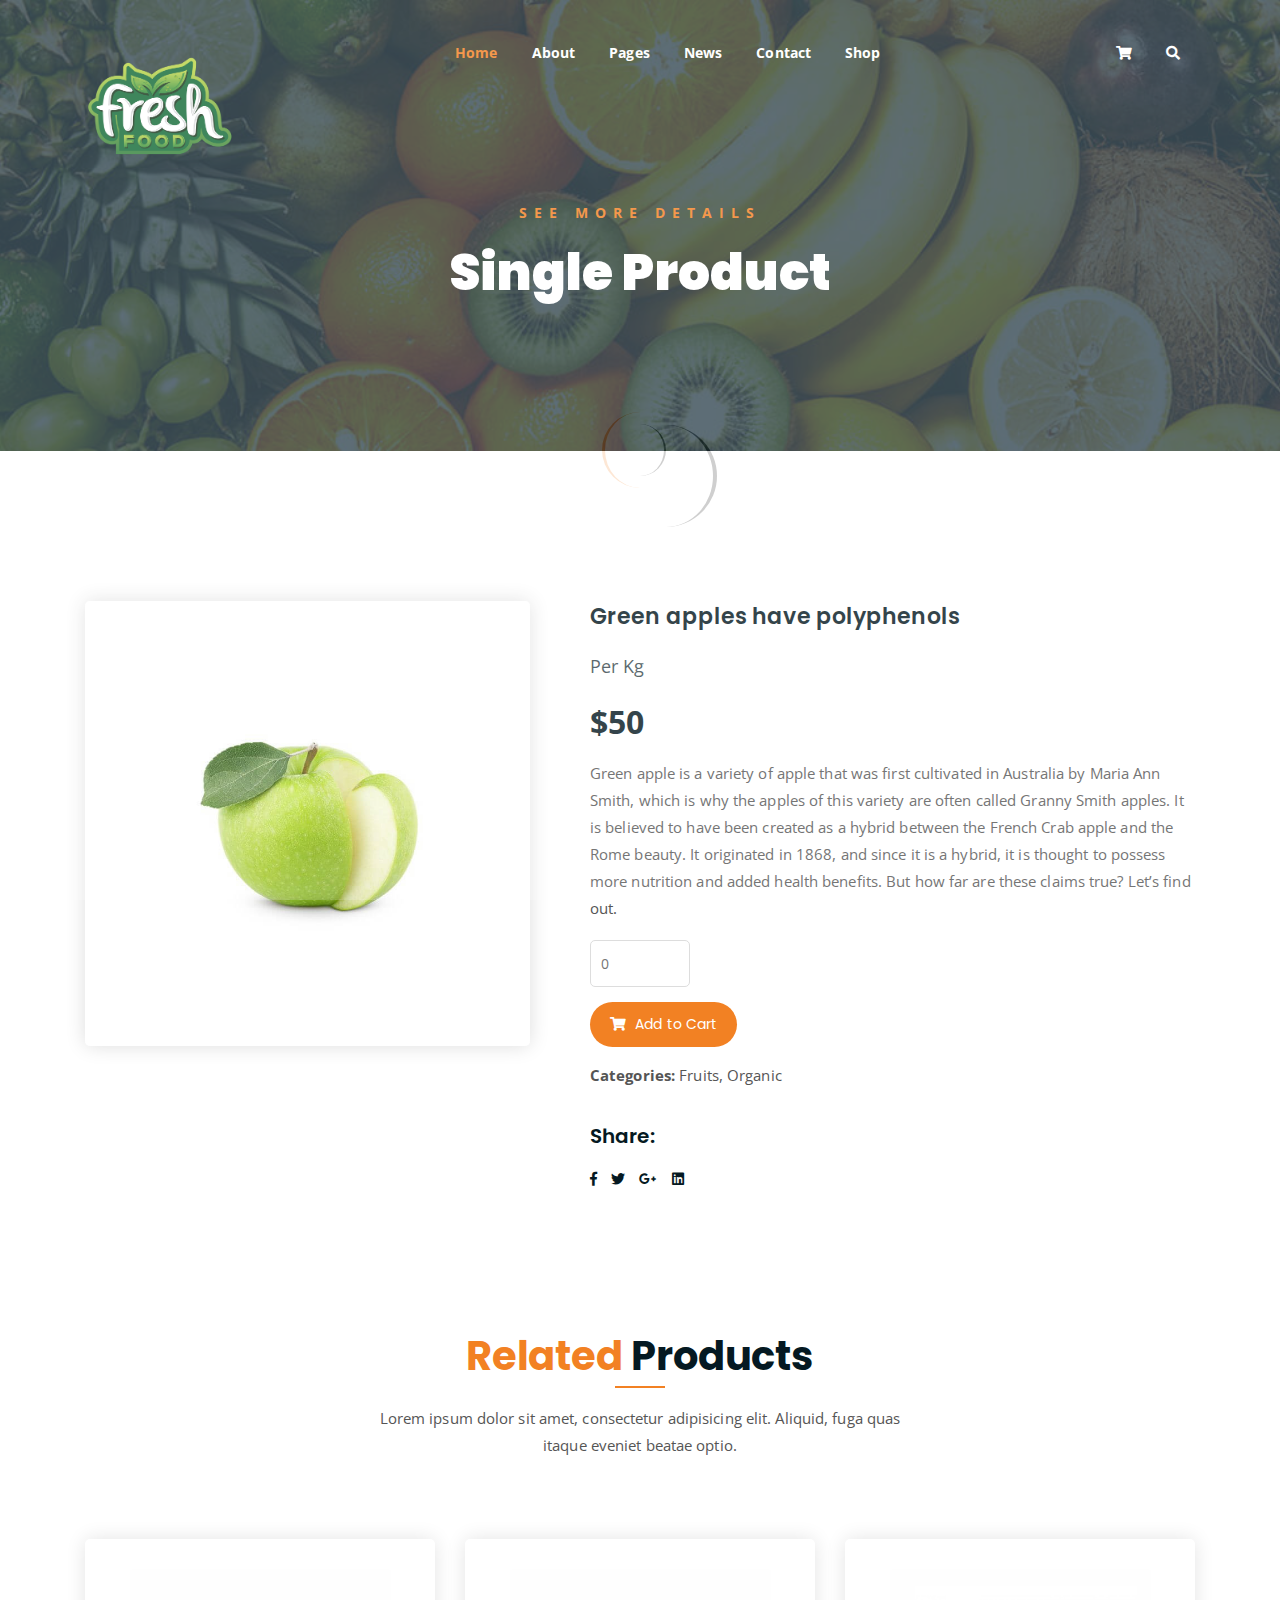
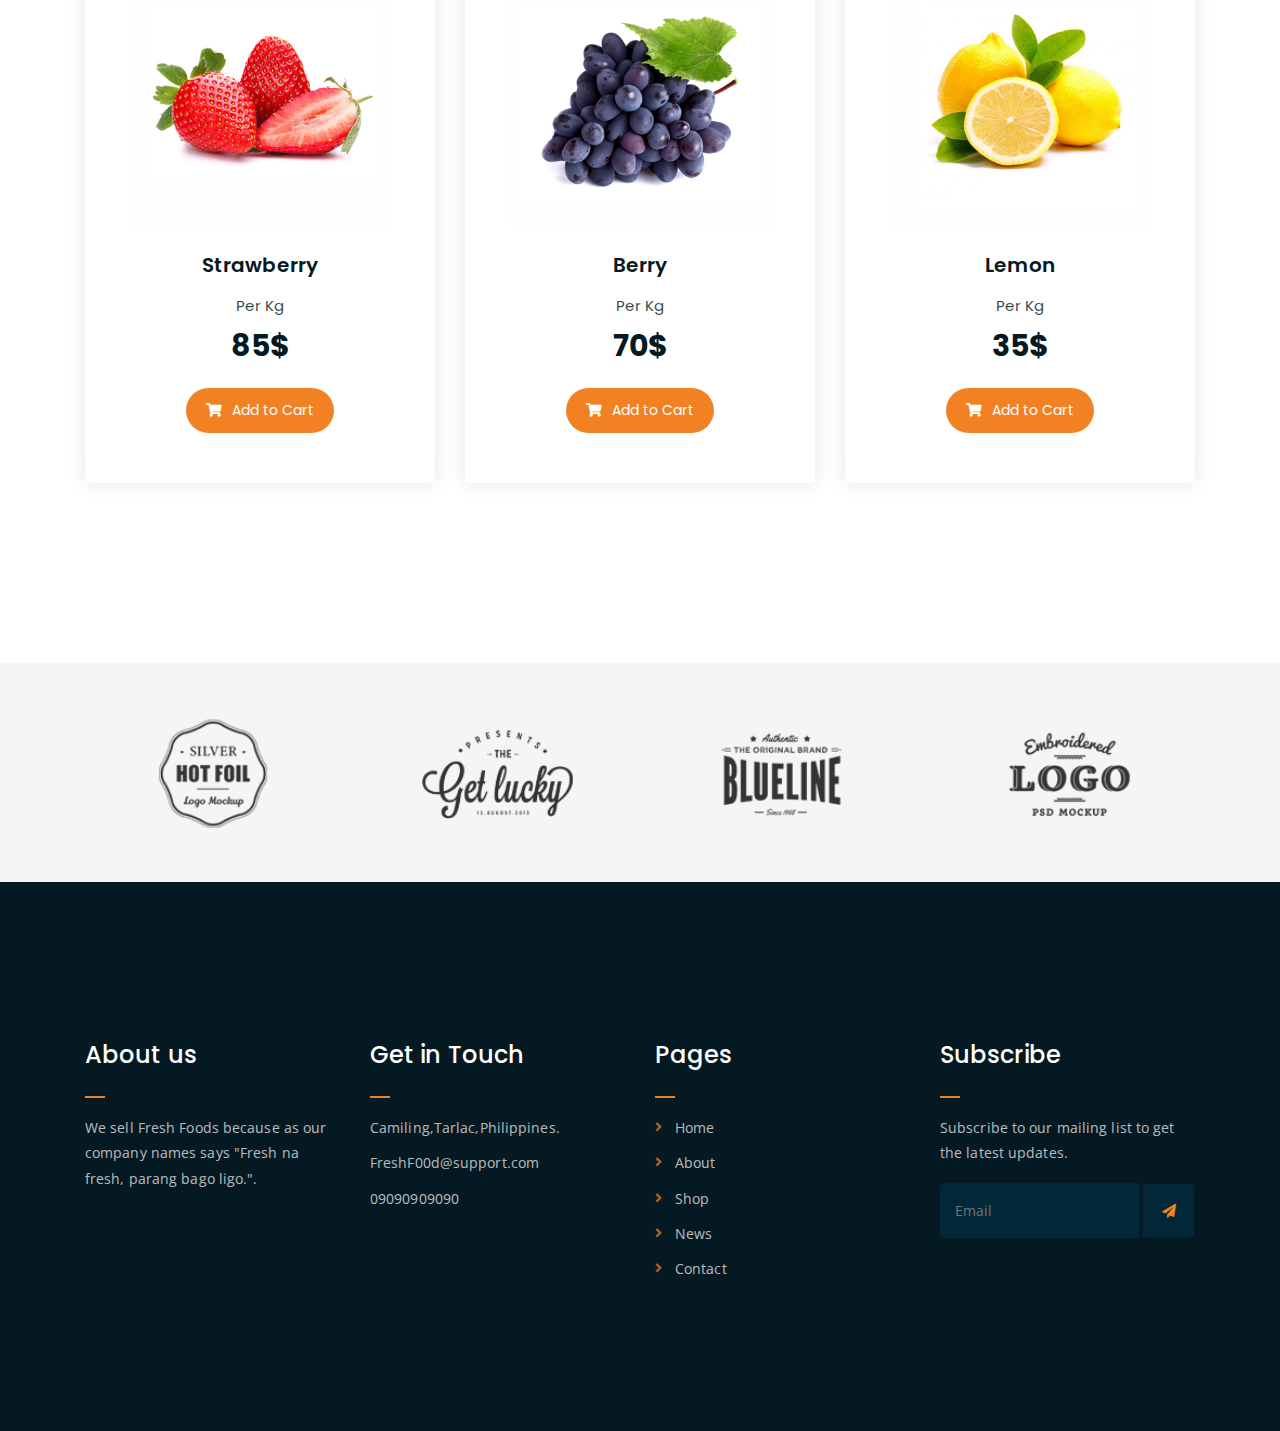
<file: single-product.html>
<!DOCTYPE html>
<html lang="en">
<head>
	<meta charset="UTF-8">
	<meta http-equiv="X-UA-Compatible" content="IE=edge">
	<meta name="viewport" content="width=device-width, initial-scale=1">
	<meta name="description" content="Responsive Bootstrap4 Shop Template, Created by Imran Hossain from https://imransdesign.com/">

	
	<title>Single Product</title>

	
	<link rel="shortcut icon" type="image/png" href="assets/img/favicon.png">
	
	<link href="https://fonts.googleapis.com/css?family=Open+Sans:300,400,700" rel="stylesheet">
	<link href="https://fonts.googleapis.com/css?family=Poppins:400,700&display=swap" rel="stylesheet">

	<link rel="stylesheet" href="assets/css/all.min.css">
	
	<link rel="stylesheet" href="assets/bootstrap/css/bootstrap.min.css">
	
	<link rel="stylesheet" href="assets/css/owl.carousel.css">
	
	<link rel="stylesheet" href="assets/css/magnific-popup.css">
	
	<link rel="stylesheet" href="assets/css/animate.css">
	
	<link rel="stylesheet" href="assets/css/meanmenu.min.css">
	
	<link rel="stylesheet" href="assets/css/main.css">
	
	<link rel="stylesheet" href="assets/css/responsive.css">

</head>
<body>
	

    <div class="loader">
        <div class="loader-inner">
            <div class="circle"></div>
        </div>
    </div>
   
	<div class="top-header-area" id="sticker">
		<div class="container">
			<div class="row">
				<div class="col-lg-12 col-sm-12 text-center">
					<div class="main-menu-wrap">
					
						<div class="site-logo">
							<a href="index.html">
								<img src="assets/img/logo.png" alt="">
							</a>
						</div>
						
						<nav class="main-menu">
							<ul>
								<li class="current-list-item"><a href="#">Home</a>
									<ul class="sub-menu">
										<li><a href="index.html">Static Home</a></li>
										<li><a href="index_2.html">Slider Home</a></li>
									</ul>
								</li>
								<li><a href="about.html">About</a></li>
								<li><a href="#">Pages</a>
									<ul class="sub-menu">
										<li><a href="404.html">404 page</a></li>
										<li><a href="about.html">About</a></li>
										<li><a href="cart.html">Cart</a></li>
										<li><a href="checkout.html">Check Out</a></li>
										<li><a href="contact.html">Contact</a></li>
										<li><a href="news.html">News</a></li>
										<li><a href="shop.html">Shop</a></li>
									</ul>
								</li>
								<li><a href="news.html">News</a>
									<ul class="sub-menu">
										<li><a href="news.html">News</a></li>
										
									</ul>
								</li>
								<li><a href="contact.html">Contact</a></li>
								<li><a href="shop.html">Shop</a>
									<ul class="sub-menu">
										<li><a href="shop.html">Shop</a></li>
										<li><a href="checkout.html">Check Out</a></li>
										<li><a href="single-product.html">Single Product</a></li>
										<li><a href="cart.html">Cart</a></li>
									</ul>
								</li>
								<li>
									<div class="header-icons">
										<a class="shopping-cart" href="cart.html"><i class="fas fa-shopping-cart"></i></a>
										<a class="mobile-hide search-bar-icon" href="#"><i class="fas fa-search"></i></a>
									</div>
								</li>
							</ul>
						</nav>
						<a class="mobile-show search-bar-icon" href="#"><i class="fas fa-search"></i></a>
						<div class="mobile-menu"></div>
						
					</div>
				</div>
			</div>
		</div>
	</div>
	
	<div class="search-area">
		<div class="container">
			<div class="row">
				<div class="col-lg-12">
					<span class="close-btn"><i class="fas fa-window-close"></i></span>
					<div class="search-bar">
						<div class="search-bar-tablecell">
							<h3>Search For:</h3>
							<input type="text" placeholder="Keywords">
							<button type="submit">Search <i class="fas fa-search"></i></button>
						</div>
					</div>
				</div>
			</div>
		</div>
	</div>
	
	<div class="breadcrumb-section breadcrumb-bg">
		<div class="container">
			<div class="row">
				<div class="col-lg-8 offset-lg-2 text-center">
					<div class="breadcrumb-text">
						<p>See more Details</p>
						<h1>Single Product</h1>
					</div>
				</div>
			</div>
		</div>
	</div>
	
	<div class="single-product mt-150 mb-150">
		<div class="container">
			<div class="row">
				<div class="col-md-5">
					<div class="single-product-img">
						<img src="assets/img/products/product-img-5.jpg" alt="">
					</div>
				</div>
				<div class="col-md-7">
					<div class="single-product-content">
						<h3>Green apples have polyphenols</h3>
						<p class="single-product-pricing"><span>Per Kg</span> $50</p>
						<p>Green apple is a variety of apple that was first cultivated in Australia by Maria Ann Smith, which is why the apples of this variety are often called Granny Smith apples. It is believed to have been created as a hybrid between the French Crab apple and the Rome beauty. It originated in 1868, and since it is a hybrid, it is thought to possess more nutrition and added health benefits. But how far are these claims true? Let’s find out.</p>
						<div class="single-product-form">
							<form action="index.html">
								<input type="number" placeholder="0">
							</form>
							<a href="cart.html" class="cart-btn"><i class="fas fa-shopping-cart"></i> Add to Cart</a>
							<p><strong>Categories: </strong>Fruits, Organic</p>
						</div>
						<h4>Share:</h4>
						<ul class="product-share">
							<li><a href=""><i class="fab fa-facebook-f"></i></a></li>
							<li><a href=""><i class="fab fa-twitter"></i></a></li>
							<li><a href=""><i class="fab fa-google-plus-g"></i></a></li>
							<li><a href=""><i class="fab fa-linkedin"></i></a></li>
						</ul>
					</div>
				</div>
			</div>
		</div>
	</div>
	
	<div class="more-products mb-150">
		<div class="container">
			<div class="row">
				<div class="col-lg-8 offset-lg-2 text-center">
					<div class="section-title">	
						<h3><span class="orange-text">Related</span> Products</h3>
						<p>Lorem ipsum dolor sit amet, consectetur adipisicing elit. Aliquid, fuga quas itaque eveniet beatae optio.</p>
					</div>
				</div>
			</div>
			<div class="row">
				<div class="col-lg-4 col-md-6 text-center">
					<div class="single-product-item">
						<div class="product-image">
							<a href="single-product.html"><img src="assets/img/products/product-img-1.jpg" alt=""></a>
						</div>
						<h3>Strawberry</h3>
						<p class="product-price"><span>Per Kg</span> 85$ </p>
						<a href="cart.html" class="cart-btn"><i class="fas fa-shopping-cart"></i> Add to Cart</a>
					</div>
				</div>
				<div class="col-lg-4 col-md-6 text-center">
					<div class="single-product-item">
						<div class="product-image">
							<a href="single-product.html"><img src="assets/img/products/product-img-2.jpg" alt=""></a>
						</div>
						<h3>Berry</h3>
						<p class="product-price"><span>Per Kg</span> 70$ </p>
						<a href="cart.html" class="cart-btn"><i class="fas fa-shopping-cart"></i> Add to Cart</a>
					</div>
				</div>
				<div class="col-lg-4 col-md-6 offset-lg-0 offset-md-3 text-center">
					<div class="single-product-item">
						<div class="product-image">
							<a href="single-product.html"><img src="assets/img/products/product-img-3.jpg" alt=""></a>
						</div>
						<h3>Lemon</h3>
						<p class="product-price"><span>Per Kg</span> 35$ </p>
						<a href="cart.html" class="cart-btn"><i class="fas fa-shopping-cart"></i> Add to Cart</a>
					</div>
				</div>
			</div>
		</div>
	</div>
	
	<div class="logo-carousel-section">
		<div class="container">
			<div class="row">
				<div class="col-lg-12">
					<div class="logo-carousel-inner">
						<div class="single-logo-item">
							<img src="assets/img/company-logos/1.png" alt="">
						</div>
						<div class="single-logo-item">
							<img src="assets/img/company-logos/2.png" alt="">
						</div>
						<div class="single-logo-item">
							<img src="assets/img/company-logos/3.png" alt="">
						</div>
						<div class="single-logo-item">
							<img src="assets/img/company-logos/4.png" alt="">
						</div>
						<div class="single-logo-item">
							<img src="assets/img/company-logos/5.png" alt="">
						</div>
					</div>
				</div>
			</div>
		</div>
	</div>
	

	<div class="footer-area">
		<div class="container">
			<div class="row">
				<div class="col-lg-3 col-md-6">
					<div class="footer-box about-widget">
						<h2 class="widget-title">About us</h2>
						<p>We sell Fresh Foods because as our company names says "Fresh na fresh, parang bago ligo.".</p>
					</div>
				</div>
				<div class="col-lg-3 col-md-6">
					<div class="footer-box get-in-touch">
						<h2 class="widget-title">Get in Touch</h2>
						<ul>
							<li>Camiling,Tarlac,Philippines.</li>
							<li>FreshF00d@support.com</li>
							<li>09090909090</li>
						</ul>
					</div>
				</div>
				<div class="col-lg-3 col-md-6">
					<div class="footer-box pages">
						<h2 class="widget-title">Pages</h2>
						<ul>
							<li><a href="index.html">Home</a></li>
							<li><a href="about.html">About</a></li>
							<li><a href="shop.html">Shop</a></li>
							<li><a href="news.html">News</a></li>
							<li><a href="contact.html">Contact</a></li>
						</ul>
					</div>
				</div>
				<div class="col-lg-3 col-md-6">
					<div class="footer-box subscribe">
						<h2 class="widget-title">Subscribe</h2>
						<p>Subscribe to our mailing list to get the latest updates.</p>
						<form action="index.html">
							<input type="email" placeholder="Email">
							<button type="submit"><i class="fas fa-paper-plane"></i></button>
						</form>
					</div>
				</div>
			</div>
		</div>
	</div>
	
	<script src="assets/js/jquery-1.11.3.min.js"></script>
	
	<script src="assets/bootstrap/js/bootstrap.min.js"></script>
	
	<script src="assets/js/jquery.countdown.js"></script>
	
	<script src="assets/js/jquery.isotope-3.0.6.min.js"></script>
	
	<script src="assets/js/waypoints.js"></script>
	
	<script src="assets/js/owl.carousel.min.js"></script>
	
	<script src="assets/js/jquery.magnific-popup.min.js"></script>

	<script src="assets/js/jquery.meanmenu.min.js"></script>
	
	<script src="assets/js/sticker.js"></script>
	
	<script src="assets/js/form-validate.js"></script>
	
	<script src="assets/js/main.js"></script>
	
</body>
</html>
</file>
<file: assets/css/responsive.css>
/* Medium Layout: 1280px. */
@media only screen and (min-width: 992px) {
}

@media only screen and (min-width: 992px) and (max-width: 1200px) { 
	.hero-text h1 {
	    font-size: 45px;
	}

	a.video-play-btn {
		right: 51%;
	}
	.hero-area div.hero-form {
		bottom: -20%;
	}

	.cart-buttons a:first-child {
	    margin-right: 0;
	    margin-bottom: 15px;
	}
	.contact-form form p input[type=email] {
	    margin-left: 8px;
	}
	.contact-form-box h4 i {
	    left: -20%;
	}
	.comment-template form p input[type=email] {
	    margin-left: 8px;
	}
	ul.main-menu li a {
	    padding: 15px 13px;
	}
	span.close-btn {
	    right: 0;
	}
	ul.sub-menu li a {
	    padding: 7px 10px;
	}

}
/* Tablet Layout: 768px. */
@media only screen and (min-width: 768px) and (max-width: 991px) { 
	.hero-text h1 {
	    font-size: 40px;
	}
	.footer-box {
	    margin-bottom: 40px;
	}
	.copyright p {
	    text-align: center;
	}
	.copyright .social-icons {
	    text-align: center;
	}
	.feature-bg:after {
		display: none;
	}
	.single-team-item {
	    margin-bottom: 30px;
	}
	table.cart-table {
	    margin-bottom: 50px;
	}
	.order-details-wrap {
	    margin-top: 50px;
	}
	.contact-form form p input[type=text], 
	.contact-form form p input[type=tel], 
	.contact-form form p input[type=email] {
	    width: 100%;
	}

	.contact-form form p input[type=email] {
	    margin-left: 0;
	    margin-top: 15px;
	}
	.contact-form form p input[type=tel] {
		margin-bottom: 15px;
	}

	.hero-area div.hero-form {
		width: 325px;
		top: 30%;
	}

	.comment-template form p input[type=text], 
	.comment-template form p input[type=email] {
	    width: 100%;
	}

	.comment-template form p input[type=email] {
	    margin-top: 15px;
	    margin-left: 0;
	}
	.sidebar-section {
	    margin-left: 0;
	    margin-top: 50px;
	}
	.single-product-img {
	    margin-bottom: 30px;
	}
	.single-product-img img {
	    width: 100%;
	}
	.single-project-img img {
	    width: 100%;
	}
	.site-logo a img {
	    max-width: 150px;
	}
	.site-logo {
	    text-align: center;
	    position: absolute;
	    z-index: 999;
	}
	.mean-container .mean-bar {
		z-index: 2;
	}
	.responsive-menu-wrap {
	    display: block;
	}
	.header-icons {
	    text-align: center;
	}
	.top-header-area {
	    padding: 15px 0;
	}

	.responsive-menu-wrap {
	    position: absolute;
	    top: 0;
	}

	.featured-section {
	    padding: 0;
	}

	.responsive-menu-wrap {
	    left: 50%;
	    margin-top: 10px;
	    margin-left: -57.5px;
	}
	.hero-text-tablecell {
	    padding: 0px 70px;
	}
	.hero-form .hero-text h1 {
	    font-size: 30px;
	}

	.hero-form .hero-text p.subtitle {
	    font-size: 13px;
	}

	.hero-form .hero-btns a.bordered-btn {
	    margin-left: 0;
	    margin-top: 20px;
	}

	.sticky-wrapper.is-sticky .top-header-area {
	    position: absolute!important;
	    background-color: transparent;
	}
	.featured-box {
	    padding: 30px;
	}

	.featured-section {
	    padding: 100px 0;
	}
	nav.main-menu {
	    display: none;
	}
	table.order-details {
	    width: 100%;
	}
	.contact-form-box h4 i {
	    left: -7%;
	}
	.single-product-content h3 {
	    font-size: 20px;
	    font-weight: 500;
	    line-height: 1.6;
	}

	.single-product-content {
	    margin-left: 15px;
	}
	a.mobile-hide.search-bar-icon {
	    display: none!important;
	}
	.mobile-show {
		display: block!important;
	}
	a.mobile-show.search-bar-icon {
	    position: absolute;
	    right: 60px;
	    top: 22px;
	    z-index: 999;
	    color: #fff;
	}

}

/* Mobile Layout: 320px. */
@media only screen and (max-width: 767px) {

	.site-logo img {
	    max-width: 150px;
	}

	.responsive-menu-wrap {
	    top: -35px;
	}

	span.close-btn {
		right: 35px;
	}
	.header-icons {
	    text-align: center;
	}
	.hero-text h1 {
	    font-size: 28px;
	}

	.hero-text p.subtitle {
	    font-size: 13px;
	}
	.section-title p {
	    max-width: 400px;
	}

	.section-title h3 {
	    font-size: 25px;
	}

	p.testimonial-body {
	    font-size: 15px;
	}
	.responsive-menu {
	    left: auto;
	    right: 0;
	}

	.featured-section {
	    padding: 0;
	}

	a.video-play-btn {
	    right: auto;
	    left: 50%;
	    margin-left: -45px;
	}

	.shop-banner h3 {
		font-size: 34px;
	}

	.footer-box {
	    margin-bottom: 50px;
	}

	.copyright p {
	    text-align: center;
	}

	.social-icons {
	    text-align: center;
	}

	.footer-area {
		padding: 80px 0;
	}

	.hero-text {
	    text-align: center;
	}

	.responsive-menu-wrap {
	    position: relative;
	}

	.breadcrumb-text h1 {
	    font-size: 30px;
	}

	.feature-bg:after {
	    display: none;
	}
	
	.text-block {
	    margin-bottom: 50px;
	}

	.single-team-item {
	    margin-bottom: 50px;
	}

	.team-bg {
	    height: 450px;
	}

	.total-section {
	    margin-top: 30px;
	}

	.order-details-wrap {
	    margin-top: 50px;
	}

	.contact-form form p input[type=text], 
	.contact-form form p input[type=tel], 
	.contact-form form p input[type=email] {
	    width: 100%;
	}
	.contact-form form p input[type=tel] {
		margin-bottom: 15px;
	}

	.contact-form form p input[type=email] {
	    margin-left: 0;
	    margin-top: 15px;
	}

	.find-location p {
	    font-size: 20px;
	}

	.comment-template form p input[type=email] {
	    margin-left: 0;
	    margin-top: 15px;
	}

	.comment-template form p input[type=text], 
	.comment-template form p input[type=email] {
	    width: 100%;
	}

	.sidebar-section {
	    margin-left: 0;
	    margin-top: 50px;
	}

	.single-product-content {
	    margin-left: 0;
	    margin-top: 15px;
	}

	.single-product-content h3 {
	    font-size: 20px;
	    line-height: 1.5;
	}

	.product-image {
	    padding: 60px;
	    padding-bottom: 0;
	}

	.header-icons {
	    text-align: right;
	    margin-top: 15px;
	}

	.feature-bg {
	    margin: 100px 0;
	}

	.margin-top-150p {
	    margin-top: 650px;
	}

	.display-hidden {
	    display: none;
	}

	.hero-area div.hero-form {
		right: 0;
	}

	.hero-btns a.boxed-btn {
	    display: block;
	    margin: 0 auto;
	}

	.hero-btns {
	    text-align: center;
	}

	.hero-btns a.bordered-btn {
	    margin-left: 0;
	    margin-top: 15px;
	    display: block;
	}
	.hero-area div.hero-form {
		width: auto;
	}
	.section-title p {
		max-width: 285px;
	}

	p.testimonial-body {
		max-width: 285px;
	}
	.hero-area div.hero-form {
		top: 0;
	}
	.single-media-wrap h4 {
	    font-size: 15px;
	}

	.sticky-wrapper.is-sticky .top-header-area {
	    position: absolute!important;
	    background-color: transparent;
	    padding: 25px 0;
	}
	.featured-box {
	    padding: 0 45px;
	    margin-bottom: 10px;
	}

	.featured-section {
	    padding: 100px 0;
	}
	.search-bar-tablecell input {
	    font-size: 20px;
	}
	.header-icons {
		margin-top: 0;
	}
	.site-logo {
    position: absolute;
	    z-index: 99;
	}

	.mean-container .mean-bar {
	    z-index: 2;
	}
	.section-title {
	    margin-bottom: 50px;
	}
	.service-text h3 {
	    font-size: 18px;
	}
	.featured-box h2 {
	    font-size: 23px;
	}

	.featured-box h3 {
	    font-size: 18px;
	}

	.cta-text h3 {
	    line-height: 1.6;
	}

	.news-text-box h3 {
	    font-size: 20px;
	    line-height: 1.5;
	}

	.copyright p {
	    padding-bottom: 0;
	}
	.single-service-box {
	    padding: 30px;
	}

	.service-icon-table {
	    height: 80px;
	}

	.service-icon-tablecell i {
	    font-size: 30px;
	}

	.main-menu {
	    display: none;
	}
	.error-text h1 {
	    font-size: 25px;
	}
	h2.widget-title {
	    font-size: 20px;
	}
	.cart-table-wrap {
	    width: 100%;
	    overflow-x: scroll;
	}
	table.cart-table {
		width: 690px;
	}
	.cart-buttons a:first-child {
	    margin-bottom: 15px;
	}
	.form-title h2 {
	    font-size: 20px;
	}

	.contact-form-box h4 i {
	    left: -20%;
	}
	.featured-text p {
	    line-height: 1.8;
	}
	.single-artcile-bg {
	    height: 300px;
	}

	.single-article-text h2 {
	    font-size: 20px;
	}

	.comments-list-wrap h3, .comment-template h4 {
	    font-size: 20px;
	}

	.comment-user-avater img {
	    max-width: 45px;
	}

	.comment-text-body {
	    padding-left: 60px;
	}

	.comment-text-body h4 a {
	    display: block;
	    border: none;
	    margin-left: 0;
	    margin-top: 10px;
	}

	.comment-text-body h4 {
	    font-size: 18px;
	}

	.comment-text-body p {
	    line-height: 1.8;
	}

	.single-comment-body.child {
	    margin-left: 0;
	}
	.single-product-content h3 {
	    font-size: 20px;
	    line-height: 1.5;
	}
	a.mobile-hide.search-bar-icon {
	    display: none!important;
	}
	.mobile-show {
		display: block!important;
	}
	a.mobile-show.search-bar-icon {
	    position: absolute;
	    right: 60px;
	    top: 22px;
	    z-index: 999;
	    color: #fff;
	}
}
/* Wide Mobile Layout: 480px. */
@media only screen and (min-width: 480px) and (max-width: 767px) { 
	.hero-area div.hero-form {
	    margin: 0 auto;
	    right: auto;
	    width: 380px;
	    left: 50%;
	    margin-left: -190px;
	}

	.hero-btns {
	    text-align: center;
	}

	.hero-btns a.bordered-btn {
	    margin-left: 0;
	    margin-top: 15px;
	    display: block;
	}
}
</file>
<file: assets/css/all.min.css>
.fa,.fab,.fal,.far,.fas{-moz-osx-font-smoothing:grayscale;-webkit-font-smoothing:antialiased;display:inline-block;font-style:normal;font-variant:normal;text-rendering:auto;line-height:1}.fa-lg{font-size:1.33333em;line-height:.75em;vertical-align:-.0667em}.fa-xs{font-size:.75em}.fa-sm{font-size:.875em}.fa-1x{font-size:1em}.fa-2x{font-size:2em}.fa-3x{font-size:3em}.fa-4x{font-size:4em}.fa-5x{font-size:5em}.fa-6x{font-size:6em}.fa-7x{font-size:7em}.fa-8x{font-size:8em}.fa-9x{font-size:9em}.fa-10x{font-size:10em}.fa-fw{text-align:center;width:1.25em}.fa-ul{list-style-type:none;margin-left:2.5em;padding-left:0}.fa-ul>li{position:relative}.fa-li{left:-2em;position:absolute;text-align:center;width:2em;line-height:inherit}.fa-border{border:.08em solid #eee;border-radius:.1em;padding:.2em .25em .15em}.fa-pull-left{float:left}.fa-pull-right{float:right}.fa.fa-pull-left,.fab.fa-pull-left,.fal.fa-pull-left,.far.fa-pull-left,.fas.fa-pull-left{margin-right:.3em}.fa.fa-pull-right,.fab.fa-pull-right,.fal.fa-pull-right,.far.fa-pull-right,.fas.fa-pull-right{margin-left:.3em}.fa-spin{animation:fa-spin 2s infinite linear}.fa-pulse{animation:fa-spin 1s infinite steps(8)}@keyframes fa-spin{0%{transform:rotate(0deg)}to{transform:rotate(1turn)}}.fa-rotate-90{-ms-filter:"progid:DXImageTransform.Microsoft.BasicImage(rotation=1)";transform:rotate(90deg)}.fa-rotate-180{-ms-filter:"progid:DXImageTransform.Microsoft.BasicImage(rotation=2)";transform:rotate(180deg)}.fa-rotate-270{-ms-filter:"progid:DXImageTransform.Microsoft.BasicImage(rotation=3)";transform:rotate(270deg)}.fa-flip-horizontal{-ms-filter:"progid:DXImageTransform.Microsoft.BasicImage(rotation=0, mirror=1)";transform:scaleX(-1)}.fa-flip-vertical{transform:scaleY(-1)}.fa-flip-horizontal.fa-flip-vertical,.fa-flip-vertical{-ms-filter:"progid:DXImageTransform.Microsoft.BasicImage(rotation=2, mirror=1)"}.fa-flip-horizontal.fa-flip-vertical{transform:scale(-1)}:root .fa-flip-horizontal,:root .fa-flip-vertical,:root .fa-rotate-90,:root .fa-rotate-180,:root .fa-rotate-270{filter:none}.fa-stack{display:inline-block;height:2em;line-height:2em;position:relative;vertical-align:middle;width:2.5em}.fa-stack-1x,.fa-stack-2x{left:0;position:absolute;text-align:center;width:100%}.fa-stack-1x{line-height:inherit}.fa-stack-2x{font-size:2em}.fa-inverse{color:#fff}.fa-500px:before{content:"\f26e"}.fa-accessible-icon:before{content:"\f368"}.fa-accusoft:before{content:"\f369"}.fa-acquisitions-incorporated:before{content:"\f6af"}.fa-ad:before{content:"\f641"}.fa-address-book:before{content:"\f2b9"}.fa-address-card:before{content:"\f2bb"}.fa-adjust:before{content:"\f042"}.fa-adn:before{content:"\f170"}.fa-adobe:before{content:"\f778"}.fa-adversal:before{content:"\f36a"}.fa-affiliatetheme:before{content:"\f36b"}.fa-air-freshener:before{content:"\f5d0"}.fa-algolia:before{content:"\f36c"}.fa-align-center:before{content:"\f037"}.fa-align-justify:before{content:"\f039"}.fa-align-left:before{content:"\f036"}.fa-align-right:before{content:"\f038"}.fa-alipay:before{content:"\f642"}.fa-allergies:before{content:"\f461"}.fa-amazon:before{content:"\f270"}.fa-amazon-pay:before{content:"\f42c"}.fa-ambulance:before{content:"\f0f9"}.fa-american-sign-language-interpreting:before{content:"\f2a3"}.fa-amilia:before{content:"\f36d"}.fa-anchor:before{content:"\f13d"}.fa-android:before{content:"\f17b"}.fa-angellist:before{content:"\f209"}.fa-angle-double-down:before{content:"\f103"}.fa-angle-double-left:before{content:"\f100"}.fa-angle-double-right:before{content:"\f101"}.fa-angle-double-up:before{content:"\f102"}.fa-angle-down:before{content:"\f107"}.fa-angle-left:before{content:"\f104"}.fa-angle-right:before{content:"\f105"}.fa-angle-up:before{content:"\f106"}.fa-angry:before{content:"\f556"}.fa-angrycreative:before{content:"\f36e"}.fa-angular:before{content:"\f420"}.fa-ankh:before{content:"\f644"}.fa-app-store:before{content:"\f36f"}.fa-app-store-ios:before{content:"\f370"}.fa-apper:before{content:"\f371"}.fa-apple:before{content:"\f179"}.fa-apple-alt:before{content:"\f5d1"}.fa-apple-pay:before{content:"\f415"}.fa-archive:before{content:"\f187"}.fa-archway:before{content:"\f557"}.fa-arrow-alt-circle-down:before{content:"\f358"}.fa-arrow-alt-circle-left:before{content:"\f359"}.fa-arrow-alt-circle-right:before{content:"\f35a"}.fa-arrow-alt-circle-up:before{content:"\f35b"}.fa-arrow-circle-down:before{content:"\f0ab"}.fa-arrow-circle-left:before{content:"\f0a8"}.fa-arrow-circle-right:before{content:"\f0a9"}.fa-arrow-circle-up:before{content:"\f0aa"}.fa-arrow-down:before{content:"\f063"}.fa-arrow-left:before{content:"\f060"}.fa-arrow-right:before{content:"\f061"}.fa-arrow-up:before{content:"\f062"}.fa-arrows-alt:before{content:"\f0b2"}.fa-arrows-alt-h:before{content:"\f337"}.fa-arrows-alt-v:before{content:"\f338"}.fa-artstation:before{content:"\f77a"}.fa-assistive-listening-systems:before{content:"\f2a2"}.fa-asterisk:before{content:"\f069"}.fa-asymmetrik:before{content:"\f372"}.fa-at:before{content:"\f1fa"}.fa-atlas:before{content:"\f558"}.fa-atlassian:before{content:"\f77b"}.fa-atom:before{content:"\f5d2"}.fa-audible:before{content:"\f373"}.fa-audio-description:before{content:"\f29e"}.fa-autoprefixer:before{content:"\f41c"}.fa-avianex:before{content:"\f374"}.fa-aviato:before{content:"\f421"}.fa-award:before{content:"\f559"}.fa-aws:before{content:"\f375"}.fa-baby:before{content:"\f77c"}.fa-baby-carriage:before{content:"\f77d"}.fa-backspace:before{content:"\f55a"}.fa-backward:before{content:"\f04a"}.fa-balance-scale:before{content:"\f24e"}.fa-ban:before{content:"\f05e"}.fa-band-aid:before{content:"\f462"}.fa-bandcamp:before{content:"\f2d5"}.fa-barcode:before{content:"\f02a"}.fa-bars:before{content:"\f0c9"}.fa-baseball-ball:before{content:"\f433"}.fa-basketball-ball:before{content:"\f434"}.fa-bath:before{content:"\f2cd"}.fa-battery-empty:before{content:"\f244"}.fa-battery-full:before{content:"\f240"}.fa-battery-half:before{content:"\f242"}.fa-battery-quarter:before{content:"\f243"}.fa-battery-three-quarters:before{content:"\f241"}.fa-bed:before{content:"\f236"}.fa-beer:before{content:"\f0fc"}.fa-behance:before{content:"\f1b4"}.fa-behance-square:before{content:"\f1b5"}.fa-bell:before{content:"\f0f3"}.fa-bell-slash:before{content:"\f1f6"}.fa-bezier-curve:before{content:"\f55b"}.fa-bible:before{content:"\f647"}.fa-bicycle:before{content:"\f206"}.fa-bimobject:before{content:"\f378"}.fa-binoculars:before{content:"\f1e5"}.fa-biohazard:before{content:"\f780"}.fa-birthday-cake:before{content:"\f1fd"}.fa-bitbucket:before{content:"\f171"}.fa-bitcoin:before{content:"\f379"}.fa-bity:before{content:"\f37a"}.fa-black-tie:before{content:"\f27e"}.fa-blackberry:before{content:"\f37b"}.fa-blender:before{content:"\f517"}.fa-blender-phone:before{content:"\f6b6"}.fa-blind:before{content:"\f29d"}.fa-blog:before{content:"\f781"}.fa-blogger:before{content:"\f37c"}.fa-blogger-b:before{content:"\f37d"}.fa-bluetooth:before{content:"\f293"}.fa-bluetooth-b:before{content:"\f294"}.fa-bold:before{content:"\f032"}.fa-bolt:before{content:"\f0e7"}.fa-bomb:before{content:"\f1e2"}.fa-bone:before{content:"\f5d7"}.fa-bong:before{content:"\f55c"}.fa-book:before{content:"\f02d"}.fa-book-dead:before{content:"\f6b7"}.fa-book-open:before{content:"\f518"}.fa-book-reader:before{content:"\f5da"}.fa-bookmark:before{content:"\f02e"}.fa-bowling-ball:before{content:"\f436"}.fa-box:before{content:"\f466"}.fa-box-open:before{content:"\f49e"}.fa-boxes:before{content:"\f468"}.fa-braille:before{content:"\f2a1"}.fa-brain:before{content:"\f5dc"}.fa-briefcase:before{content:"\f0b1"}.fa-briefcase-medical:before{content:"\f469"}.fa-broadcast-tower:before{content:"\f519"}.fa-broom:before{content:"\f51a"}.fa-brush:before{content:"\f55d"}.fa-btc:before{content:"\f15a"}.fa-bug:before{content:"\f188"}.fa-building:before{content:"\f1ad"}.fa-bullhorn:before{content:"\f0a1"}.fa-bullseye:before{content:"\f140"}.fa-burn:before{content:"\f46a"}.fa-buromobelexperte:before{content:"\f37f"}.fa-bus:before{content:"\f207"}.fa-bus-alt:before{content:"\f55e"}.fa-business-time:before{content:"\f64a"}.fa-buysellads:before{content:"\f20d"}.fa-calculator:before{content:"\f1ec"}.fa-calendar:before{content:"\f133"}.fa-calendar-alt:before{content:"\f073"}.fa-calendar-check:before{content:"\f274"}.fa-calendar-day:before{content:"\f783"}.fa-calendar-minus:before{content:"\f272"}.fa-calendar-plus:before{content:"\f271"}.fa-calendar-times:before{content:"\f273"}.fa-calendar-week:before{content:"\f784"}.fa-camera:before{content:"\f030"}.fa-camera-retro:before{content:"\f083"}.fa-campground:before{content:"\f6bb"}.fa-canadian-maple-leaf:before{content:"\f785"}.fa-candy-cane:before{content:"\f786"}.fa-cannabis:before{content:"\f55f"}.fa-capsules:before{content:"\f46b"}.fa-car:before{content:"\f1b9"}.fa-car-alt:before{content:"\f5de"}.fa-car-battery:before{content:"\f5df"}.fa-car-crash:before{content:"\f5e1"}.fa-car-side:before{content:"\f5e4"}.fa-caret-down:before{content:"\f0d7"}.fa-caret-left:before{content:"\f0d9"}.fa-caret-right:before{content:"\f0da"}.fa-caret-square-down:before{content:"\f150"}.fa-caret-square-left:before{content:"\f191"}.fa-caret-square-right:before{content:"\f152"}.fa-caret-square-up:before{content:"\f151"}.fa-caret-up:before{content:"\f0d8"}.fa-carrot:before{content:"\f787"}.fa-cart-arrow-down:before{content:"\f218"}.fa-cart-plus:before{content:"\f217"}.fa-cash-register:before{content:"\f788"}.fa-cat:before{content:"\f6be"}.fa-cc-amazon-pay:before{content:"\f42d"}.fa-cc-amex:before{content:"\f1f3"}.fa-cc-apple-pay:before{content:"\f416"}.fa-cc-diners-club:before{content:"\f24c"}.fa-cc-discover:before{content:"\f1f2"}.fa-cc-jcb:before{content:"\f24b"}.fa-cc-mastercard:before{content:"\f1f1"}.fa-cc-paypal:before{content:"\f1f4"}.fa-cc-stripe:before{content:"\f1f5"}.fa-cc-visa:before{content:"\f1f0"}.fa-centercode:before{content:"\f380"}.fa-centos:before{content:"\f789"}.fa-certificate:before{content:"\f0a3"}.fa-chair:before{content:"\f6c0"}.fa-chalkboard:before{content:"\f51b"}.fa-chalkboard-teacher:before{content:"\f51c"}.fa-charging-station:before{content:"\f5e7"}.fa-chart-area:before{content:"\f1fe"}.fa-chart-bar:before{content:"\f080"}.fa-chart-line:before{content:"\f201"}.fa-chart-pie:before{content:"\f200"}.fa-check:before{content:"\f00c"}.fa-check-circle:before{content:"\f058"}.fa-check-double:before{content:"\f560"}.fa-check-square:before{content:"\f14a"}.fa-chess:before{content:"\f439"}.fa-chess-bishop:before{content:"\f43a"}.fa-chess-board:before{content:"\f43c"}.fa-chess-king:before{content:"\f43f"}.fa-chess-knight:before{content:"\f441"}.fa-chess-pawn:before{content:"\f443"}.fa-chess-queen:before{content:"\f445"}.fa-chess-rook:before{content:"\f447"}.fa-chevron-circle-down:before{content:"\f13a"}.fa-chevron-circle-left:before{content:"\f137"}.fa-chevron-circle-right:before{content:"\f138"}.fa-chevron-circle-up:before{content:"\f139"}.fa-chevron-down:before{content:"\f078"}.fa-chevron-left:before{content:"\f053"}.fa-chevron-right:before{content:"\f054"}.fa-chevron-up:before{content:"\f077"}.fa-child:before{content:"\f1ae"}.fa-chrome:before{content:"\f268"}.fa-church:before{content:"\f51d"}.fa-circle:before{content:"\f111"}.fa-circle-notch:before{content:"\f1ce"}.fa-city:before{content:"\f64f"}.fa-clipboard:before{content:"\f328"}.fa-clipboard-check:before{content:"\f46c"}.fa-clipboard-list:before{content:"\f46d"}.fa-clock:before{content:"\f017"}.fa-clone:before{content:"\f24d"}.fa-closed-captioning:before{content:"\f20a"}.fa-cloud:before{content:"\f0c2"}.fa-cloud-download-alt:before{content:"\f381"}.fa-cloud-meatball:before{content:"\f73b"}.fa-cloud-moon:before{content:"\f6c3"}.fa-cloud-moon-rain:before{content:"\f73c"}.fa-cloud-rain:before{content:"\f73d"}.fa-cloud-showers-heavy:before{content:"\f740"}.fa-cloud-sun:before{content:"\f6c4"}.fa-cloud-sun-rain:before{content:"\f743"}.fa-cloud-upload-alt:before{content:"\f382"}.fa-cloudscale:before{content:"\f383"}.fa-cloudsmith:before{content:"\f384"}.fa-cloudversify:before{content:"\f385"}.fa-cocktail:before{content:"\f561"}.fa-code:before{content:"\f121"}.fa-code-branch:before{content:"\f126"}.fa-codepen:before{content:"\f1cb"}.fa-codiepie:before{content:"\f284"}.fa-coffee:before{content:"\f0f4"}.fa-cog:before{content:"\f013"}.fa-cogs:before{content:"\f085"}.fa-coins:before{content:"\f51e"}.fa-columns:before{content:"\f0db"}.fa-comment:before{content:"\f075"}.fa-comment-alt:before{content:"\f27a"}.fa-comment-dollar:before{content:"\f651"}.fa-comment-dots:before{content:"\f4ad"}.fa-comment-slash:before{content:"\f4b3"}.fa-comments:before{content:"\f086"}.fa-comments-dollar:before{content:"\f653"}.fa-compact-disc:before{content:"\f51f"}.fa-compass:before{content:"\f14e"}.fa-compress:before{content:"\f066"}.fa-compress-arrows-alt:before{content:"\f78c"}.fa-concierge-bell:before{content:"\f562"}.fa-confluence:before{content:"\f78d"}.fa-connectdevelop:before{content:"\f20e"}.fa-contao:before{content:"\f26d"}.fa-cookie:before{content:"\f563"}.fa-cookie-bite:before{content:"\f564"}.fa-copy:before{content:"\f0c5"}.fa-copyright:before{content:"\f1f9"}.fa-couch:before{content:"\f4b8"}.fa-cpanel:before{content:"\f388"}.fa-creative-commons:before{content:"\f25e"}.fa-creative-commons-by:before{content:"\f4e7"}.fa-creative-commons-nc:before{content:"\f4e8"}.fa-creative-commons-nc-eu:before{content:"\f4e9"}.fa-creative-commons-nc-jp:before{content:"\f4ea"}.fa-creative-commons-nd:before{content:"\f4eb"}.fa-creative-commons-pd:before{content:"\f4ec"}.fa-creative-commons-pd-alt:before{content:"\f4ed"}.fa-creative-commons-remix:before{content:"\f4ee"}.fa-creative-commons-sa:before{content:"\f4ef"}.fa-creative-commons-sampling:before{content:"\f4f0"}.fa-creative-commons-sampling-plus:before{content:"\f4f1"}.fa-creative-commons-share:before{content:"\f4f2"}.fa-creative-commons-zero:before{content:"\f4f3"}.fa-credit-card:before{content:"\f09d"}.fa-critical-role:before{content:"\f6c9"}.fa-crop:before{content:"\f125"}.fa-crop-alt:before{content:"\f565"}.fa-cross:before{content:"\f654"}.fa-crosshairs:before{content:"\f05b"}.fa-crow:before{content:"\f520"}.fa-crown:before{content:"\f521"}.fa-css3:before{content:"\f13c"}.fa-css3-alt:before{content:"\f38b"}.fa-cube:before{content:"\f1b2"}.fa-cubes:before{content:"\f1b3"}.fa-cut:before{content:"\f0c4"}.fa-cuttlefish:before{content:"\f38c"}.fa-d-and-d:before{content:"\f38d"}.fa-d-and-d-beyond:before{content:"\f6ca"}.fa-dashcube:before{content:"\f210"}.fa-database:before{content:"\f1c0"}.fa-deaf:before{content:"\f2a4"}.fa-delicious:before{content:"\f1a5"}.fa-democrat:before{content:"\f747"}.fa-deploydog:before{content:"\f38e"}.fa-deskpro:before{content:"\f38f"}.fa-desktop:before{content:"\f108"}.fa-dev:before{content:"\f6cc"}.fa-deviantart:before{content:"\f1bd"}.fa-dharmachakra:before{content:"\f655"}.fa-dhl:before{content:"\f790"}.fa-diagnoses:before{content:"\f470"}.fa-diaspora:before{content:"\f791"}.fa-dice:before{content:"\f522"}.fa-dice-d20:before{content:"\f6cf"}.fa-dice-d6:before{content:"\f6d1"}.fa-dice-five:before{content:"\f523"}.fa-dice-four:before{content:"\f524"}.fa-dice-one:before{content:"\f525"}.fa-dice-six:before{content:"\f526"}.fa-dice-three:before{content:"\f527"}.fa-dice-two:before{content:"\f528"}.fa-digg:before{content:"\f1a6"}.fa-digital-ocean:before{content:"\f391"}.fa-digital-tachograph:before{content:"\f566"}.fa-directions:before{content:"\f5eb"}.fa-discord:before{content:"\f392"}.fa-discourse:before{content:"\f393"}.fa-divide:before{content:"\f529"}.fa-dizzy:before{content:"\f567"}.fa-dna:before{content:"\f471"}.fa-dochub:before{content:"\f394"}.fa-docker:before{content:"\f395"}.fa-dog:before{content:"\f6d3"}.fa-dollar-sign:before{content:"\f155"}.fa-dolly:before{content:"\f472"}.fa-dolly-flatbed:before{content:"\f474"}.fa-donate:before{content:"\f4b9"}.fa-door-closed:before{content:"\f52a"}.fa-door-open:before{content:"\f52b"}.fa-dot-circle:before{content:"\f192"}.fa-dove:before{content:"\f4ba"}.fa-download:before{content:"\f019"}.fa-draft2digital:before{content:"\f396"}.fa-drafting-compass:before{content:"\f568"}.fa-dragon:before{content:"\f6d5"}.fa-draw-polygon:before{content:"\f5ee"}.fa-dribbble:before{content:"\f17d"}.fa-dribbble-square:before{content:"\f397"}.fa-dropbox:before{content:"\f16b"}.fa-drum:before{content:"\f569"}.fa-drum-steelpan:before{content:"\f56a"}.fa-drumstick-bite:before{content:"\f6d7"}.fa-drupal:before{content:"\f1a9"}.fa-dumbbell:before{content:"\f44b"}.fa-dumpster:before{content:"\f793"}.fa-dumpster-fire:before{content:"\f794"}.fa-dungeon:before{content:"\f6d9"}.fa-dyalog:before{content:"\f399"}.fa-earlybirds:before{content:"\f39a"}.fa-ebay:before{content:"\f4f4"}.fa-edge:before{content:"\f282"}.fa-edit:before{content:"\f044"}.fa-eject:before{content:"\f052"}.fa-elementor:before{content:"\f430"}.fa-ellipsis-h:before{content:"\f141"}.fa-ellipsis-v:before{content:"\f142"}.fa-ello:before{content:"\f5f1"}.fa-ember:before{content:"\f423"}.fa-empire:before{content:"\f1d1"}.fa-envelope:before{content:"\f0e0"}.fa-envelope-open:before{content:"\f2b6"}.fa-envelope-open-text:before{content:"\f658"}.fa-envelope-square:before{content:"\f199"}.fa-envira:before{content:"\f299"}.fa-equals:before{content:"\f52c"}.fa-eraser:before{content:"\f12d"}.fa-erlang:before{content:"\f39d"}.fa-ethereum:before{content:"\f42e"}.fa-ethernet:before{content:"\f796"}.fa-etsy:before{content:"\f2d7"}.fa-euro-sign:before{content:"\f153"}.fa-exchange-alt:before{content:"\f362"}.fa-exclamation:before{content:"\f12a"}.fa-exclamation-circle:before{content:"\f06a"}.fa-exclamation-triangle:before{content:"\f071"}.fa-expand:before{content:"\f065"}.fa-expand-arrows-alt:before{content:"\f31e"}.fa-expeditedssl:before{content:"\f23e"}.fa-external-link-alt:before{content:"\f35d"}.fa-external-link-square-alt:before{content:"\f360"}.fa-eye:before{content:"\f06e"}.fa-eye-dropper:before{content:"\f1fb"}.fa-eye-slash:before{content:"\f070"}.fa-facebook:before{content:"\f09a"}.fa-facebook-f:before{content:"\f39e"}.fa-facebook-messenger:before{content:"\f39f"}.fa-facebook-square:before{content:"\f082"}.fa-fantasy-flight-games:before{content:"\f6dc"}.fa-fast-backward:before{content:"\f049"}.fa-fast-forward:before{content:"\f050"}.fa-fax:before{content:"\f1ac"}.fa-feather:before{content:"\f52d"}.fa-feather-alt:before{content:"\f56b"}.fa-fedex:before{content:"\f797"}.fa-fedora:before{content:"\f798"}.fa-female:before{content:"\f182"}.fa-fighter-jet:before{content:"\f0fb"}.fa-figma:before{content:"\f799"}.fa-file:before{content:"\f15b"}.fa-file-alt:before{content:"\f15c"}.fa-file-archive:before{content:"\f1c6"}.fa-file-audio:before{content:"\f1c7"}.fa-file-code:before{content:"\f1c9"}.fa-file-contract:before{content:"\f56c"}.fa-file-csv:before{content:"\f6dd"}.fa-file-download:before{content:"\f56d"}.fa-file-excel:before{content:"\f1c3"}.fa-file-export:before{content:"\f56e"}.fa-file-image:before{content:"\f1c5"}.fa-file-import:before{content:"\f56f"}.fa-file-invoice:before{content:"\f570"}.fa-file-invoice-dollar:before{content:"\f571"}.fa-file-medical:before{content:"\f477"}.fa-file-medical-alt:before{content:"\f478"}.fa-file-pdf:before{content:"\f1c1"}.fa-file-powerpoint:before{content:"\f1c4"}.fa-file-prescription:before{content:"\f572"}.fa-file-signature:before{content:"\f573"}.fa-file-upload:before{content:"\f574"}.fa-file-video:before{content:"\f1c8"}.fa-file-word:before{content:"\f1c2"}.fa-fill:before{content:"\f575"}.fa-fill-drip:before{content:"\f576"}.fa-film:before{content:"\f008"}.fa-filter:before{content:"\f0b0"}.fa-fingerprint:before{content:"\f577"}.fa-fire:before{content:"\f06d"}.fa-fire-alt:before{content:"\f7e4"}.fa-fire-extinguisher:before{content:"\f134"}.fa-firefox:before{content:"\f269"}.fa-first-aid:before{content:"\f479"}.fa-first-order:before{content:"\f2b0"}.fa-first-order-alt:before{content:"\f50a"}.fa-firstdraft:before{content:"\f3a1"}.fa-fish:before{content:"\f578"}.fa-fist-raised:before{content:"\f6de"}.fa-flag:before{content:"\f024"}.fa-flag-checkered:before{content:"\f11e"}.fa-flag-usa:before{content:"\f74d"}.fa-flask:before{content:"\f0c3"}.fa-flickr:before{content:"\f16e"}.fa-flipboard:before{content:"\f44d"}.fa-flushed:before{content:"\f579"}.fa-fly:before{content:"\f417"}.fa-folder:before{content:"\f07b"}.fa-folder-minus:before{content:"\f65d"}.fa-folder-open:before{content:"\f07c"}.fa-folder-plus:before{content:"\f65e"}.fa-font:before{content:"\f031"}.fa-font-awesome:before{content:"\f2b4"}.fa-font-awesome-alt:before{content:"\f35c"}.fa-font-awesome-flag:before{content:"\f425"}.fa-font-awesome-logo-full:before{content:"\f4e6"}.fa-fonticons:before{content:"\f280"}.fa-fonticons-fi:before{content:"\f3a2"}.fa-football-ball:before{content:"\f44e"}.fa-fort-awesome:before{content:"\f286"}.fa-fort-awesome-alt:before{content:"\f3a3"}.fa-forumbee:before{content:"\f211"}.fa-forward:before{content:"\f04e"}.fa-foursquare:before{content:"\f180"}.fa-free-code-camp:before{content:"\f2c5"}.fa-freebsd:before{content:"\f3a4"}.fa-frog:before{content:"\f52e"}.fa-frown:before{content:"\f119"}.fa-frown-open:before{content:"\f57a"}.fa-fulcrum:before{content:"\f50b"}.fa-funnel-dollar:before{content:"\f662"}.fa-futbol:before{content:"\f1e3"}.fa-galactic-republic:before{content:"\f50c"}.fa-galactic-senate:before{content:"\f50d"}.fa-gamepad:before{content:"\f11b"}.fa-gas-pump:before{content:"\f52f"}.fa-gavel:before{content:"\f0e3"}.fa-gem:before{content:"\f3a5"}.fa-genderless:before{content:"\f22d"}.fa-get-pocket:before{content:"\f265"}.fa-gg:before{content:"\f260"}.fa-gg-circle:before{content:"\f261"}.fa-ghost:before{content:"\f6e2"}.fa-gift:before{content:"\f06b"}.fa-gifts:before{content:"\f79c"}.fa-git:before{content:"\f1d3"}.fa-git-square:before{content:"\f1d2"}.fa-github:before{content:"\f09b"}.fa-github-alt:before{content:"\f113"}.fa-github-square:before{content:"\f092"}.fa-gitkraken:before{content:"\f3a6"}.fa-gitlab:before{content:"\f296"}.fa-gitter:before{content:"\f426"}.fa-glass-cheers:before{content:"\f79f"}.fa-glass-martini:before{content:"\f000"}.fa-glass-martini-alt:before{content:"\f57b"}.fa-glass-whiskey:before{content:"\f7a0"}.fa-glasses:before{content:"\f530"}.fa-glide:before{content:"\f2a5"}.fa-glide-g:before{content:"\f2a6"}.fa-globe:before{content:"\f0ac"}.fa-globe-africa:before{content:"\f57c"}.fa-globe-americas:before{content:"\f57d"}.fa-globe-asia:before{content:"\f57e"}.fa-globe-europe:before{content:"\f7a2"}.fa-gofore:before{content:"\f3a7"}.fa-golf-ball:before{content:"\f450"}.fa-goodreads:before{content:"\f3a8"}.fa-goodreads-g:before{content:"\f3a9"}.fa-google:before{content:"\f1a0"}.fa-google-drive:before{content:"\f3aa"}.fa-google-play:before{content:"\f3ab"}.fa-google-plus:before{content:"\f2b3"}.fa-google-plus-g:before{content:"\f0d5"}.fa-google-plus-square:before{content:"\f0d4"}.fa-google-wallet:before{content:"\f1ee"}.fa-gopuram:before{content:"\f664"}.fa-graduation-cap:before{content:"\f19d"}.fa-gratipay:before{content:"\f184"}.fa-grav:before{content:"\f2d6"}.fa-greater-than:before{content:"\f531"}.fa-greater-than-equal:before{content:"\f532"}.fa-grimace:before{content:"\f57f"}.fa-grin:before{content:"\f580"}.fa-grin-alt:before{content:"\f581"}.fa-grin-beam:before{content:"\f582"}.fa-grin-beam-sweat:before{content:"\f583"}.fa-grin-hearts:before{content:"\f584"}.fa-grin-squint:before{content:"\f585"}.fa-grin-squint-tears:before{content:"\f586"}.fa-grin-stars:before{content:"\f587"}.fa-grin-tears:before{content:"\f588"}.fa-grin-tongue:before{content:"\f589"}.fa-grin-tongue-squint:before{content:"\f58a"}.fa-grin-tongue-wink:before{content:"\f58b"}.fa-grin-wink:before{content:"\f58c"}.fa-grip-horizontal:before{content:"\f58d"}.fa-grip-lines:before{content:"\f7a4"}.fa-grip-lines-vertical:before{content:"\f7a5"}.fa-grip-vertical:before{content:"\f58e"}.fa-gripfire:before{content:"\f3ac"}.fa-grunt:before{content:"\f3ad"}.fa-guitar:before{content:"\f7a6"}.fa-gulp:before{content:"\f3ae"}.fa-h-square:before{content:"\f0fd"}.fa-hacker-news:before{content:"\f1d4"}.fa-hacker-news-square:before{content:"\f3af"}.fa-hackerrank:before{content:"\f5f7"}.fa-hammer:before{content:"\f6e3"}.fa-hamsa:before{content:"\f665"}.fa-hand-holding:before{content:"\f4bd"}.fa-hand-holding-heart:before{content:"\f4be"}.fa-hand-holding-usd:before{content:"\f4c0"}.fa-hand-lizard:before{content:"\f258"}.fa-hand-paper:before{content:"\f256"}.fa-hand-peace:before{content:"\f25b"}.fa-hand-point-down:before{content:"\f0a7"}.fa-hand-point-left:before{content:"\f0a5"}.fa-hand-point-right:before{content:"\f0a4"}.fa-hand-point-up:before{content:"\f0a6"}.fa-hand-pointer:before{content:"\f25a"}.fa-hand-rock:before{content:"\f255"}.fa-hand-scissors:before{content:"\f257"}.fa-hand-spock:before{content:"\f259"}.fa-hands:before{content:"\f4c2"}.fa-hands-helping:before{content:"\f4c4"}.fa-handshake:before{content:"\f2b5"}.fa-hanukiah:before{content:"\f6e6"}.fa-hashtag:before{content:"\f292"}.fa-hat-wizard:before{content:"\f6e8"}.fa-haykal:before{content:"\f666"}.fa-hdd:before{content:"\f0a0"}.fa-heading:before{content:"\f1dc"}.fa-headphones:before{content:"\f025"}.fa-headphones-alt:before{content:"\f58f"}.fa-headset:before{content:"\f590"}.fa-heart:before{content:"\f004"}.fa-heart-broken:before{content:"\f7a9"}.fa-heartbeat:before{content:"\f21e"}.fa-helicopter:before{content:"\f533"}.fa-highlighter:before{content:"\f591"}.fa-hiking:before{content:"\f6ec"}.fa-hippo:before{content:"\f6ed"}.fa-hips:before{content:"\f452"}.fa-hire-a-helper:before{content:"\f3b0"}.fa-history:before{content:"\f1da"}.fa-hockey-puck:before{content:"\f453"}.fa-holly-berry:before{content:"\f7aa"}.fa-home:before{content:"\f015"}.fa-hooli:before{content:"\f427"}.fa-hornbill:before{content:"\f592"}.fa-horse:before{content:"\f6f0"}.fa-horse-head:before{content:"\f7ab"}.fa-hospital:before{content:"\f0f8"}.fa-hospital-alt:before{content:"\f47d"}.fa-hospital-symbol:before{content:"\f47e"}.fa-hot-tub:before{content:"\f593"}.fa-hotel:before{content:"\f594"}.fa-hotjar:before{content:"\f3b1"}.fa-hourglass:before{content:"\f254"}.fa-hourglass-end:before{content:"\f253"}.fa-hourglass-half:before{content:"\f252"}.fa-hourglass-start:before{content:"\f251"}.fa-house-damage:before{content:"\f6f1"}.fa-houzz:before{content:"\f27c"}.fa-hryvnia:before{content:"\f6f2"}.fa-html5:before{content:"\f13b"}.fa-hubspot:before{content:"\f3b2"}.fa-i-cursor:before{content:"\f246"}.fa-icicles:before{content:"\f7ad"}.fa-id-badge:before{content:"\f2c1"}.fa-id-card:before{content:"\f2c2"}.fa-id-card-alt:before{content:"\f47f"}.fa-igloo:before{content:"\f7ae"}.fa-image:before{content:"\f03e"}.fa-images:before{content:"\f302"}.fa-imdb:before{content:"\f2d8"}.fa-inbox:before{content:"\f01c"}.fa-indent:before{content:"\f03c"}.fa-industry:before{content:"\f275"}.fa-infinity:before{content:"\f534"}.fa-info:before{content:"\f129"}.fa-info-circle:before{content:"\f05a"}.fa-instagram:before{content:"\f16d"}.fa-intercom:before{content:"\f7af"}.fa-internet-explorer:before{content:"\f26b"}.fa-invision:before{content:"\f7b0"}.fa-ioxhost:before{content:"\f208"}.fa-italic:before{content:"\f033"}.fa-itunes:before{content:"\f3b4"}.fa-itunes-note:before{content:"\f3b5"}.fa-java:before{content:"\f4e4"}.fa-jedi:before{content:"\f669"}.fa-jedi-order:before{content:"\f50e"}.fa-jenkins:before{content:"\f3b6"}.fa-jira:before{content:"\f7b1"}.fa-joget:before{content:"\f3b7"}.fa-joint:before{content:"\f595"}.fa-joomla:before{content:"\f1aa"}.fa-journal-whills:before{content:"\f66a"}.fa-js:before{content:"\f3b8"}.fa-js-square:before{content:"\f3b9"}.fa-jsfiddle:before{content:"\f1cc"}.fa-kaaba:before{content:"\f66b"}.fa-kaggle:before{content:"\f5fa"}.fa-key:before{content:"\f084"}.fa-keybase:before{content:"\f4f5"}.fa-keyboard:before{content:"\f11c"}.fa-keycdn:before{content:"\f3ba"}.fa-khanda:before{content:"\f66d"}.fa-kickstarter:before{content:"\f3bb"}.fa-kickstarter-k:before{content:"\f3bc"}.fa-kiss:before{content:"\f596"}.fa-kiss-beam:before{content:"\f597"}.fa-kiss-wink-heart:before{content:"\f598"}.fa-kiwi-bird:before{content:"\f535"}.fa-korvue:before{content:"\f42f"}.fa-landmark:before{content:"\f66f"}.fa-language:before{content:"\f1ab"}.fa-laptop:before{content:"\f109"}.fa-laptop-code:before{content:"\f5fc"}.fa-laravel:before{content:"\f3bd"}.fa-lastfm:before{content:"\f202"}.fa-lastfm-square:before{content:"\f203"}.fa-laugh:before{content:"\f599"}.fa-laugh-beam:before{content:"\f59a"}.fa-laugh-squint:before{content:"\f59b"}.fa-laugh-wink:before{content:"\f59c"}.fa-layer-group:before{content:"\f5fd"}.fa-leaf:before{content:"\f06c"}.fa-leanpub:before{content:"\f212"}.fa-lemon:before{content:"\f094"}.fa-less:before{content:"\f41d"}.fa-less-than:before{content:"\f536"}.fa-less-than-equal:before{content:"\f537"}.fa-level-down-alt:before{content:"\f3be"}.fa-level-up-alt:before{content:"\f3bf"}.fa-life-ring:before{content:"\f1cd"}.fa-lightbulb:before{content:"\f0eb"}.fa-line:before{content:"\f3c0"}.fa-link:before{content:"\f0c1"}.fa-linkedin:before{content:"\f08c"}.fa-linkedin-in:before{content:"\f0e1"}.fa-linode:before{content:"\f2b8"}.fa-linux:before{content:"\f17c"}.fa-lira-sign:before{content:"\f195"}.fa-list:before{content:"\f03a"}.fa-list-alt:before{content:"\f022"}.fa-list-ol:before{content:"\f0cb"}.fa-list-ul:before{content:"\f0ca"}.fa-location-arrow:before{content:"\f124"}.fa-lock:before{content:"\f023"}.fa-lock-open:before{content:"\f3c1"}.fa-long-arrow-alt-down:before{content:"\f309"}.fa-long-arrow-alt-left:before{content:"\f30a"}.fa-long-arrow-alt-right:before{content:"\f30b"}.fa-long-arrow-alt-up:before{content:"\f30c"}.fa-low-vision:before{content:"\f2a8"}.fa-luggage-cart:before{content:"\f59d"}.fa-lyft:before{content:"\f3c3"}.fa-magento:before{content:"\f3c4"}.fa-magic:before{content:"\f0d0"}.fa-magnet:before{content:"\f076"}.fa-mail-bulk:before{content:"\f674"}.fa-mailchimp:before{content:"\f59e"}.fa-male:before{content:"\f183"}.fa-mandalorian:before{content:"\f50f"}.fa-map:before{content:"\f279"}.fa-map-marked:before{content:"\f59f"}.fa-map-marked-alt:before{content:"\f5a0"}.fa-map-marker:before{content:"\f041"}.fa-map-marker-alt:before{content:"\f3c5"}.fa-map-pin:before{content:"\f276"}.fa-map-signs:before{content:"\f277"}.fa-markdown:before{content:"\f60f"}.fa-marker:before{content:"\f5a1"}.fa-mars:before{content:"\f222"}.fa-mars-double:before{content:"\f227"}.fa-mars-stroke:before{content:"\f229"}.fa-mars-stroke-h:before{content:"\f22b"}.fa-mars-stroke-v:before{content:"\f22a"}.fa-mask:before{content:"\f6fa"}.fa-mastodon:before{content:"\f4f6"}.fa-maxcdn:before{content:"\f136"}.fa-medal:before{content:"\f5a2"}.fa-medapps:before{content:"\f3c6"}.fa-medium:before{content:"\f23a"}.fa-medium-m:before{content:"\f3c7"}.fa-medkit:before{content:"\f0fa"}.fa-medrt:before{content:"\f3c8"}.fa-meetup:before{content:"\f2e0"}.fa-megaport:before{content:"\f5a3"}.fa-meh:before{content:"\f11a"}.fa-meh-blank:before{content:"\f5a4"}.fa-meh-rolling-eyes:before{content:"\f5a5"}.fa-memory:before{content:"\f538"}.fa-mendeley:before{content:"\f7b3"}.fa-menorah:before{content:"\f676"}.fa-mercury:before{content:"\f223"}.fa-meteor:before{content:"\f753"}.fa-microchip:before{content:"\f2db"}.fa-microphone:before{content:"\f130"}.fa-microphone-alt:before{content:"\f3c9"}.fa-microphone-alt-slash:before{content:"\f539"}.fa-microphone-slash:before{content:"\f131"}.fa-microscope:before{content:"\f610"}.fa-microsoft:before{content:"\f3ca"}.fa-minus:before{content:"\f068"}.fa-minus-circle:before{content:"\f056"}.fa-minus-square:before{content:"\f146"}.fa-mitten:before{content:"\f7b5"}.fa-mix:before{content:"\f3cb"}.fa-mixcloud:before{content:"\f289"}.fa-mizuni:before{content:"\f3cc"}.fa-mobile:before{content:"\f10b"}.fa-mobile-alt:before{content:"\f3cd"}.fa-modx:before{content:"\f285"}.fa-monero:before{content:"\f3d0"}.fa-money-bill:before{content:"\f0d6"}.fa-money-bill-alt:before{content:"\f3d1"}.fa-money-bill-wave:before{content:"\f53a"}.fa-money-bill-wave-alt:before{content:"\f53b"}.fa-money-check:before{content:"\f53c"}.fa-money-check-alt:before{content:"\f53d"}.fa-monument:before{content:"\f5a6"}.fa-moon:before{content:"\f186"}.fa-mortar-pestle:before{content:"\f5a7"}.fa-mosque:before{content:"\f678"}.fa-motorcycle:before{content:"\f21c"}.fa-mountain:before{content:"\f6fc"}.fa-mouse-pointer:before{content:"\f245"}.fa-mug-hot:before{content:"\f7b6"}.fa-music:before{content:"\f001"}.fa-napster:before{content:"\f3d2"}.fa-neos:before{content:"\f612"}.fa-network-wired:before{content:"\f6ff"}.fa-neuter:before{content:"\f22c"}.fa-newspaper:before{content:"\f1ea"}.fa-nimblr:before{content:"\f5a8"}.fa-nintendo-switch:before{content:"\f418"}.fa-node:before{content:"\f419"}.fa-node-js:before{content:"\f3d3"}.fa-not-equal:before{content:"\f53e"}.fa-notes-medical:before{content:"\f481"}.fa-npm:before{content:"\f3d4"}.fa-ns8:before{content:"\f3d5"}.fa-nutritionix:before{content:"\f3d6"}.fa-object-group:before{content:"\f247"}.fa-object-ungroup:before{content:"\f248"}.fa-odnoklassniki:before{content:"\f263"}.fa-odnoklassniki-square:before{content:"\f264"}.fa-oil-can:before{content:"\f613"}.fa-old-republic:before{content:"\f510"}.fa-om:before{content:"\f679"}.fa-opencart:before{content:"\f23d"}.fa-openid:before{content:"\f19b"}.fa-opera:before{content:"\f26a"}.fa-optin-monster:before{content:"\f23c"}.fa-osi:before{content:"\f41a"}.fa-otter:before{content:"\f700"}.fa-outdent:before{content:"\f03b"}.fa-page4:before{content:"\f3d7"}.fa-pagelines:before{content:"\f18c"}.fa-paint-brush:before{content:"\f1fc"}.fa-paint-roller:before{content:"\f5aa"}.fa-palette:before{content:"\f53f"}.fa-palfed:before{content:"\f3d8"}.fa-pallet:before{content:"\f482"}.fa-paper-plane:before{content:"\f1d8"}.fa-paperclip:before{content:"\f0c6"}.fa-parachute-box:before{content:"\f4cd"}.fa-paragraph:before{content:"\f1dd"}.fa-parking:before{content:"\f540"}.fa-passport:before{content:"\f5ab"}.fa-pastafarianism:before{content:"\f67b"}.fa-paste:before{content:"\f0ea"}.fa-patreon:before{content:"\f3d9"}.fa-pause:before{content:"\f04c"}.fa-pause-circle:before{content:"\f28b"}.fa-paw:before{content:"\f1b0"}.fa-paypal:before{content:"\f1ed"}.fa-peace:before{content:"\f67c"}.fa-pen:before{content:"\f304"}.fa-pen-alt:before{content:"\f305"}.fa-pen-fancy:before{content:"\f5ac"}.fa-pen-nib:before{content:"\f5ad"}.fa-pen-square:before{content:"\f14b"}.fa-pencil-alt:before{content:"\f303"}.fa-pencil-ruler:before{content:"\f5ae"}.fa-penny-arcade:before{content:"\f704"}.fa-people-carry:before{content:"\f4ce"}.fa-percent:before{content:"\f295"}.fa-percentage:before{content:"\f541"}.fa-periscope:before{content:"\f3da"}.fa-person-booth:before{content:"\f756"}.fa-phabricator:before{content:"\f3db"}.fa-phoenix-framework:before{content:"\f3dc"}.fa-phoenix-squadron:before{content:"\f511"}.fa-phone:before{content:"\f095"}.fa-phone-slash:before{content:"\f3dd"}.fa-phone-square:before{content:"\f098"}.fa-phone-volume:before{content:"\f2a0"}.fa-php:before{content:"\f457"}.fa-pied-piper:before{content:"\f2ae"}.fa-pied-piper-alt:before{content:"\f1a8"}.fa-pied-piper-hat:before{content:"\f4e5"}.fa-pied-piper-pp:before{content:"\f1a7"}.fa-piggy-bank:before{content:"\f4d3"}.fa-pills:before{content:"\f484"}.fa-pinterest:before{content:"\f0d2"}.fa-pinterest-p:before{content:"\f231"}.fa-pinterest-square:before{content:"\f0d3"}.fa-place-of-worship:before{content:"\f67f"}.fa-plane:before{content:"\f072"}.fa-plane-arrival:before{content:"\f5af"}.fa-plane-departure:before{content:"\f5b0"}.fa-play:before{content:"\f04b"}.fa-play-circle:before{content:"\f144"}.fa-playstation:before{content:"\f3df"}.fa-plug:before{content:"\f1e6"}.fa-plus:before{content:"\f067"}.fa-plus-circle:before{content:"\f055"}.fa-plus-square:before{content:"\f0fe"}.fa-podcast:before{content:"\f2ce"}.fa-poll:before{content:"\f681"}.fa-poll-h:before{content:"\f682"}.fa-poo:before{content:"\f2fe"}.fa-poo-storm:before{content:"\f75a"}.fa-poop:before{content:"\f619"}.fa-portrait:before{content:"\f3e0"}.fa-pound-sign:before{content:"\f154"}.fa-power-off:before{content:"\f011"}.fa-pray:before{content:"\f683"}.fa-praying-hands:before{content:"\f684"}.fa-prescription:before{content:"\f5b1"}.fa-prescription-bottle:before{content:"\f485"}.fa-prescription-bottle-alt:before{content:"\f486"}.fa-print:before{content:"\f02f"}.fa-procedures:before{content:"\f487"}.fa-product-hunt:before{content:"\f288"}.fa-project-diagram:before{content:"\f542"}.fa-pushed:before{content:"\f3e1"}.fa-puzzle-piece:before{content:"\f12e"}.fa-python:before{content:"\f3e2"}.fa-qq:before{content:"\f1d6"}.fa-qrcode:before{content:"\f029"}.fa-question:before{content:"\f128"}.fa-question-circle:before{content:"\f059"}.fa-quidditch:before{content:"\f458"}.fa-quinscape:before{content:"\f459"}.fa-quora:before{content:"\f2c4"}.fa-quote-left:before{content:"\f10d"}.fa-quote-right:before{content:"\f10e"}.fa-quran:before{content:"\f687"}.fa-r-project:before{content:"\f4f7"}.fa-radiation:before{content:"\f7b9"}.fa-radiation-alt:before{content:"\f7ba"}.fa-rainbow:before{content:"\f75b"}.fa-random:before{content:"\f074"}.fa-raspberry-pi:before{content:"\f7bb"}.fa-ravelry:before{content:"\f2d9"}.fa-react:before{content:"\f41b"}.fa-reacteurope:before{content:"\f75d"}.fa-readme:before{content:"\f4d5"}.fa-rebel:before{content:"\f1d0"}.fa-receipt:before{content:"\f543"}.fa-recycle:before{content:"\f1b8"}.fa-red-river:before{content:"\f3e3"}.fa-reddit:before{content:"\f1a1"}.fa-reddit-alien:before{content:"\f281"}.fa-reddit-square:before{content:"\f1a2"}.fa-redhat:before{content:"\f7bc"}.fa-redo:before{content:"\f01e"}.fa-redo-alt:before{content:"\f2f9"}.fa-registered:before{content:"\f25d"}.fa-renren:before{content:"\f18b"}.fa-reply:before{content:"\f3e5"}.fa-reply-all:before{content:"\f122"}.fa-replyd:before{content:"\f3e6"}.fa-republican:before{content:"\f75e"}.fa-researchgate:before{content:"\f4f8"}.fa-resolving:before{content:"\f3e7"}.fa-restroom:before{content:"\f7bd"}.fa-retweet:before{content:"\f079"}.fa-rev:before{content:"\f5b2"}.fa-ribbon:before{content:"\f4d6"}.fa-ring:before{content:"\f70b"}.fa-road:before{content:"\f018"}.fa-robot:before{content:"\f544"}.fa-rocket:before{content:"\f135"}.fa-rocketchat:before{content:"\f3e8"}.fa-rockrms:before{content:"\f3e9"}.fa-route:before{content:"\f4d7"}.fa-rss:before{content:"\f09e"}.fa-rss-square:before{content:"\f143"}.fa-ruble-sign:before{content:"\f158"}.fa-ruler:before{content:"\f545"}.fa-ruler-combined:before{content:"\f546"}.fa-ruler-horizontal:before{content:"\f547"}.fa-ruler-vertical:before{content:"\f548"}.fa-running:before{content:"\f70c"}.fa-rupee-sign:before{content:"\f156"}.fa-sad-cry:before{content:"\f5b3"}.fa-sad-tear:before{content:"\f5b4"}.fa-safari:before{content:"\f267"}.fa-sass:before{content:"\f41e"}.fa-satellite:before{content:"\f7bf"}.fa-satellite-dish:before{content:"\f7c0"}.fa-save:before{content:"\f0c7"}.fa-schlix:before{content:"\f3ea"}.fa-school:before{content:"\f549"}.fa-screwdriver:before{content:"\f54a"}.fa-scribd:before{content:"\f28a"}.fa-scroll:before{content:"\f70e"}.fa-sd-card:before{content:"\f7c2"}.fa-search:before{content:"\f002"}.fa-search-dollar:before{content:"\f688"}.fa-search-location:before{content:"\f689"}.fa-search-minus:before{content:"\f010"}.fa-search-plus:before{content:"\f00e"}.fa-searchengin:before{content:"\f3eb"}.fa-seedling:before{content:"\f4d8"}.fa-sellcast:before{content:"\f2da"}.fa-sellsy:before{content:"\f213"}.fa-server:before{content:"\f233"}.fa-servicestack:before{content:"\f3ec"}.fa-shapes:before{content:"\f61f"}.fa-share:before{content:"\f064"}.fa-share-alt:before{content:"\f1e0"}.fa-share-alt-square:before{content:"\f1e1"}.fa-share-square:before{content:"\f14d"}.fa-shekel-sign:before{content:"\f20b"}.fa-shield-alt:before{content:"\f3ed"}.fa-ship:before{content:"\f21a"}.fa-shipping-fast:before{content:"\f48b"}.fa-shirtsinbulk:before{content:"\f214"}.fa-shoe-prints:before{content:"\f54b"}.fa-shopping-bag:before{content:"\f290"}.fa-shopping-basket:before{content:"\f291"}.fa-shopping-cart:before{content:"\f07a"}.fa-shopware:before{content:"\f5b5"}.fa-shower:before{content:"\f2cc"}.fa-shuttle-van:before{content:"\f5b6"}.fa-sign:before{content:"\f4d9"}.fa-sign-in-alt:before{content:"\f2f6"}.fa-sign-language:before{content:"\f2a7"}.fa-sign-out-alt:before{content:"\f2f5"}.fa-signal:before{content:"\f012"}.fa-signature:before{content:"\f5b7"}.fa-sim-card:before{content:"\f7c4"}.fa-simplybuilt:before{content:"\f215"}.fa-sistrix:before{content:"\f3ee"}.fa-sitemap:before{content:"\f0e8"}.fa-sith:before{content:"\f512"}.fa-skating:before{content:"\f7c5"}.fa-sketch:before{content:"\f7c6"}.fa-skiing:before{content:"\f7c9"}.fa-skiing-nordic:before{content:"\f7ca"}.fa-skull:before{content:"\f54c"}.fa-skull-crossbones:before{content:"\f714"}.fa-skyatlas:before{content:"\f216"}.fa-skype:before{content:"\f17e"}.fa-slack:before{content:"\f198"}.fa-slack-hash:before{content:"\f3ef"}.fa-slash:before{content:"\f715"}.fa-sleigh:before{content:"\f7cc"}.fa-sliders-h:before{content:"\f1de"}.fa-slideshare:before{content:"\f1e7"}.fa-smile:before{content:"\f118"}.fa-smile-beam:before{content:"\f5b8"}.fa-smile-wink:before{content:"\f4da"}.fa-smog:before{content:"\f75f"}.fa-smoking:before{content:"\f48d"}.fa-smoking-ban:before{content:"\f54d"}.fa-sms:before{content:"\f7cd"}.fa-snapchat:before{content:"\f2ab"}.fa-snapchat-ghost:before{content:"\f2ac"}.fa-snapchat-square:before{content:"\f2ad"}.fa-snowboarding:before{content:"\f7ce"}.fa-snowflake:before{content:"\f2dc"}.fa-snowman:before{content:"\f7d0"}.fa-snowplow:before{content:"\f7d2"}.fa-socks:before{content:"\f696"}.fa-solar-panel:before{content:"\f5ba"}.fa-sort:before{content:"\f0dc"}.fa-sort-alpha-down:before{content:"\f15d"}.fa-sort-alpha-up:before{content:"\f15e"}.fa-sort-amount-down:before{content:"\f160"}.fa-sort-amount-up:before{content:"\f161"}.fa-sort-down:before{content:"\f0dd"}.fa-sort-numeric-down:before{content:"\f162"}.fa-sort-numeric-up:before{content:"\f163"}.fa-sort-up:before{content:"\f0de"}.fa-soundcloud:before{content:"\f1be"}.fa-sourcetree:before{content:"\f7d3"}.fa-spa:before{content:"\f5bb"}.fa-space-shuttle:before{content:"\f197"}.fa-speakap:before{content:"\f3f3"}.fa-spider:before{content:"\f717"}.fa-spinner:before{content:"\f110"}.fa-splotch:before{content:"\f5bc"}.fa-spotify:before{content:"\f1bc"}.fa-spray-can:before{content:"\f5bd"}.fa-square:before{content:"\f0c8"}.fa-square-full:before{content:"\f45c"}.fa-square-root-alt:before{content:"\f698"}.fa-squarespace:before{content:"\f5be"}.fa-stack-exchange:before{content:"\f18d"}.fa-stack-overflow:before{content:"\f16c"}.fa-stamp:before{content:"\f5bf"}.fa-star:before{content:"\f005"}.fa-star-and-crescent:before{content:"\f699"}.fa-star-half:before{content:"\f089"}.fa-star-half-alt:before{content:"\f5c0"}.fa-star-of-david:before{content:"\f69a"}.fa-star-of-life:before{content:"\f621"}.fa-staylinked:before{content:"\f3f5"}.fa-steam:before{content:"\f1b6"}.fa-steam-square:before{content:"\f1b7"}.fa-steam-symbol:before{content:"\f3f6"}.fa-step-backward:before{content:"\f048"}.fa-step-forward:before{content:"\f051"}.fa-stethoscope:before{content:"\f0f1"}.fa-sticker-mule:before{content:"\f3f7"}.fa-sticky-note:before{content:"\f249"}.fa-stop:before{content:"\f04d"}.fa-stop-circle:before{content:"\f28d"}.fa-stopwatch:before{content:"\f2f2"}.fa-store:before{content:"\f54e"}.fa-store-alt:before{content:"\f54f"}.fa-strava:before{content:"\f428"}.fa-stream:before{content:"\f550"}.fa-street-view:before{content:"\f21d"}.fa-strikethrough:before{content:"\f0cc"}.fa-stripe:before{content:"\f429"}.fa-stripe-s:before{content:"\f42a"}.fa-stroopwafel:before{content:"\f551"}.fa-studiovinari:before{content:"\f3f8"}.fa-stumbleupon:before{content:"\f1a4"}.fa-stumbleupon-circle:before{content:"\f1a3"}.fa-subscript:before{content:"\f12c"}.fa-subway:before{content:"\f239"}.fa-suitcase:before{content:"\f0f2"}.fa-suitcase-rolling:before{content:"\f5c1"}.fa-sun:before{content:"\f185"}.fa-superpowers:before{content:"\f2dd"}.fa-superscript:before{content:"\f12b"}.fa-supple:before{content:"\f3f9"}.fa-surprise:before{content:"\f5c2"}.fa-suse:before{content:"\f7d6"}.fa-swatchbook:before{content:"\f5c3"}.fa-swimmer:before{content:"\f5c4"}.fa-swimming-pool:before{content:"\f5c5"}.fa-synagogue:before{content:"\f69b"}.fa-sync:before{content:"\f021"}.fa-sync-alt:before{content:"\f2f1"}.fa-syringe:before{content:"\f48e"}.fa-table:before{content:"\f0ce"}.fa-table-tennis:before{content:"\f45d"}.fa-tablet:before{content:"\f10a"}.fa-tablet-alt:before{content:"\f3fa"}.fa-tablets:before{content:"\f490"}.fa-tachometer-alt:before{content:"\f3fd"}.fa-tag:before{content:"\f02b"}.fa-tags:before{content:"\f02c"}.fa-tape:before{content:"\f4db"}.fa-tasks:before{content:"\f0ae"}.fa-taxi:before{content:"\f1ba"}.fa-teamspeak:before{content:"\f4f9"}.fa-teeth:before{content:"\f62e"}.fa-teeth-open:before{content:"\f62f"}.fa-telegram:before{content:"\f2c6"}.fa-telegram-plane:before{content:"\f3fe"}.fa-temperature-high:before{content:"\f769"}.fa-temperature-low:before{content:"\f76b"}.fa-tencent-weibo:before{content:"\f1d5"}.fa-tenge:before{content:"\f7d7"}.fa-terminal:before{content:"\f120"}.fa-text-height:before{content:"\f034"}.fa-text-width:before{content:"\f035"}.fa-th:before{content:"\f00a"}.fa-th-large:before{content:"\f009"}.fa-th-list:before{content:"\f00b"}.fa-the-red-yeti:before{content:"\f69d"}.fa-theater-masks:before{content:"\f630"}.fa-themeco:before{content:"\f5c6"}.fa-themeisle:before{content:"\f2b2"}.fa-thermometer:before{content:"\f491"}.fa-thermometer-empty:before{content:"\f2cb"}.fa-thermometer-full:before{content:"\f2c7"}.fa-thermometer-half:before{content:"\f2c9"}.fa-thermometer-quarter:before{content:"\f2ca"}.fa-thermometer-three-quarters:before{content:"\f2c8"}.fa-think-peaks:before{content:"\f731"}.fa-thumbs-down:before{content:"\f165"}.fa-thumbs-up:before{content:"\f164"}.fa-thumbtack:before{content:"\f08d"}.fa-ticket-alt:before{content:"\f3ff"}.fa-times:before{content:"\f00d"}.fa-times-circle:before{content:"\f057"}.fa-tint:before{content:"\f043"}.fa-tint-slash:before{content:"\f5c7"}.fa-tired:before{content:"\f5c8"}.fa-toggle-off:before{content:"\f204"}.fa-toggle-on:before{content:"\f205"}.fa-toilet:before{content:"\f7d8"}.fa-toilet-paper:before{content:"\f71e"}.fa-toolbox:before{content:"\f552"}.fa-tools:before{content:"\f7d9"}.fa-tooth:before{content:"\f5c9"}.fa-torah:before{content:"\f6a0"}.fa-torii-gate:before{content:"\f6a1"}.fa-tractor:before{content:"\f722"}.fa-trade-federation:before{content:"\f513"}.fa-trademark:before{content:"\f25c"}.fa-traffic-light:before{content:"\f637"}.fa-train:before{content:"\f238"}.fa-tram:before{content:"\f7da"}.fa-transgender:before{content:"\f224"}.fa-transgender-alt:before{content:"\f225"}.fa-trash:before{content:"\f1f8"}.fa-trash-alt:before{content:"\f2ed"}.fa-tree:before{content:"\f1bb"}.fa-trello:before{content:"\f181"}.fa-tripadvisor:before{content:"\f262"}.fa-trophy:before{content:"\f091"}.fa-truck:before{content:"\f0d1"}.fa-truck-loading:before{content:"\f4de"}.fa-truck-monster:before{content:"\f63b"}.fa-truck-moving:before{content:"\f4df"}.fa-truck-pickup:before{content:"\f63c"}.fa-tshirt:before{content:"\f553"}.fa-tty:before{content:"\f1e4"}.fa-tumblr:before{content:"\f173"}.fa-tumblr-square:before{content:"\f174"}.fa-tv:before{content:"\f26c"}.fa-twitch:before{content:"\f1e8"}.fa-twitter:before{content:"\f099"}.fa-twitter-square:before{content:"\f081"}.fa-typo3:before{content:"\f42b"}.fa-uber:before{content:"\f402"}.fa-ubuntu:before{content:"\f7df"}.fa-uikit:before{content:"\f403"}.fa-umbrella:before{content:"\f0e9"}.fa-umbrella-beach:before{content:"\f5ca"}.fa-underline:before{content:"\f0cd"}.fa-undo:before{content:"\f0e2"}.fa-undo-alt:before{content:"\f2ea"}.fa-uniregistry:before{content:"\f404"}.fa-universal-access:before{content:"\f29a"}.fa-university:before{content:"\f19c"}.fa-unlink:before{content:"\f127"}.fa-unlock:before{content:"\f09c"}.fa-unlock-alt:before{content:"\f13e"}.fa-untappd:before{content:"\f405"}.fa-upload:before{content:"\f093"}.fa-ups:before{content:"\f7e0"}.fa-usb:before{content:"\f287"}.fa-user:before{content:"\f007"}.fa-user-alt:before{content:"\f406"}.fa-user-alt-slash:before{content:"\f4fa"}.fa-user-astronaut:before{content:"\f4fb"}.fa-user-check:before{content:"\f4fc"}.fa-user-circle:before{content:"\f2bd"}.fa-user-clock:before{content:"\f4fd"}.fa-user-cog:before{content:"\f4fe"}.fa-user-edit:before{content:"\f4ff"}.fa-user-friends:before{content:"\f500"}.fa-user-graduate:before{content:"\f501"}.fa-user-injured:before{content:"\f728"}.fa-user-lock:before{content:"\f502"}.fa-user-md:before{content:"\f0f0"}.fa-user-minus:before{content:"\f503"}.fa-user-ninja:before{content:"\f504"}.fa-user-plus:before{content:"\f234"}.fa-user-secret:before{content:"\f21b"}.fa-user-shield:before{content:"\f505"}.fa-user-slash:before{content:"\f506"}.fa-user-tag:before{content:"\f507"}.fa-user-tie:before{content:"\f508"}.fa-user-times:before{content:"\f235"}.fa-users:before{content:"\f0c0"}.fa-users-cog:before{content:"\f509"}.fa-usps:before{content:"\f7e1"}.fa-ussunnah:before{content:"\f407"}.fa-utensil-spoon:before{content:"\f2e5"}.fa-utensils:before{content:"\f2e7"}.fa-vaadin:before{content:"\f408"}.fa-vector-square:before{content:"\f5cb"}.fa-venus:before{content:"\f221"}.fa-venus-double:before{content:"\f226"}.fa-venus-mars:before{content:"\f228"}.fa-viacoin:before{content:"\f237"}.fa-viadeo:before{content:"\f2a9"}.fa-viadeo-square:before{content:"\f2aa"}.fa-vial:before{content:"\f492"}.fa-vials:before{content:"\f493"}.fa-viber:before{content:"\f409"}.fa-video:before{content:"\f03d"}.fa-video-slash:before{content:"\f4e2"}.fa-vihara:before{content:"\f6a7"}.fa-vimeo:before{content:"\f40a"}.fa-vimeo-square:before{content:"\f194"}.fa-vimeo-v:before{content:"\f27d"}.fa-vine:before{content:"\f1ca"}.fa-vk:before{content:"\f189"}.fa-vnv:before{content:"\f40b"}.fa-volleyball-ball:before{content:"\f45f"}.fa-volume-down:before{content:"\f027"}.fa-volume-mute:before{content:"\f6a9"}.fa-volume-off:before{content:"\f026"}.fa-volume-up:before{content:"\f028"}.fa-vote-yea:before{content:"\f772"}.fa-vr-cardboard:before{content:"\f729"}.fa-vuejs:before{content:"\f41f"}.fa-walking:before{content:"\f554"}.fa-wallet:before{content:"\f555"}.fa-warehouse:before{content:"\f494"}.fa-water:before{content:"\f773"}.fa-weebly:before{content:"\f5cc"}.fa-weibo:before{content:"\f18a"}.fa-weight:before{content:"\f496"}.fa-weight-hanging:before{content:"\f5cd"}.fa-weixin:before{content:"\f1d7"}.fa-whatsapp:before{content:"\f232"}.fa-whatsapp-square:before{content:"\f40c"}.fa-wheelchair:before{content:"\f193"}.fa-whmcs:before{content:"\f40d"}.fa-wifi:before{content:"\f1eb"}.fa-wikipedia-w:before{content:"\f266"}.fa-wind:before{content:"\f72e"}.fa-window-close:before{content:"\f410"}.fa-window-maximize:before{content:"\f2d0"}.fa-window-minimize:before{content:"\f2d1"}.fa-window-restore:before{content:"\f2d2"}.fa-windows:before{content:"\f17a"}.fa-wine-bottle:before{content:"\f72f"}.fa-wine-glass:before{content:"\f4e3"}.fa-wine-glass-alt:before{content:"\f5ce"}.fa-wix:before{content:"\f5cf"}.fa-wizards-of-the-coast:before{content:"\f730"}.fa-wolf-pack-battalion:before{content:"\f514"}.fa-won-sign:before{content:"\f159"}.fa-wordpress:before{content:"\f19a"}.fa-wordpress-simple:before{content:"\f411"}.fa-wpbeginner:before{content:"\f297"}.fa-wpexplorer:before{content:"\f2de"}.fa-wpforms:before{content:"\f298"}.fa-wpressr:before{content:"\f3e4"}.fa-wrench:before{content:"\f0ad"}.fa-x-ray:before{content:"\f497"}.fa-xbox:before{content:"\f412"}.fa-xing:before{content:"\f168"}.fa-xing-square:before{content:"\f169"}.fa-y-combinator:before{content:"\f23b"}.fa-yahoo:before{content:"\f19e"}.fa-yandex:before{content:"\f413"}.fa-yandex-international:before{content:"\f414"}.fa-yarn:before{content:"\f7e3"}.fa-yelp:before{content:"\f1e9"}.fa-yen-sign:before{content:"\f157"}.fa-yin-yang:before{content:"\f6ad"}.fa-yoast:before{content:"\f2b1"}.fa-youtube:before{content:"\f167"}.fa-youtube-square:before{content:"\f431"}.fa-zhihu:before{content:"\f63f"}.sr-only{border:0;clip:rect(0,0,0,0);height:1px;margin:-1px;overflow:hidden;padding:0;position:absolute;width:1px}.sr-only-focusable:active,.sr-only-focusable:focus{clip:auto;height:auto;margin:0;overflow:visible;position:static;width:auto}@font-face{font-family:"Font Awesome 5 Brands";font-style:normal;font-weight:normal;src:url(../webfonts/fa-brands-400.eot);src:url(../webfonts/fa-brands-400.eot?#iefix) format("embedded-opentype"),url(../webfonts/fa-brands-400.woff2) format("woff2"),url(../webfonts/fa-brands-400.woff) format("woff"),url(../webfonts/fa-brands-400.ttf) format("truetype"),url(../webfonts/fa-brands-400.svg#fontawesome) format("svg")}.fab{font-family:"Font Awesome 5 Brands"}@font-face{font-family:"Font Awesome 5 Free";font-style:normal;font-weight:400;src:url(../webfonts/fa-regular-400.eot);src:url(../webfonts/fa-regular-400.eot?#iefix) format("embedded-opentype"),url(../webfonts/fa-regular-400.woff2) format("woff2"),url(../webfonts/fa-regular-400.woff) format("woff"),url(../webfonts/fa-regular-400.ttf) format("truetype"),url(../webfonts/fa-regular-400.svg#fontawesome) format("svg")}.far{font-weight:400}@font-face{font-family:"Font Awesome 5 Free";font-style:normal;font-weight:900;src:url(../webfonts/fa-solid-900.eot);src:url(../webfonts/fa-solid-900.eot?#iefix) format("embedded-opentype"),url(../webfonts/fa-solid-900.woff2) format("woff2"),url(../webfonts/fa-solid-900.woff) format("woff"),url(../webfonts/fa-solid-900.ttf) format("truetype"),url(../webfonts/fa-solid-900.svg#fontawesome) format("svg")}.fa,.far,.fas{font-family:"Font Awesome 5 Free"}.fa,.fas{font-weight:900}
</file>
<file: assets/css/main.css>
/*Template Name: Fruitkha - Responsive Bootstrap4 Shop TemplateTemplate URI: Description: Bootstrap template for fruits or any other kind of shopAuthor: Imran HossainAuthor URI: https://imransdesign.com/Version: 1.0*/
/* -----------------------------------------------------------------------------

# Base - Genral & Typography

----------------------------------------------------------------------------- */
html {
  font-size: 14px;
  font-weight: 400;
  line-height: 28px;
  height: 100%;
}

body {
  font-family: "Open Sans", sans-serif;
  font-weight: 400;
  font-size: 1rem;
  letter-spacing: 0.1px;
  line-height: 1.8;
  color: #051922;
  overflow-x: hidden;
}

body img {
  max-width: 100%;
}

a {
  cursor: pointer;
  text-decoration: none;
  -webkit-transition: all 0.2s ease-in-out;
  -o-transition: all 0.2s ease-in-out;
  transition: all 0.2s ease-in-out;
}

a:hover {
  color: #F28123;
  text-decoration: none;
}

h1, .h1,
h2, .h2,
h3, .h3,
h4, .h4,
h5, .h5,
h6, .h6 {
  font-family: "Poppins", sans-serif;
  font-weight: 700;
  margin: 0 0 1.25rem 0;
  color: #051922;
}

h1:last-child, .h1:last-child,
h2:last-child, .h2:last-child,
h3:last-child, .h3:last-child,
h4:last-child, .h4:last-child,
h5:last-child, .h5:last-child,
h6:last-child, .h6:last-child {
  margin: 0;
}

h1, .h1 {
  font-size: 4rem;
  font-weight: 700;
  line-height: 4rem;
}

@media only screen and (max-width: 767.96px) {
  h1, .h1 {
    font-size: 3rem;
    line-height: 3.25rem;
  }
}

@media only screen and (max-width: 575.96px) {
  h1, .h1 {
    font-size: 2.5rem;
    line-height: 2.75rem;
  }
}

h2, .h2 {
  font-size: 3rem;
  font-weight: 700;
  line-height: 3.25rem;
}

@media only screen and (max-width: 767.96px) {
  h2, .h2 {
    font-size: 2.5rem;
    line-height: 2.75rem;
  }
}

@media only screen and (max-width: 575.96px) {
  h2, .h2 {
    font-size: 2rem;
    line-height: 2.25rem;
  }
}

h3, .h3 {
  font-size: 2rem;
  font-weight: 700;
  line-height: 2.25rem;
}

@media only screen and (max-width: 575.96px) {
  h3, .h3 {
    font-size: 1.75rem;
    line-height: 2rem;
  }
}

h4, .h4 {
  font-size: 1.5rem;
  font-weight: 700;
  line-height: 1.75rem;
}

@media only screen and (max-width: 575.96px) {
  h4, .h4 {
    font-size: 1.25rem;
    line-height: 1.5rem;
  }
}

h5, .h5 {
  font-size: 1.25rem;
  font-weight: 700;
  line-height: 1.5rem;
}

h6, .h6 {
  font-size: 1rem;
  font-weight: 700;
  line-height: 1.5rem;
}

p {
  font-family: "Open Sans", sans-serif;
  font-weight: 400;
  font-size: 1rem;
  letter-spacing: 0.1px;
  line-height: 1.8;
  color: #051922;
  margin: 0 0 1.25rem 0;
}

p:last-child {
  margin: 0;
}

/* -----------------------------------------------------------------------------

# All Common Styles

----------------------------------------------------------------------------- */
.loader {
  bottom: 0;
  height: 100%;
  left: 0;
  position: fixed;
  right: 0;
  top: 0;
  width: 100%;
  z-index: 1111;
  background: #fff;
  overflow-x: hidden;
}

.loader-inner {
  position: absolute;
  left: 50%;
  top: 50%;
  -webkit-transform: translate(-50%, -50%);
  -ms-transform: translate(-50%, -50%);
  -o-transform: translate(-50%, -50%);
  transform: translate(-50%, -50%);
  height: 50px;
  width: 50px;
}

.circle {
  width: 8vmax;
  height: 8vmax;
  border-right: 4px solid #000;
  border-radius: 50%;
  -webkit-animation: spinRight 800ms linear infinite;
  animation: spinRight 800ms linear infinite;
}

.circle:before {
  content: '';
  width: 6vmax;
  height: 6vmax;
  display: block;
  position: absolute;
  top: calc(50% - 3vmax);
  left: calc(50% - 3vmax);
  border-left: 3px solid #F28123;
  border-radius: 100%;
  -webkit-animation: spinLeft 800ms linear infinite;
  animation: spinLeft 800ms linear infinite;
}

.circle:after {
  content: '';
  width: 6vmax;
  height: 6vmax;
  display: block;
  position: absolute;
  top: calc(50% - 3vmax);
  left: calc(50% - 3vmax);
  border-left: 3px solid #F28123;
  border-radius: 100%;
  -webkit-animation: spinLeft 800ms linear infinite;
  animation: spinLeft 800ms linear infinite;
  width: 4vmax;
  height: 4vmax;
  top: calc(50% - 2vmax);
  left: calc(50% - 2vmax);
  border: 0;
  border-right: 2px solid #000;
  -webkit-animation: none;
  animation: none;
}

@-webkit-keyframes spinLeft {
  from {
    -webkit-transform: rotate(0deg);
    transform: rotate(0deg);
  }
  to {
    -webkit-transform: rotate(720deg);
    transform: rotate(720deg);
  }
}

@keyframes spinLeft {
  from {
    -webkit-transform: rotate(0deg);
    transform: rotate(0deg);
  }
  to {
    -webkit-transform: rotate(720deg);
    transform: rotate(720deg);
  }
}

@-webkit-keyframes spinRight {
  from {
    -webkit-transform: rotate(360deg);
    transform: rotate(360deg);
  }
  to {
    -webkit-transform: rotate(0deg);
    transform: rotate(0deg);
  }
}

@keyframes spinRight {
  from {
    -webkit-transform: rotate(360deg);
    transform: rotate(360deg);
  }
  to {
    -webkit-transform: rotate(0deg);
    transform: rotate(0deg);
  }
}

.mt-80 {
  margin-top: 80px;
}

@media only screen and (max-width: 767.96px) {
  .mt-80 {
    margin-top: 50px;
  }
}

.mb-80 {
  margin-bottom: 80px;
}

@media only screen and (max-width: 767.96px) {
  .mb-80 {
    margin-bottom: 50px;
  }
}

.mt-100 {
  margin-top: 100px;
}

@media only screen and (max-width: 767.96px) {
  .mt-100 {
    margin-top: 80px;
  }
}

.mb-100 {
  margin-bottom: 100px;
}

@media only screen and (max-width: 767.96px) {
  .mb-100 {
    margin-bottom: 80px;
  }
}

.mt-150 {
  margin-top: 150px;
}

@media only screen and (max-width: 767.96px) {
  .mt-150 {
    margin-top: 100px;
  }
}

.mb-150 {
  margin-bottom: 150px;
}

@media only screen and (max-width: 767.96px) {
  .mb-150 {
    margin-bottom: 100px;
  }
}

.pt-80 {
  padding-top: 80px;
}

@media only screen and (max-width: 767.96px) {
  .pt-80 {
    padding-top: 50px;
  }
}

.pb-80 {
  padding-bottom: 80px;
}

@media only screen and (max-width: 767.96px) {
  .pb-80 {
    padding-bottom: 50px;
  }
}

.pt-100 {
  padding-top: 100px;
}

@media only screen and (max-width: 767.96px) {
  .pt-100 {
    padding-top: 80px;
  }
}

.pb-100 {
  padding-bottom: 100px;
}

@media only screen and (max-width: 767.96px) {
  .pb-100 {
    padding-bottom: 80px;
  }
}

.pt-150 {
  padding-top: 150px;
}

@media only screen and (max-width: 767.96px) {
  .pt-150 {
    padding-top: 100px;
  }
}

.pb-150 {
  padding-bottom: 150px;
}

@media only screen and (max-width: 767.96px) {
  .pb-150 {
    padding-bottom: 100px;
  }
}

.gray-bg {
  background-color: #f5f5f5;
}

.orange-text {
  color: #F28123;
}

.blue-bg {
  background-color: #162133;
}

a.boxed-btn {
  font-family: 'Poppins', sans-serif;
  display: inline-block;
  background-color: #F28123;
  color: #fff;
  padding: 10px 20px;
}

a.bordered-btn {
  font-family: 'Poppins', sans-serif;
  display: inline-block;
  color: #fff;
  border: 2px solid #F28123;
  padding: 7px 20px;
}

a.read-more-btn {
  display: inline-block;
  margin-top: 15px;
  color: #051922;
  -webkit-transition: 0.3s;
  -o-transition: 0.3s;
  transition: 0.3s;
  font-weight: 700;
}

a.read-more-btn:hover {
  color: #F28123;
}

a.boxed-btn, a.bordered-btn, a.cart-btn {
  border-radius: 50px;
}

.section-title h3 {
  font-size: 40px;
  position: relative;
  padding-bottom: 15px;
}

.section-title h3:after {
  position: absolute;
  content: '';
  left: 0px;
  right: 0px;
  bottom: 0px;
  width: 50px;
  height: 2px;
  background-color: #F28123;
  margin: 0 auto;
}

.section-title p {
  font-size: 15px;
  width: 530px;
  margin: 0 auto;
  color: #555;
  margin-top: 10px;
  line-height: 1.8;
}

.section-title {
  margin-bottom: 80px;
}

.breadcrumb-bg {
  background-image: url(../img/breadcrumb-bg.jpg);
}

.breadcrumb-text p {
  color: #F28123;
  font-weight: 700;
  text-transform: uppercase;
  letter-spacing: 7px;
}

.breadcrumb-text h1 {
  font-size: 50px;
  font-weight: 900;
  color: #fff;
  margin: 0;
  margin-top: 20px;
}

.breadcrumb-section {
  padding: 150px 0;
  background-size: cover;
  background-position: center center;
  position: relative;
  z-index: 1;
  background-attachment: fixed;
  padding-top: 200px;
}

.breadcrumb-section:after {
  position: absolute;
  left: 0;
  top: 0;
  width: 100%;
  height: 100%;
  content: "";
  background-color: #07212e;
  z-index: -1;
  opacity: 0.8;
}

/* -----------------------------------------------------------------------------

# Header Styles

----------------------------------------------------------------------------- */
ul.navbar-nav li.nav-item a.nav-link, ul.navbar-nav li.nav-item.active a.nav-link {
  color: #051922;
}

.top-header-area {
  position: absolute;
  z-index: 999;
  width: 100%;
  padding: 25px 0;
}

.top-header-area.white ul.navbar-nav li.nav-item a.nav-link, .top-header-area.white ul.navbar-nav li.nav-item.active a.nav-link {
  color: #fff;
}

ul.navbar-nav li.nav-item a.nav-link, ul.navbar-nav li.nav-item.active a.nav-link {
  color: #fff;
  font-weight: 700;
  margin-right: 14px;
}

a.navbar-brand img {
  max-width: 150px;
}

nav.main-menu ul {
  margin: 0;
  padding: 0;
  list-style: none;
}

nav.main-menu ul li {
  display: inline-block;
}

nav.main-menu ul li a {
  color: #fff;
  font-weight: 700;
  display: block;
  padding: 15px;
}

nav.main-menu ul > li {
  position: relative;
}

nav.main-menu ul ul.sub-menu {
  position: absolute;
  background-color: #fff;
  width: 220px;
  padding: 15px 15px;
  margin: 0;
  left: 0;
  top: 50px;
  border-radius: 3px;
  -webkit-transition: 0.3s;
  -o-transition: 0.3s;
  transition: 0.3s;
  opacity: 0;
  visibility: hidden;
  -webkit-box-shadow: 0 0 20px #555555;
  box-shadow: 0 0 20px #555555;
}

nav.main-menu ul ul.sub-menu li {
  display: block;
  text-align: left;
}

nav.main-menu ul ul.sub-menu li a {
  color: #555;
  font-weight: 600;
  padding: 7px 10px;
  font-size: 13px;
}

nav.main-menu ul > li:hover ul {
  opacity: 1;
  visibility: visible;
}

nav.main-menu ul li:last-child a {
  display: inline-block;
}

nav.main-menu > ul li:last-child {
  float: right;
}

.site-logo {
  float: left;
  max-width: 150px;
}

ul.sub-menu li:last-child {
  float: none !important;
}

.mean-container .mean-bar {
  background-color: transparent;
  position: absolute;
  right: 0;
  top: 15px;
}

.mean-bar a.meanmenu-reveal {
  background-color: #F28123;
}

.main-menu-wrap {
  position: relative;
}

.mean-container a.meanmenu-reveal {
  color: #051922;
}

.mean-container a.meanmenu-reveal span {
  background-color: #051922;
}

.mean-container .mean-nav ul li a {
  padding: 0.5em 5%;
}

.mean-container .mean-nav ul li li a {
  padding: 0.5em 10%;
}

.mean-container .mean-nav ul li a.mean-expand {
  font-size: 16px;
  height: 10px;
  line-height: 10px;
  width: 15px;
}

.mean-container a.meanmenu-reveal {
  padding: 8px 8px 6px;
}

nav.mean-nav > ul > li:first-child > a {
  border-top: none;
}

.header-icons a {
  color: #fff;
  display: inline-block;
  padding: 10px;
}

.site-logo {
  padding: 6px 0;
}

.top-header-area.sepherate-header ul li > a, .top-header-area.sepherate-header .header-icons a {
  color: #051922;
}

nav.main-menu ul ul.sub-menu li {
  display: block;
}

nav.main-menu ul ul.sub-menu li a {
  color: #555;
  padding: 8px;
  font-size: 13px;
  font-weight: 600;
}

nav.main-menu ul li.current-list-item > a {
  color: #F28123;
}

nav.main-menu li:hover > a {
  color: #F28123;
}

nav.main-menu li a {
  -webkit-transition: 0.3s;
  -o-transition: 0.3s;
  transition: 0.3s;
}

.top-header-area .header-icons a {
  -webkit-transition: 0.3s;
  -o-transition: 0.3s;
  transition: 0.3s;
}

.top-header-area .header-icons a:hover {
  color: #F28123;
}

.sticky-wrapper {
  position: absolute;
  left: 0;
  top: 0;
  width: 100%;
  z-index: 999 !important;
}

.sticky-wrapper.is-sticky .top-header-area {
  background-color: #051922;
  padding: 15px 0;
}

.top-header-area {
  -webkit-transition: 0.3s;
  -o-transition: 0.3s;
  transition: 0.3s;
}

ul.navbar-nav {
  margin: 0 auto;
}

.search-area {
  position: fixed;
  left: 0;
  top: 0;
  z-index: 5555;
  background-color: #051922;
  width: 100%;
  height: 100%;
  text-align: center;
}

span.close-btn {
  position: absolute;
  right: 0%;
  color: #fff;
  top: 5%;
  cursor: pointer;
}

.search-area {
  height: 100%;
}

.search-area div {
  height: 100%;
}

.search-bar {
  height: 100%;
  display: table;
  width: 100%;
}

a.mobile-show {
  display: none;
}

.search-area .search-bar div.search-bar-tablecell {
  display: table-cell;
  vertical-align: middle;
  height: auto;
}

.search-bar-tablecell input {
  border: none;
  padding: 15px;
  width: 60%;
  background-color: transparent;
  border-bottom: 1px solid #F28123;
  display: block;
  margin: 0 auto;
  text-align: center;
  font-size: 50px;
  font-weight: 700;
  margin-bottom: 40px;
  color: #fff;
}

.search-bar-tablecell button[type=submit] {
  border: none;
  background-color: #F28123;
  padding: 15px 30px;
  cursor: pointer;
  display: inline-block;
  border-radius: 50px;
  font-weight: 700;
}

.search-bar-tablecell input::-webkit-input-placeholder {
  color: #fff;
}

.search-bar-tablecell input:-ms-input-placeholder {
  color: #fff;
}

.search-bar-tablecell input::-ms-input-placeholder {
  color: #fff;
}

.search-bar-tablecell input::placeholder {
  color: #fff;
}

.search-bar-tablecell button[type=submit] i {
  margin-left: 5px;
}

.search-area {
  visibility: hidden;
  opacity: 0;
  -webkit-transition: 0.3s;
  -o-transition: 0.3s;
  transition: 0.3s;
}

.search-area.search-active {
  visibility: visible;
  opacity: 1;
  z-index: 999;
}

.search-bar-tablecell h3 {
  color: #fff;
  margin-bottom: 30px;
  font-weight: 600;
  text-transform: uppercase;
  letter-spacing: 7px;
}

/* -----------------------------------------------------------------------------

# Footer Styles

----------------------------------------------------------------------------- */
.single-logo-item img {
  max-width: 180px;
  margin: 0 auto;
}

.logo-carousel-section {
  background-color: #f5f5f5;
  padding: 50px 0;
}

.footer-area {
  background-color: #051922;
  color: #fff;
  padding: 150px 0;
}

h2.widget-title {
  font-size: 24px;
  font-weight: 500;
  position: relative;
  padding-bottom: 20px;
  color: #fff;
}

h2.widget-title:after {
  position: absolute;
  left: 0;
  bottom: 0;
  width: 20px;
  height: 2px;
  background-color: #F28123;
  content: "";
}

.footer-box p {
  color: #fff;
  opacity: 0.7;
  line-height: 1.8;
}

.footer-box ul {
  margin: 0;
  padding: 0;
  list-style: none;
}

.footer-box ul li {
  opacity: 0.7;
  margin-bottom: 10px;
  line-height: 1.8;
}

.footer-box ul li:last-child {
  margin-bottom: 0;
}

.footer-box.subscribe form input[type=email] {
  border: none;
  background-color: #012738;
  width: 78%;
  padding: 15px;
  border-top-left-radius: 5px;
  border-bottom-left-radius: 5px;
  color: #fff;
}

.footer-box.subscribe form button {
  width: 20%;
  border: none;
  background-color: #012738;
  color: #F28123;
  padding: 14px 0;
  border-top-right-radius: 3px;
  border-bottom-right-radius: 3px;
  cursor: pointer;
}

.footer-box.subscribe form button:focus {
  outline: none;
}

.copyright {
  background-color: #051922;
  border-top: 1px solid #232a35;
}

.copyright p {
  margin: 0;
  color: #fff;
  opacity: 0.7;
  padding: 16px 0;
  font-size: 15px;
}

.copyright a {
  color: #F28123;
  font-weight: 700;
}

.copyright a:hover {
  color: #f59d53;
}

.social-icons ul {
  margin: 0;
  padding: 0;
  list-style: none;
}

.social-icons ul li {
  display: inline-block;
}

.social-icons ul li a {
  font-size: 16px;
  color: #fff;
  opacity: 0.7;
  padding: 16px 10px;
  display: block;
}

.footer-box ul li a {
  color: #fff;
}

.footer-box.pages ul li {
  position: relative;
  padding-left: 20px;
}

.footer-box.pages ul li:before {
  position: absolute;
  left: 0;
  top: 0;
  content: "\f105";
  font-family: "Font Awesome 5 Free";
  font-weight: 900;
  color: #F28123;
}

/* -----------------------------------------------------------------------------

# Hover Styles

----------------------------------------------------------------------------- */
a.navbar-brand {
  -webkit-transition: 0.3s;
  -o-transition: 0.3s;
  transition: 0.3s;
}

a.navbar-brand:hover {
  opacity: 0.7;
}

a.boxed-btn {
  -webkit-transition: 0.3s;
  -o-transition: 0.3s;
  transition: 0.3s;
}

a.boxed-btn:hover {
  background-color: #051922;
  color: #F28123;
}

a.bordered-btn {
  -webkit-transition: 0.3s;
  -o-transition: 0.3s;
  transition: 0.3s;
}

a.bordered-btn:hover {
  background-color: #F28123;
  color: #fff;
}

ul.sub-menu a {
  -webkit-transition: 0.3s;
  -o-transition: 0.3s;
  transition: 0.3s;
}

ul.sub-menu li:hover a {
  color: #F28123;
}

.single-tof-box {
  -webkit-transition: 0.3s;
  -o-transition: 0.3s;
  transition: 0.3s;
}

.single-tof-box:hover {
  -webkit-box-shadow: 0 0 80px #353535;
  box-shadow: 0 0 80px #353535;
}

a.video-play-btn {
  -webkit-transition: 0.3s;
  -o-transition: 0.3s;
  transition: 0.3s;
}

a.video-play-btn:hover {
  background-color: #333;
  color: #F28123;
}

.latest-news-bg {
  -webkit-transition: 0.3s;
  -o-transition: 0.3s;
  transition: 0.3s;
}

.single-latest-news:hover .latest-news-bg {
  opacity: 0.8;
}

a.tof-btn {
  -webkit-transition: 0.3s;
  -o-transition: 0.3s;
  transition: 0.3s;
}

a.tof-btn i {
  -webkit-transition: 0.3s;
  -o-transition: 0.3s;
  transition: 0.3s;
}

a.tof-btn:hover {
  color: #F28123;
}

a.tof-btn:hover i {
  margin-left: 10px;
}

.single-latest-news {
  -webkit-box-shadow: 0 0 20px #dddddd;
  box-shadow: 0 0 20px #dddddd;
  -webkit-transition: 0.3s;
  -o-transition: 0.3s;
  transition: 0.3s;
}

.single-latest-news:hover {
  -webkit-box-shadow: 0 0 0;
  box-shadow: 0 0 0;
  -webkit-box-shadow: none;
  box-shadow: none;
}

.single-logo-item {
  -webkit-transition: 0.3s;
  -o-transition: 0.3s;
  transition: 0.3s;
}

.single-logo-item:hover {
  opacity: 0.7;
}

.footer-box.pages ul li a {
  -webkit-transition: 0.3s;
  -o-transition: 0.3s;
  transition: 0.3s;
}

.footer-box.pages ul li:hover a {
  color: #F28123;
}

.footer-box.subscribe form button {
  -webkit-transition: 0.3s;
  -o-transition: 0.3s;
  transition: 0.3s;
}

.footer-box.subscribe form button:hover {
  background-color: #F28123;
  color: #051922;
}

.social-icons ul li:hover a {
  color: #F28123;
}

.social-icons ul li a {
  -webkit-transition: 0.3s;
  -o-transition: 0.3s;
  transition: 0.3s;
}

ul.social-link-team li a {
  -webkit-transition: 0.3s;
  -o-transition: 0.3s;
  transition: 0.3s;
}

ul.social-link-team li a:hover {
  background-color: #051922;
  color: #F28123;
}

.counter-box {
  -webkit-transition: 0.3s;
  -o-transition: 0.3s;
  transition: 0.3s;
}

.counter-box:hover {
  -webkit-box-shadow: 0 0 80px #6f6f6f;
  box-shadow: 0 0 80px #6f6f6f;
}

input[type="submit"] {
  -webkit-transition: 0.3s;
  -o-transition: 0.3s;
  transition: 0.3s;
  border-radius: 50px !important;
}

input[type="submit"]:hover {
  background-color: #051922;
  color: #F28123;
}

div.owl-controls, .owl-controls div {
  -webkit-transition: 0.3s;
  -o-transition: 0.3s;
  transition: 0.3s;
}

div.owl-controls div.owl-nav div:hover {
  opacity: 0.7;
}

.pagination-wrap ul li a {
  -webkit-transition: 0.3s;
  -o-transition: 0.3s;
  transition: 0.3s;
}

.pagination-wrap ul li:hover a {
  background-color: #F28123;
}

.icons a i {
  -webkit-transition: 0.3s;
  -o-transition: 0.3s;
  transition: 0.3s;
}

.icons a:hover i {
  color: #F28123;
}

.tof-text a.tof-btn {
  margin-top: 15px;
  display: inline-block;
}

.single-pricing-table {
  -webkit-transition: 0.3s;
  -o-transition: 0.3s;
  transition: 0.3s;
}

.single-pricing-table:hover {
  -webkit-box-shadow: 0 0 20px #ddd;
  box-shadow: 0 0 20px #ddd;
}

.product-image img {
  -webkit-transition: 0.3s;
  -o-transition: 0.3s;
  transition: 0.3s;
}

.product-image img:hover {
  -webkit-box-shadow: none;
  box-shadow: none;
}

a.cart-btn {
  -webkit-transition: 0.3s;
  -o-transition: 0.3s;
  transition: 0.3s;
}

a.cart-btn:hover {
  background-color: #051922;
  color: #F28123;
}

.recent-posts ul li {
  -webkit-transition: 0.3s;
  -o-transition: 0.3s;
  transition: 0.3s;
}

.recent-posts ul li:hover {
  opacity: 0.7;
}

ul.sub-menu li a {
  -webkit-transition: 0.3s;
  -o-transition: 0.3s;
  transition: 0.3s;
}

ul.sub-menu li:hover a {
  color: #F28123 !important;
}

.sidebar-section ul li a {
  -webkit-transition: 0.3s;
  -o-transition: 0.3s;
  transition: 0.3s;
}

.sidebar-section ul li a:hover {
  opacity: 0.7;
}

.comment-text-body h4 a {
  -webkit-transition: 0.3s;
  -o-transition: 0.3s;
  transition: 0.3s;
}

.comment-text-body h4 a:hover {
  color: #F28123;
}

ul.product-share li a {
  -webkit-transition: 0.3s;
  -o-transition: 0.3s;
  transition: 0.3s;
}

ul.product-share li:hover a {
  color: #F28123;
}

.service-menu ul li a {
  -webkit-transition: 0.3s;
  -o-transition: 0.3s;
  transition: 0.3s;
}

.service-menu ul li a.active {
  font-weight: 600;
  color: #ffe200;
}

.service-menu ul li a:hover {
  color: #ffe200;
}

.single-product-item {
  -webkit-transition: 0.3s;
  -o-transition: 0.3s;
  transition: 0.3s;
}

.single-product-item:hover {
  -webkit-box-shadow: none;
  box-shadow: none;
}

.search-bar-tablecell button[type=submit] {
  -webkit-transition: 0.3s;
  -o-transition: 0.3s;
  transition: 0.3s;
}

.search-bar-tablecell button[type=submit]:hover {
  background-color: #fff;
  color: #000;
}

span.close-btn {
  -webkit-transition: 0.3s;
  -o-transition: 0.3s;
  transition: 0.3s;
}

span.close-btn:hover {
  color: #fff;
}

a.mobile-show.search-bar-icon {
  -webkit-transition: 0.3s;
  -o-transition: 0.3s;
  transition: 0.3s;
}

a.mobile-show.search-bar-icon:hover {
  color: #F28123;
}

/* -----------------------------------------------------------------------------

# Hero Styles

----------------------------------------------------------------------------- */
.hero-bg {
  background-image: url(../img/hero-bg.jpg);
  background-size: cover;
  background-position: center;
  background-attachment: fixed;
}

.hero-text {
  display: table;
  height: 100%;
}

.hero-text-tablecell {
  display: table-cell;
}

.hero-area {
  height: 100%;
  position: relative;
  z-index: 1;
}

html, body {
  height: 100%;
}

.hero-area:after {
  position: absolute;
  left: 0;
  top: 0;
  width: 100%;
  height: 100%;
  content: "";
  background-color: #07212e;
  z-index: -1;
  opacity: 0.6;
}

.hero-text p.subtitle {
  color: #F28123;
  font-weight: 700;
  text-transform: uppercase;
  letter-spacing: 7px;
  font-size: 15px;
}

.hero-text h1 {
  font-size: 64px;
  font-weight: 700;
  line-height: 1.3;
  color: #fff;
}

.hero-area div {
  height: 100%;
}

.hero-area div.hero-text {
  height: 100%;
  width: 100%;
}

.hero-area div.hero-text-tablecell {
  height: auto;
  vertical-align: middle;
}

.hero-area div.hero-text-tablecell div {
  height: auto;
  vertical-align: middle;
}

.hero-btns {
  margin-top: 35px;
}

.hero-btns a.bordered-btn {
  margin-left: 15px;
}

.hero-area div.hero-form {
  background-color: #fff;
  text-align: center;
  width: 380px;
  margin: 0 auto;
  margin-right: 0;
  border-radius: 5px;
  -webkit-box-shadow: 0 0 15px #2d2d2d;
  box-shadow: 0 0 15px #2d2d2d;
  position: absolute;
  right: 30px;
  bottom: -15%;
  height: 600px;
}

input[type="submit"] {
  background-color: #F28123;
  color: #051922;
  font-weight: 700;
  text-transform: uppercase;
  font-size: 15px;
  border: none !important;
  cursor: pointer;
  padding: 15px 25px;
  border-radius: 3px;
}

.homepage-bg-1 {
  background-image: url(../img/hero-bg.jpg);
}

.homepage-bg-2 {
  background-image: url(../img/hero-bg-2.jpg);
}

.homepage-bg-3 {
  background-image: url(../img/hero-bg-3.jpg);
}

.homepage-slider {
  height: 100%;
}

.homepage-slider div {
  height: 100%;
}

.homepage-slider div.hero-text {
  display: table;
  width: 100%;
}

.homepage-slider div.hero-text-tablecell {
  height: auto;
  vertical-align: middle;
  display: table-cell;
}

.homepage-slider div.hero-text-tablecell div {
  height: auto;
}

.single-homepage-slider {
  background-size: cover;
  background-position: center;
  background-color: #020C0E;
  position: relative;
  z-index: 1;
}

.single-homepage-slider:after {
  position: absolute;
  left: 0;
  top: 0;
  width: 100%;
  height: 100%;
  background-color: #051922;
  content: "";
  z-index: -1;
  opacity: 0.7;
}

div.owl-controls, .owl-controls div {
  height: auto;
  top: 50%;
  color: #F28123;
  font-size: 48px;
}

.homepage-slider {
  position: relative;
}

.owl-prev {
  position: absolute;
  left: 60px;
  margin-top: -30px;
}

.owl-next {
  position: absolute;
  right: 60px;
  margin-top: -30px;
}

/* -----------------------------------------------------------------------------

# List Styles

----------------------------------------------------------------------------- */
.list-section {
  background-color: #f5f5f5;
}

.list-box {
  overflow: hidden;
  letter-spacing: 0.5px;
}

.list-box .content h3 {
  display: block;
  line-height: 22px;
  font-size: 18px;
  margin-bottom: 4px;
}

.list-box .content p {
  margin-bottom: 0px;
  opacity: 0.75;
}

.list-box .list-icon i {
  display: block;
  font-size: 24px;
  margin-right: 15px;
  color: #F28123;
  width: 65px;
  height: 65px;
  text-align: center;
  line-height: 60px;
  border: 2px #F28123 dotted;
  border-radius: 999px;
}

/* -----------------------------------------------------------------------------

# News Styles

----------------------------------------------------------------------------- */
.news-bg-1 {
  background-image: url(../img/latest-news/news-bg-1.jpg);
}

.news-bg-2 {
  background-image: url(../img/latest-news/news-bg-2.jpg);
}

.news-bg-3 {
  background-image: url(../img/latest-news/news-bg-3.jpg);
}

.news-bg-4 {
  background-image: url(../img/latest-news/news-bg-4.jpg);
}

.news-bg-5 {
  background-image: url(../img/latest-news/news-bg-5.jpg);
}

.news-bg-6 {
  background-image: url(../img/latest-news/news-bg-6.jpg);
}

.latest-news-bg {
  height: 200px;
  background-size: cover;
  background-position: center;
  border-radius: 10px;
  background-color: #ddd;
  border-bottom-right-radius: 0;
  border-bottom-left-radius: 0;
}

.single-latest-news h3 {
  font-size: 20px;
  line-height: 1.25em;
  font-weight: 600;
}

.single-latest-news h3 a {
  color: #051922;
}

p.blog-meta span {
  margin-right: 15px;
  opacity: 0.6;
  color: #051922;
  font-size: 0.85em;
}

p.blog-meta span:last-child {
  margin-right: 0;
}

p.blog-meta span i {
  margin-right: 5px;
}

p.excerpt {
  line-height: 1.8;
  color: #555;
}

.latest-news a.boxed-btn {
  margin-top: 80px;
}

.news-text-box {
  padding: 25px;
  border-bottom-left-radius: 5px;
  border-bottom-right-radius: 5px;
}

.single-latest-news {
  margin-bottom: 30px;
}

.single-artcile-bg {
  background-image: url(../img/latest-news/news-bg-3.jpg);
  height: 450px;
}

.pagination-wrap {
  margin-top: 40px;
}

.pagination-wrap ul {
  margin: 0;
  padding: 0;
  list-style: none;
}

.pagination-wrap ul li {
  display: inline-block;
}

.pagination-wrap ul li a {
  color: #6f6f6f;
  font-size: 15px;
  background-color: #f3f3f3;
  display: inline-block;
  padding: 8px 14px;
  border-radius: 5px;
  margin: 3px;
  font-weight: 600;
  border-radius: 50px;
}

.pagination-wrap ul li a.active {
  background-color: #F28123;
}

.single-artcile-bg {
  background-size: cover;
  background-position: center;
  background-color: #ddd;
  border-radius: 5px;
  margin-bottom: 20px;
}

.single-article-text h2 {
  font-size: 24px;
  font-weight: 600;
  line-height: 1.4;
  margin-bottom: 10px;
}

.single-article-text p {
  font-size: 15px;
  line-height: 1.6;
  color: #051922;
}

.comments-list-wrap {
  margin: 100px 0;
}

.comments-list-wrap h3 {
  font-size: 25px;
  font-weight: 600;
  margin-bottom: 50px;
}

.comment-template h4 {
  font-size: 25px;
  font-weight: 600;
  margin-bottom: 50px;
}

.single-comment-body {
  position: relative;
}

.comment-user-avater {
  position: absolute;
  left: 0;
  top: 0;
}

.comment-user-avater img {
  width: 60px;
  max-width: 60px;
  border-radius: 50%;
}

.comment-text-body {
  padding-left: 80px;
  margin-bottom: 40px;
}

.comment-text-body h4 {
  font-size: 18px;
  font-weight: 600;
}

span.comment-date {
  opacity: 0.5;
  font-size: 80%;
  font-weight: 700;
  margin-left: 5px;
}

.comment-text-body h4 a {
  color: #051922;
  font-size: 80%;
  margin-left: 10px;
  border-bottom: 1px solid #aaa;
}

.single-comment-body.child {
  margin-left: 75px;
}

.comment-text-body p {
  color: #888;
  line-height: 2;
  margin: 0;
}

.comment-template h4 {
  margin-bottom: 10px;
}

.comment-template > p {
  opacity: 0.7;
  margin-bottom: 30px;
}

.comment-template form p input[type=text] {
  border: 1px solid #ddd;
  width: 49%;
  padding: 15px;
  border-radius: 5px;
  font-size: 15px;
  color: #051922;
}

.comment-template form p input[type=email] {
  border: 1px solid #ddd;
  width: 49%;
  padding: 15px;
  border-radius: 5px;
  font-size: 15px;
  color: #051922;
  margin-left: 10px;
}

.comment-template form p textarea {
  border: 1px solid #ddd;
  padding: 15px;
  font-size: 15px;
  color: #051922;
  border-radius: 5px;
  height: 250px;
  resize: none;
  width: 100%;
}

.sidebar-section {
  margin-left: 30px;
}

.sidebar-section h4 {
  font-size: 20px;
  font-weight: 600;
  margin-bottom: 15px;
}

.sidebar-section ul {
  margin: 0;
  padding: 0;
  list-style: none;
}

.sidebar-section ul li {
  line-height: 1.5;
}

.sidebar-section ul li a {
  color: #555;
  font-size: 15px;
}

.sidebar-section > div {
  margin-bottom: 60px;
}

.sidebar-section > div:last-child {
  margin-bottom: 0;
}

.recent-posts ul li, .archive-posts ul li {
  position: relative;
  padding-left: 17px;
  margin-bottom: 10px;
}

.recent-posts ul li:before, .archive-posts ul li:before {
  position: absolute;
  left: 0;
  top: 2px;
  content: "\f105";
  font-family: "Font Awesome 5 Free";
  font-weight: 900;
}

.tag-section ul li {
  display: inline-block;
}

.tag-section ul li a {
  background-color: #ddd;
  padding: 3px 10px;
  display: block;
  border-radius: 5px;
  margin-bottom: 10px;
  margin-right: 5px;
}

/* -----------------------------------------------------------------------------

# Cart Banner Styles

----------------------------------------------------------------------------- */
.cart-banner {
  background-color: #f5f5f5;
}

.cart-banner .image-column {
  position: relative;
  margin-top: 40px;
}

.cart-banner .image-column .price-box {
  position: absolute;
  left: 15%;
  top: -30px;
  width: 110px;
  height: 110px;
  border-radius: 50%;
  border: 1px solid #fff;
  background-color: rgba(242, 129, 35, 0.75);
}

.cart-banner .image-column .price-box .inner-price {
  position: relative;
  width: 94px;
  height: 94px;
  margin: 0 auto;
  margin-top: 8px;
  text-align: center;
  border-radius: 50%;
  background-color: #F28123;
}

.cart-banner .image-column .price-box .inner-price .price {
  color: #051922;
  padding-top: 27px;
  position: relative;
  display: inline-block;
  line-height: 18px;
  font-weight: 400;
}

.cart-banner .image-column .price-box .inner-price .price strong {
  color: #051922;
  font-size: 24px;
}

.cart-banner .content-column {
  position: relative;
  padding-top: 40px;
}

.cart-banner .content-column h3 {
  font-size: 40px;
}

.cart-banner .content-column h4 {
  position: relative;
  font-weight: 300;
  text-transform: uppercase;
}

.cart-banner .content-column .text {
  position: relative;
  font-weight: 400;
  line-height: 1.8em;
  margin-top: 25px;
  margin-bottom: 25px;
}

.time-counter {
  position: relative;
  margin-bottom: 25px;
}

.time-counter .time-countdown {
  position: relative;
}

.time-countdown .counter-column {
  position: relative;
  display: inline-block;
  margin: 0px 0px 5px;
  font-size: 13px;
  line-height: 1em;
  padding: 8px 20px 14px;
  text-transform: capitalize;
  text-align: center;
  border: 2px solid #F28123;
}

.time-countdown .counter-column .count {
  position: relative;
  display: block;
  font-size: 30px;
  line-height: 1.4em;
  padding: 0px 0px;
  color: #F28123;
  font-weight: 700;
  letter-spacing: 1px;
}

/* -----------------------------------------------------------------------------

# Testimonial Styles

----------------------------------------------------------------------------- */
.client-avater {
  margin-bottom: 20px;
}

.client-meta h3 {
  font-size: 20px;
  font-weight: 600;
}

.client-meta h3 span {
  display: block;
  font-size: 70%;
  margin-top: 10px;
  color: #051922;
  font-weight: 600;
  opacity: 0.5;
}

p.testimonial-body {
  font-size: 17px;
  font-style: italic;
  width: 700px;
  margin: 0 auto;
  line-height: 1.8;
  color: #999999;
  margin-top: 20px;
}

.last-icon {
  margin-top: 20px;
  font-size: 25px;
  opacity: 0.3;
}

.client-avater img {
  max-width: 100px;
  border-radius: 50%;
  margin: 0 auto;
}

/* -----------------------------------------------------------------------------

# About Styles

----------------------------------------------------------------------------- */
a.video-play-btn {
  position: absolute;
  background-color: #F28123;
  color: #051922;
  width: 90px;
  height: 90px;
  text-align: center;
  line-height: 92px;
  border-radius: 50%;
  font-size: 20px;
  padding-left: 5px;
  display: block;
  z-index: 2;
  top: 50%;
  margin-top: -45px;
  -webkit-box-shadow: 0 0 20px #adadad;
  box-shadow: 0 0 20px #adadad;
  left: 50%;
  margin-left: -45px;
}

.abt-bg {
  background-image: url(../img/abt-bg.jpg);
  height: 100%;
  width: 100%;
  background-size: cover;
  background-position: center;
  border-top-right-radius: 10px;
  border-bottom-left-radius: 10px;
  position: relative;
  z-index: 1;
  overflow: hidden;
}

.abt-bg:after {
  position: absolute;
  left: 0;
  top: 0;
  width: 100%;
  height: 100%;
  content: "";
  background-color: #051922;
  opacity: 0.3;
}

.abt-section .abt-text {
  padding: 50px;
  padding-left: 30px;
}

.abt-text p {
  font-size: 15px;
  line-height: 1.6;
  margin-bottom: 10px;
}

.abt-text p.top-sub {
  opacity: 0.8;
  margin-bottom: 10px;
}

.abt-text p:last-child {
  margin-bottom: 0;
}

/* -----------------------------------------------------------------------------

# Shop Banner Styles

----------------------------------------------------------------------------- */
.shop-banner {
  position: relative;
  background-color: #f5f5f5;
  background-image: url(../img/1.jpg);
  background-size: cover;
  padding: 110px 0px 115px;
}

.shop-banner h3 {
  position: relative;
  font-size: 50px;
  line-height: 1.2em;
  margin-bottom: 0px;
}

.shop-banner .sale-percent {
  position: relative;
  font-size: 60px;
  font-weight: 700;
  color: #F28123;
}

.shop-banner .sale-percent span {
  position: relative;
  font-size: 24px;
  line-height: 1.1em;
  color: #051922;
  font-weight: 400;
  text-align: center;
  margin-right: 10px;
  display: inline-block;
}

/* -----------------------------------------------------------------------------

# About Page Styles

----------------------------------------------------------------------------- */
.feature-bg {
  position: relative;
  margin: 150px 0;
}

.feature-bg:after {
  background-image: url(../img/feature-bg.jpg);
  position: absolute;
  right: 0;
  top: 0;
  width: 40%;
  height: 100%;
  content: "";
  background-size: cover;
  background-position: center;
  border-top-left-radius: 5px;
  -webkit-box-shadow: 0 0 20px #cacaca;
  box-shadow: 0 0 20px #cacaca;
  border-bottom-left-radius: 5px;
}

.team-bg-1 {
  background-image: url(../img/team/team-1.jpg);
}

.team-bg-2 {
  background-image: url(../img/team/team-2.jpg);
}

.team-bg-3 {
  background-image: url(../img/team/team-3.jpg);
}

.team-bg-4 {
  background-image: url(../img/team/team-4.jpg);
}

.team-bg {
  height: 400px;
  background-size: cover;
  background-position: center;
  border-radius: 5px;
  background-color: #ddd;
}

.single-team-item {
  position: relative;
}

.single-team-item h4 {
  font-size: 20px;
  font-weight: 600;
  text-align: center;
  margin-top: 15px;
  margin-bottom: 10px;
}

.single-team-item h4 span {
  font-size: 70%;
  display: block;
  margin-top: 10px;
  opacity: 0.7;
}

ul.social-link-team {
  position: absolute;
  bottom: 80px;
  left: 0;
  right: 0;
  margin: 0;
  padding: 0;
  list-style: none;
  text-align: center;
}

ul.social-link-team li {
  display: inline-block;
}

ul.social-link-team li a {
  color: #fff;
  background-color: #F28123;
  width: 32px;
  height: 32px;
  line-height: 32px;
  text-align: center;
  border-radius: 50%;
  display: block;
  margin: 5px;
}

/* -----------------------------------------------------------------------------

# Contact Page Styles

----------------------------------------------------------------------------- */
.form-title {
  margin-bottom: 25px;
}

.form-title h2 {
  font-size: 25px;
}

.form-title p {
  font-size: 15px;
  line-height: 1.8;
}

.contact-form form p input[type=text], .contact-form form p input[type=tel], .contact-form form p input[type=email] {
  width: 49%;
  padding: 15px;
  border: 1px solid #ddd;
  border-radius: 3px;
}

.contact-form form p textarea {
  border: 1px solid #ddd;
  padding: 15px;
  height: 200px;
  border-radius: 3px;
  width: 100%;
  resize: none;
}

.contact-form-wrap {
  background-color: #FBFBFB;
  padding: 45px 30px;
  border-radius: 5px;
}

.contact-form-box {
  padding-left: 40px;
  margin-bottom: 30px;
}

.contact-form-box h4 {
  font-size: 20px;
  font-weight: 600;
  position: relative;
  margin-bottom: 10px;
}

.contact-form-box h4 i {
  position: absolute;
  left: -13%;
  color: #F28123;
  top: 2px;
}

.contact-form-box p {
  line-height: 1.8;
  opacity: 0.8;
}

.contact-form-wrap .contact-form-box:last-child {
  margin: 0;
}

.find-location p {
  color: #fff;
  font-size: 40px;
  margin: 0;
  font-weight: 600;
  padding: 95px 0;
}

.find-location p i {
  margin-right: 10px;
  color: #F28123;
}

#form_status span {
  color: #fff;
  font-size: 14px;
  font-weight: normal;
  background: #E74C3C;
  width: 100%;
  text-align: center;
  display: inline-block;
  padding: 10px 0px;
  border-radius: 3px;
  margin-bottom: 18px;
}

#form_status span.loading {
  color: #333;
  background: #eee;
  border-radius: 3px;
  padding: 18px 0px;
}

#form_status span.notice {
  color: yellow;
}

#form_status .success {
  color: #fff;
  text-align: center;
  background: #2ecc71;
  border-radius: 3px;
  padding: 30px 0px;
}

#form_status .success i {
  color: #fff;
  font-size: 45px;
  margin-bottom: 14px;
}

#form_status .success h3 {
  color: #fff;
  margin-bottom: 10px;
}

/* -----------------------------------------------------------------------------

# Shop Page Styles

----------------------------------------------------------------------------- */
.product-filters {
  margin-bottom: 80px;
}

.product-filters ul {
  margin: 0;
  padding: 0;
  list-style: none;
  text-align: center;
}

.product-filters ul li {
  display: inline-block;
  font-weight: 700;
  font-size: 18px;
  margin: 15px;
  border: 2px solid #051922;
  color: #323232;
  cursor: pointer;
  padding: 8px 20px;
  border-radius: 25px;
}

.product-filters ul li.active {
  border: 2px solid #F28123;
  background-color: #F28123;
  color: #fff;
}

.single-product-item {
  margin-bottom: 30px;
}

.product-image {
  padding: 30px;
  padding-bottom: 0;
}

.product-image img {
  width: 90%;
  border-radius: 5px;
  margin-bottom: 20px;
}

.single-product-item h3 {
  font-size: 20px;
  font-weight: 600;
  margin-bottom: 10px;
}

p.product-price {
  font-family: 'Poppins', sans-serif;
  font-size: 30px;
  font-weight: 700;
  margin-bottom: 15px;
}

p.product-price span {
  display: block;
  opacity: 0.8;
  font-size: 15px;
  font-weight: 400;
}

a.cart-btn {
  font-family: 'Poppins', sans-serif;
  display: inline-block;
  background-color: #F28123;
  color: #fff;
  padding: 10px 20px;
}

a.cart-btn i {
  margin-right: 5px;
}

.single-product-img img {
  border-radius: 5px;
  -webkit-box-shadow: 0 0 20px #ddd;
  box-shadow: 0 0 20px #ddd;
}

.single-product-content h3 {
  font-size: 22px;
  font-weight: 600;
}

p.single-product-pricing span {
  font-size: 18px;
  display: block;
  opacity: 0.8;
  margin-bottom: 10px;
  font-weight: 400;
}

.single-product-content p {
  font-size: 15px;
  color: #555;
  line-height: 1.8;
}

.single-product-content p.single-product-pricing {
  font-size: 32px;
  font-weight: 700;
  margin-bottom: 10px;
  color: #051922;
  line-height: inherit;
}

input[type="number"] {
  border: 1px solid #ddd;
  border-radius: 5px;
  padding: 10px;
  width: 100px;
  margin-bottom: 15px;
}

.single-product-form a.cart-btn {
  margin-bottom: 15px;
}

.single-product-content h4 {
  font-size: 20px;
  font-weight: 600;
  margin-top: 35px;
}

ul.product-share {
  margin: 0;
  padding: 0;
  list-style: none;
}

ul.product-share li {
  display: inline-block;
}

ul.product-share li a {
  display: block;
  color: #051922;
  margin-right: 10px;
}

.single-product-content {
  margin-left: 30px;
}

table.cart-table {
  border: 1px solid #f9f9f9;
  width: 100%;
}

thead {
  border-bottom: 1px solid #eee;
}

tr.table-head-row th {
  border-right: 1px solid #efefef;
  padding: 15px;
  font-weight: 500;
  text-align: center;
}

tr.table-head-row th:last-child {
  border-right: none;
}

.cart-table-wrap tbody tr td {
  text-align: center;
}

td.product-image img {
  max-width: 50px;
  -webkit-box-shadow: none;
  box-shadow: none;
  margin-bottom: 0;
}

.cart-table-wrap tbody tr td {
  border: 1px solid #efefef;
  padding: 20px 0;
  color: #051922;
}

thead.cart-table-head tr {
  background-color: #efefef;
}

td.product-quantity input {
  margin-bottom: 0;
}

td.product-remove a {
  color: #051922;
}

.total-section table.total-table {
  border: 1px solid #efefef;
  width: 100%;
}

tr.table-total-row {
  background-color: #efefef;
}

tr.table-total-row th {
  font-weight: 500;
  font-size: 15px;
  padding: 15px;
}

table.total-table tbody tr.total-data td {
  border: 1px solid #efefef;
  padding: 19px 15px;
}

tr.total-data td strong {
  margin-right: 32px;
}

.cart-buttons {
  margin-top: 30px;
}

.cart-buttons a:first-child {
  margin-right: 20px;
}

.coupon-section {
  margin-top: 50px;
}

.coupon-section h3 {
  font-size: 20px;
  font-weight: 500;
}

.coupon-form-wrap form p input[type=text] {
  border: 1px solid #ddd;
  color: #051922;
  padding: 15px;
  width: 100%;
  border-radius: 5px;
  font-size: 15px;
}

.card.single-accordion {
  margin-bottom: 15px;
  border-bottom: 1px solid #EFEFEF !important;
}

.card.single-accordion .card-header {
  background-color: #fff;
  border: none;
  padding: 0;
}

.card.single-accordion:last-child {
  margin-bottom: 0;
}

.card.single-accordion .card-header h5 button {
  color: #051922;
  font-size: 15px;
  display: block;
  width: 100%;
  text-align: left;
  padding: 20px;
  text-decoration: none;
  border: none;
  background-color: #EFEFEF;
  position: relative;
  padding-left: 50px;
  font-weight: 600;
}

.card.single-accordion {
  border: 1px solid #F9F9F9;
}

.billing-address-form {
  padding: 20px;
}

.billing-address-form form p input {
  border: 1px solid #ddd;
  padding: 15px;
  width: 100%;
  border-radius: 3px;
}

.billing-address-form form p textarea {
  width: 100%;
  border-radius: 3px;
  border: 1px solid #ddd;
  padding: 15px;
  height: 120px;
  resize: none;
}

.shipping-address-form p, .card-details p {
  margin: 0;
}

.card.single-accordion .card-header h5 button:before {
  position: absolute;
  left: 20px;
  top: 50%;
  content: "\f058";
  font-family: "Font Awesome 5 Free";
  font-weight: 900;
  line-height: 22px;
  margin-top: -11px;
  color: #F28123;
}

.billing-address-form form p:last-child {
  margin-bottom: 0;
}

table.order-details {
  border: 1px solid #efefef;
}

table.order-details thead tr th {
  background-color: #efefef;
  padding: 18px;
  font-size: 15px;
  font-weight: 500;
}

table.order-details tbody td {
  border: 1px solid #efefef;
  padding: 15px;
}

.order-details-wrap > a {
  margin-top: 30px;
}

.card.single-accordion {
  border: 1px solid #eeeeee;
}

.single-product-item {
  -webkit-box-shadow: 0 0 20px #e4e4e4;
  box-shadow: 0 0 20px #e4e4e4;
  padding-bottom: 50px;
  border-radius: 5px;
}

/* -----------------------------------------------------------------------------

# 404 Page Styles

----------------------------------------------------------------------------- */
.error-text i {
  font-size: 90px;
  margin-bottom: 30px;
}

.error-text h1 {
  font-size: 40px;
  font-weight: 500;
  margin-bottom: 10px;
}

.error-text p {
  font-size: 15px;
  margin-bottom: 30px;
}

.full-height-section {
  height: 100%;
  display: table;
  width: 100%;
}

.full-height-tablecell {
  display: table-cell;
  vertical-align: middle;
  width: 100%;
}
</file>
